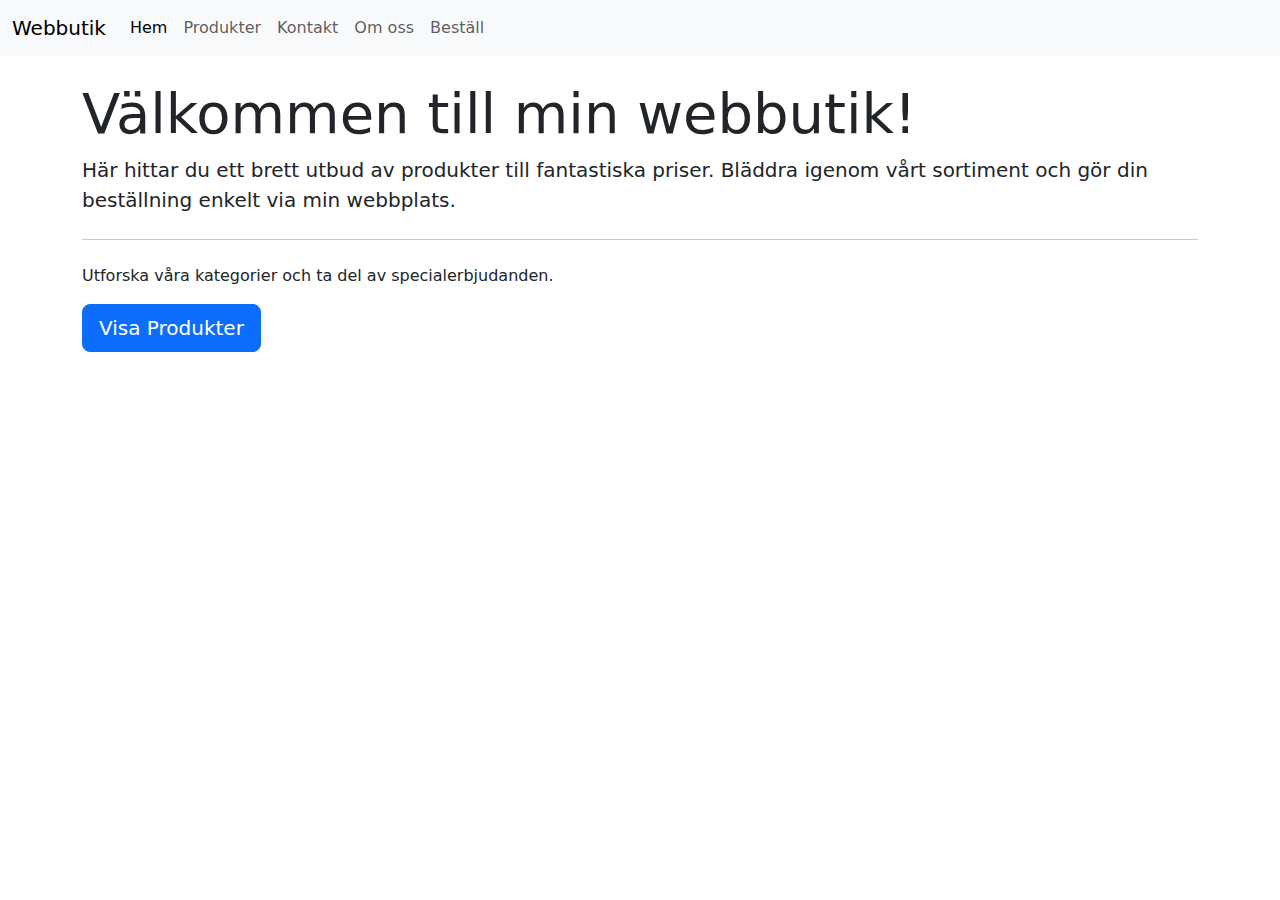
<file: index.html>
<!DOCTYPE html>
<html lang="sv">
<head>
    <meta charset="UTF-8">
    <meta name="viewport" content="width=device-width, initial-scale=1.0">
    <title>Hem - Webbutik</title>
    <link href="https://cdn.jsdelivr.net/npm/bootstrap@5.1.3/dist/css/bootstrap.min.css" rel="stylesheet">
</head>
<body>
<nav class="navbar navbar-expand-lg navbar-light bg-light">
    <div class="container-fluid">
        <a class="navbar-brand" href="/">Webbutik</a>
        <button class="navbar-toggler" type="button" data-bs-toggle="collapse" data-bs-target="#navbarNav" aria-controls="navbarNav" aria-expanded="false" aria-label="Toggle navigation">
            <span class="navbar-toggler-icon"></span>
        </button>
        <div class="collapse navbar-collapse" id="navbarNav">
            <ul class="navbar-nav">
                <li class="nav-item">
                    <a class="nav-link active" href="/">Hem</a>
                </li>
                <li class="nav-item">
                    <a class="nav-link" href="/products">Produkter</a>
                </li>
                <li class="nav-item">
                    <a class="nav-link" href="/contact">Kontakt</a>
                </li>
                <li class="nav-item">
                    <a class="nav-link" href="/about">Om oss</a>
                </li>
                <li class="nav-item">
                    <a class="nav-link" href="/order">Beställ</a>
                </li>
            </ul>
        </div>
    </div>
</nav>

<div class="container">
    <div class="jumbotron my-4">
        <h1 class="display-4">Välkommen till min webbutik!</h1>
        <p class="lead">Här hittar du ett brett utbud av produkter till fantastiska priser. Bläddra igenom vårt sortiment och gör din beställning enkelt via min webbplats.</p>
        <hr class="my-4">
        <p>Utforska våra kategorier och ta del av specialerbjudanden.</p>
        <a class="btn btn-primary btn-lg" href="/products" role="button">Visa Produkter</a>
    </div>




    </div>
</div>
</file>
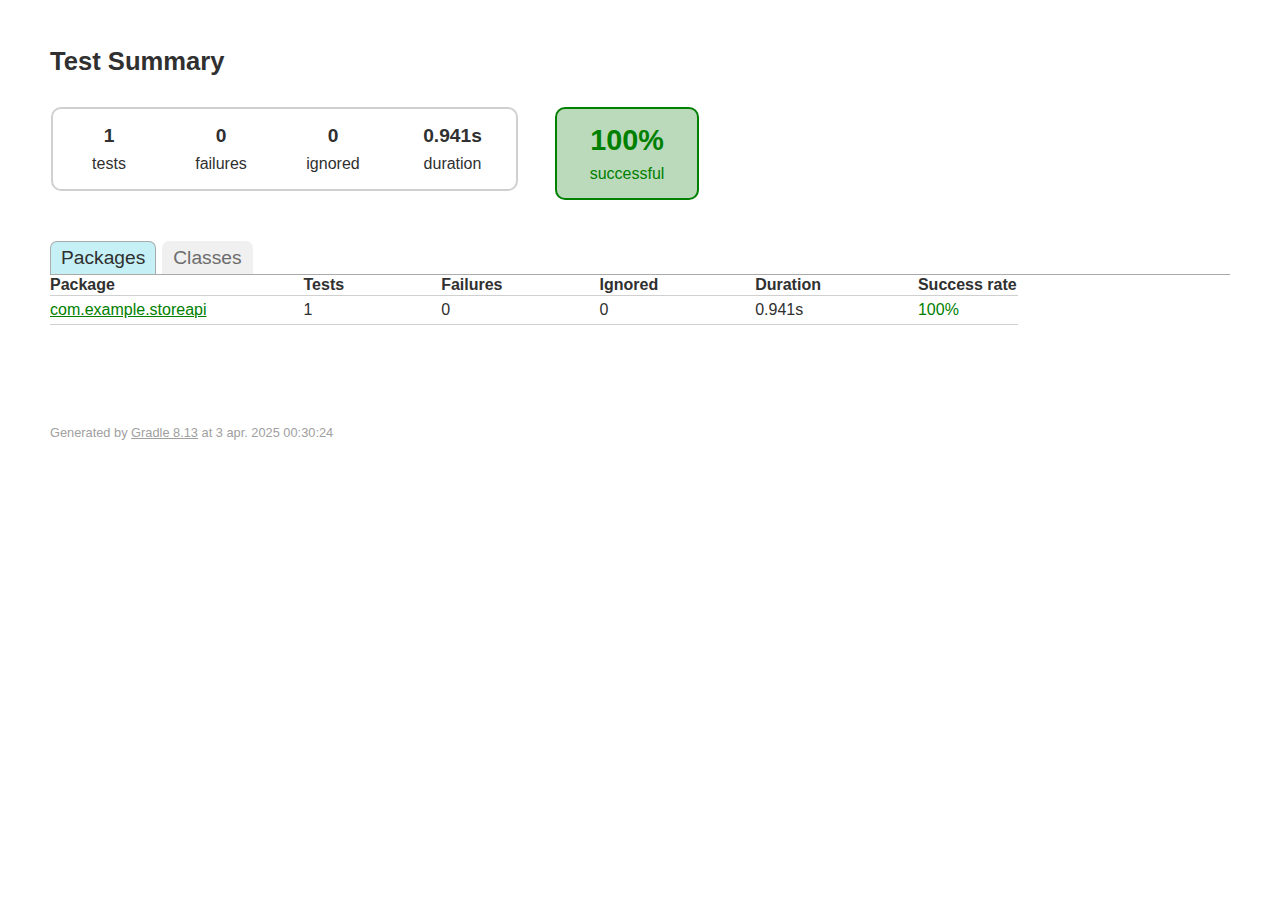
<file: reports/tests/test/index.html>
<!DOCTYPE html>
<html>
<head>
<meta http-equiv="Content-Type" content="text/html; charset=utf-8"/>
<meta http-equiv="x-ua-compatible" content="IE=edge"/>
<title>Test results - Test Summary</title>
<link href="css/base-style.css" rel="stylesheet" type="text/css"/>
<link href="css/style.css" rel="stylesheet" type="text/css"/>
<script src="js/report.js" type="text/javascript"></script>
</head>
<body>
<div id="content">
<h1>Test Summary</h1>
<div id="summary">
<table>
<tr>
<td>
<div class="summaryGroup">
<table>
<tr>
<td>
<div class="infoBox" id="tests">
<div class="counter">1</div>
<p>tests</p>
</div>
</td>
<td>
<div class="infoBox" id="failures">
<div class="counter">0</div>
<p>failures</p>
</div>
</td>
<td>
<div class="infoBox" id="ignored">
<div class="counter">0</div>
<p>ignored</p>
</div>
</td>
<td>
<div class="infoBox" id="duration">
<div class="counter">0.941s</div>
<p>duration</p>
</div>
</td>
</tr>
</table>
</div>
</td>
<td>
<div class="infoBox success" id="successRate">
<div class="percent">100%</div>
<p>successful</p>
</div>
</td>
</tr>
</table>
</div>
<div class="tab-container">
<ul class="tabLinks">
<li>
<a href="#">Packages</a>
</li>
<li>
<a href="#">Classes</a>
</li>
</ul>
<div class="tab">
<h2>Packages</h2>
<table>
<thead>
<tr>
<th>Package</th>
<th>Tests</th>
<th>Failures</th>
<th>Ignored</th>
<th>Duration</th>
<th>Success rate</th>
</tr>
</thead>
<tbody>
<tr>
<td class="success">
<a href="packages/com.example.storeapi.html">com.example.storeapi</a>
</td>
<td>1</td>
<td>0</td>
<td>0</td>
<td>0.941s</td>
<td class="success">100%</td>
</tr>
</tbody>
</table>
</div>
<div class="tab">
<h2>Classes</h2>
<table>
<thead>
<tr>
<th>Class</th>
<th>Tests</th>
<th>Failures</th>
<th>Ignored</th>
<th>Duration</th>
<th>Success rate</th>
</tr>
</thead>
<tbody>
<tr>
<td class="success">
<a href="classes/com.example.storeapi.StoreApiApplicationTests.html">com.example.storeapi.StoreApiApplicationTests</a>
</td>
<td>1</td>
<td>0</td>
<td>0</td>
<td>0.941s</td>
<td class="success">100%</td>
</tr>
</tbody>
</table>
</div>
</div>
<div id="footer">
<p>
<div>
<label class="hidden" id="label-for-line-wrapping-toggle" for="line-wrapping-toggle">Wrap lines
<input id="line-wrapping-toggle" type="checkbox" autocomplete="off"/>
</label>
</div>Generated by 
<a href="https://www.gradle.org">Gradle 8.13</a> at 3 apr. 2025 00:30:24</p>
</div>
</div>
</body>
</html>
</file>
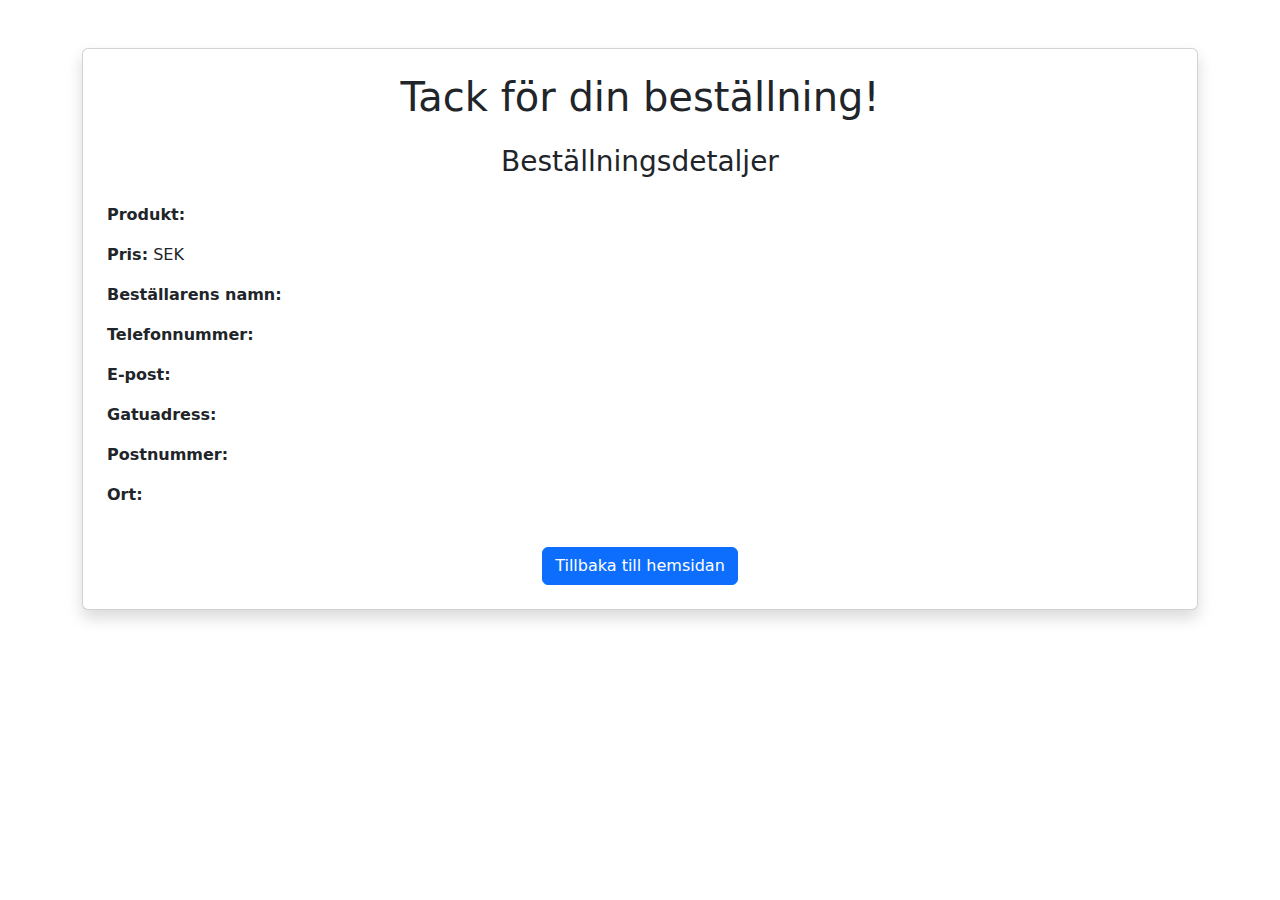
<file: confirmation.html>
<!DOCTYPE html>
<html lang="sv">
<head>
    <meta charset="UTF-8">
    <meta name="viewport" content="width=device-width, initial-scale=1.0">
    <title>Beställningsbekräftelse</title>
    <link href="https://cdn.jsdelivr.net/npm/bootstrap@5.1.3/dist/css/bootstrap.min.css" rel="stylesheet">
</head>
<body>
<div class="container mt-5">
    <div class="card shadow p-4">
        <h1 class="text-center mb-4">Tack för din beställning!</h1>
        <h3 class="text-center mb-4">Beställningsdetaljer</h3>

        <p><strong>Produkt:</strong> <span th:text="${product}"></span></p>
        <p><strong>Pris:</strong> <span th:text="${price}"></span> SEK</p>
        <p><strong>Beställarens namn:</strong> <span th:text="${name}"></span></p>
        <p><strong>Telefonnummer:</strong> <span th:text="${phone}"></span></p>
        <p><strong>E-post:</strong> <span th:text="${email}"></span></p>
        <p><strong>Gatuadress:</strong> <span th:text="${address}"></span></p>
        <p><strong>Postnummer:</strong> <span th:text="${postalCode}"></span></p>
        <p><strong>Ort:</strong> <span th:text="${city}"></span></p>

        <div class="text-center mt-4">
            <a href="/FakeStoreAPI/src/main/resources/static" class="btn btn-primary">Tillbaka till hemsidan</a>
        </div>
    </div>
</div>

<script src="https://cdn.jsdelivr.net/npm/bootstrap@5.1.3/dist/js/bootstrap.bundle.min.js"></script>
</body>
</html>
</file>
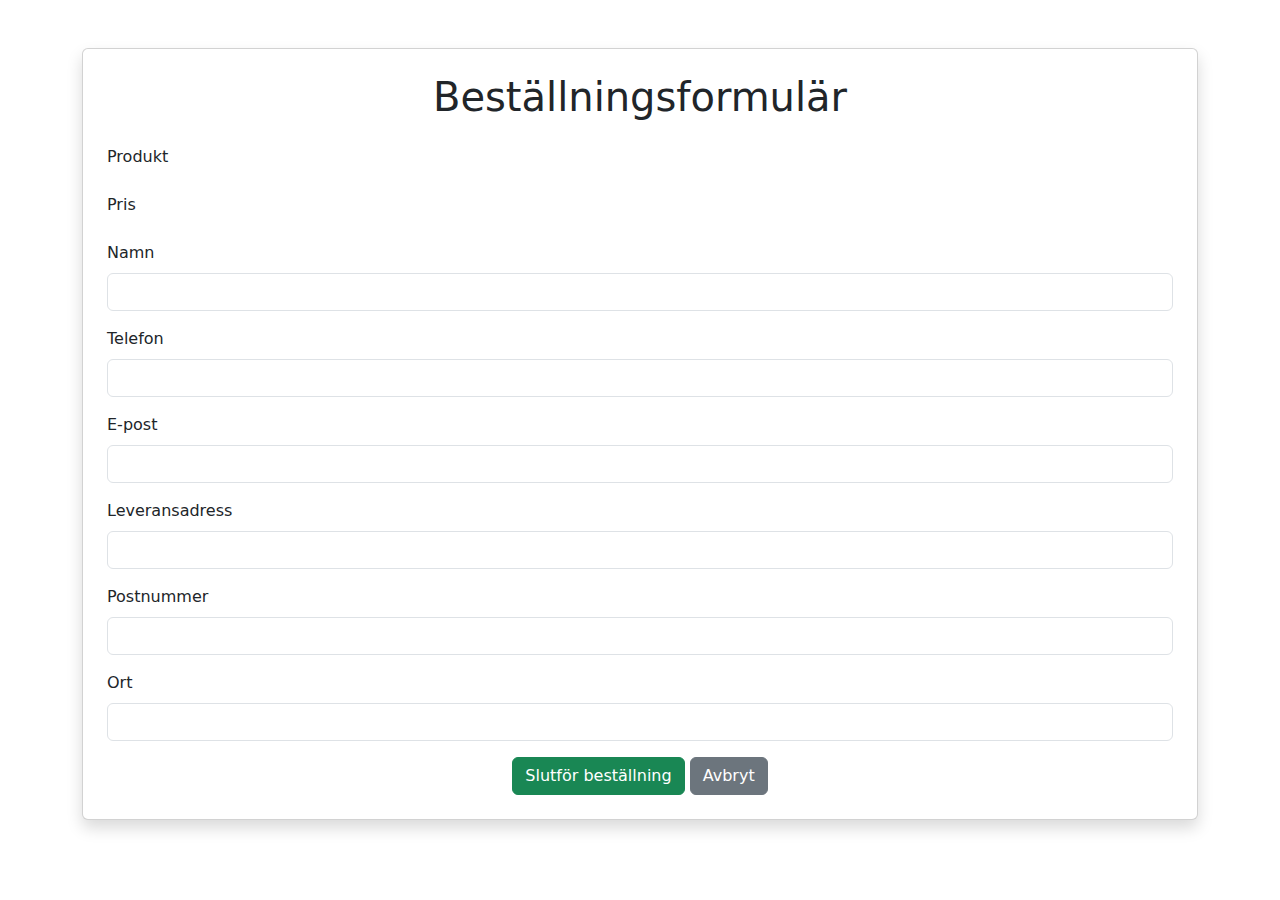
<file: order.html>
<!DOCTYPE html>
<html lang="sv">
<head>
    <meta charset="UTF-8">
    <meta name="viewport" content="width=device-width, initial-scale=1.0">
    <title>Beställning</title>
    <link href="https://cdn.jsdelivr.net/npm/bootstrap@5.1.3/dist/css/bootstrap.min.css" rel="stylesheet">
</head>
<body>
<div class="container mt-5">
    <div class="card shadow p-4">
        <h1 class="text-center mb-4">Beställningsformulär</h1>

        <form id="orderForm" action="/orders/place-order" method="post" onsubmit="return validateForm()">
            <!-- Dolda fält för produktinformation -->
            <input type="hidden" name="product" id="hidden-product" value="">
            <input type="hidden" name="price" id="hidden-price" value="">

            <!-- Visa produktinformation -->
            <div class="mb-3">
                <label for ="product-name" class="form-label">Produkt</label>
                <p id="product-name"></p>  <!-- Här kommer produktnamnet att visas -->
            </div>

            <div class="mb-3">
                <label for= "product-price" class="form-label">Pris</label>
                <p id="product-price"></p>  <!-- Här kommer produktens pris att visas -->
            </div>

            <!-- Formulärfält -->
            <div class="mb-3">
                <label for="name" class="form-label">Namn</label>
                <input type="text" class="form-control" id="name" name="name" required>
                <span id="nameError" class="text-danger"></span>
            </div>

            <div class="mb-3">
                <label for="phone" class="form-label">Telefon</label>
                <input type="text" class="form-control" id="phone" name="phone" required>
                <span id="phoneError" class="text-danger"></span>
            </div>

            <div class="mb-3">
                <label for="email" class="form-label">E-post</label>
                <input type="email" class="form-control" id="email" name="email" required>
                <span id="emailError" class="text-danger"></span>
            </div>

            <div class="mb-3">
                <label for="address" class="form-label">Leveransadress</label>
                <input type="text" class="form-control" id="address" name="address" required>
                <span id="addressError" class="text-danger"></span>
            </div>

            <div class="mb-3">
                <label for="postalCode" class="form-label">Postnummer</label>
                <input type="text" class="form-control" id="postalCode" name="postalCode" required>
                <span id="postalCodeError" class="text-danger"></span>
            </div>

            <div class="mb-3">
                <label for="city" class="form-label">Ort</label>
                <input type="text" class="form-control" id="city" name="city" required>
                <span id="cityError" class="text-danger"></span>
            </div>

            <div class="text-center">
                <button type="submit" class="btn btn-success">Slutför beställning</button>
                <a href="/FakeStoreAPI/src/main/resources/static" class="btn btn-secondary">Avbryt</a>
            </div>
        </form>
    </div>
</div>

<script>
    // Funktion för att hämta URL-parametrar
    function getQueryParam(param) {
        const urlParams = new URLSearchParams(window.location.search);
        return urlParams.get(param);
    }

    // Validering av formuläret
    function validateForm() {
        let valid = true;

        // Namnvalidering
        const name = document.getElementById('name').value;
        const nameError = document.getElementById('nameError');
        if (name.length < 2 || name.length > 50) {
            nameError.textContent = "Namnet måste vara mellan 2 och 50 tecken.";
            valid = false;
        } else {
            nameError.textContent = "";
        }

        // Telefonvalidering
        const phone = document.getElementById('phone').value;
        const phoneError = document.getElementById('phoneError');
        const phoneRegex = /^[\d\-\(\)\s]{2,50}$/;
        if (!phoneRegex.test(phone)) {
            phoneError.textContent = "Telefonnummer får innehålla siffror, bindestreck och parenteser. Max 50 tecken.";
            valid = false;
        } else {
            phoneError.textContent = "";
        }

        // E-postvalidering
        const email = document.getElementById('email').value;
        const emailError = document.getElementById('emailError');
        const emailRegex = /^[^\s@]+@[^\s@]+\.[^\s@]+$/;
        if (email.length > 50 || !emailRegex.test(email)) {
            emailError.textContent = "E-postadressen måste innehålla '@' och vara max 50 tecken.";
            valid = false;
        } else {
            emailError.textContent = "";
        }

        // Adressvalidering
        const address = document.getElementById('address').value;
        const addressError = document.getElementById('addressError');
        if (address.length < 2 || address.length > 50) {
            addressError.textContent = "Leveransadressen måste vara mellan 2 och 50 tecken.";
            valid = false;
        } else {
            addressError.textContent = "";
        }

        // Postnummervalidering
        const postalCode = document.getElementById('postalCode').value;
        const postalCodeError = document.getElementById('postalCodeError');
        if (!/^\d{5}$/.test(postalCode)) {
            postalCodeError.textContent = "Postnummer måste vara exakt 5 siffror.";
            valid = false;
        } else {
            postalCodeError.textContent = "";
        }

        // Ortvalidering
        const city = document.getElementById('city').value;
        const cityError = document.getElementById('cityError');
        if (city.length < 2 || city.length > 50) {
            cityError.textContent = "Ort måste vara mellan 2 och 50 tecken.";
            valid = false;
        } else {
            cityError.textContent = "";
        }

        return valid;
    }

    window.onload = function() {
        // Hämta parametrarna från URL:n
        const product = getQueryParam('product');
        const price = getQueryParam('price');

        // Visa produktnamn och pris i formuläret eller på sidan
        if (product && price) {
            document.getElementById('product-name').innerText = product;
            document.getElementById('product-price').innerText = price + ' SEK';

            // Fyll också i dolda fält för att skicka data vidare vid form-submit
            document.getElementById('hidden-product').value = product;
            document.getElementById('hidden-price').value = price;
        }
        // Funktion för att hämta produktinformation från API och sätta produktens pris
        function loadProductDetails() {
            const urlParams = new URLSearchParams(window.location.search);
            const productId = urlParams.get('productId');  // Exempel på hur du kan hämta en parameter från URL

            fetch(`https://fakestoreapi.com/products/${productId}`)
                .then(response => response.json())
                .then(product => {
                    // Sätt produktens pris och namn i rätt element på sidan
                    document.getElementById('product-price').innerText = `${product.price} SEK`;
                })
                .catch(error => console.error('Error fetching product details:', error));
    }
        {

        }
    }
</script>

<script src="https://cdn.jsdelivr.net/npm/bootstrap@5.1.3/dist/js/bootstrap.bundle.min.js"></script>
</body>
</html>
</file>
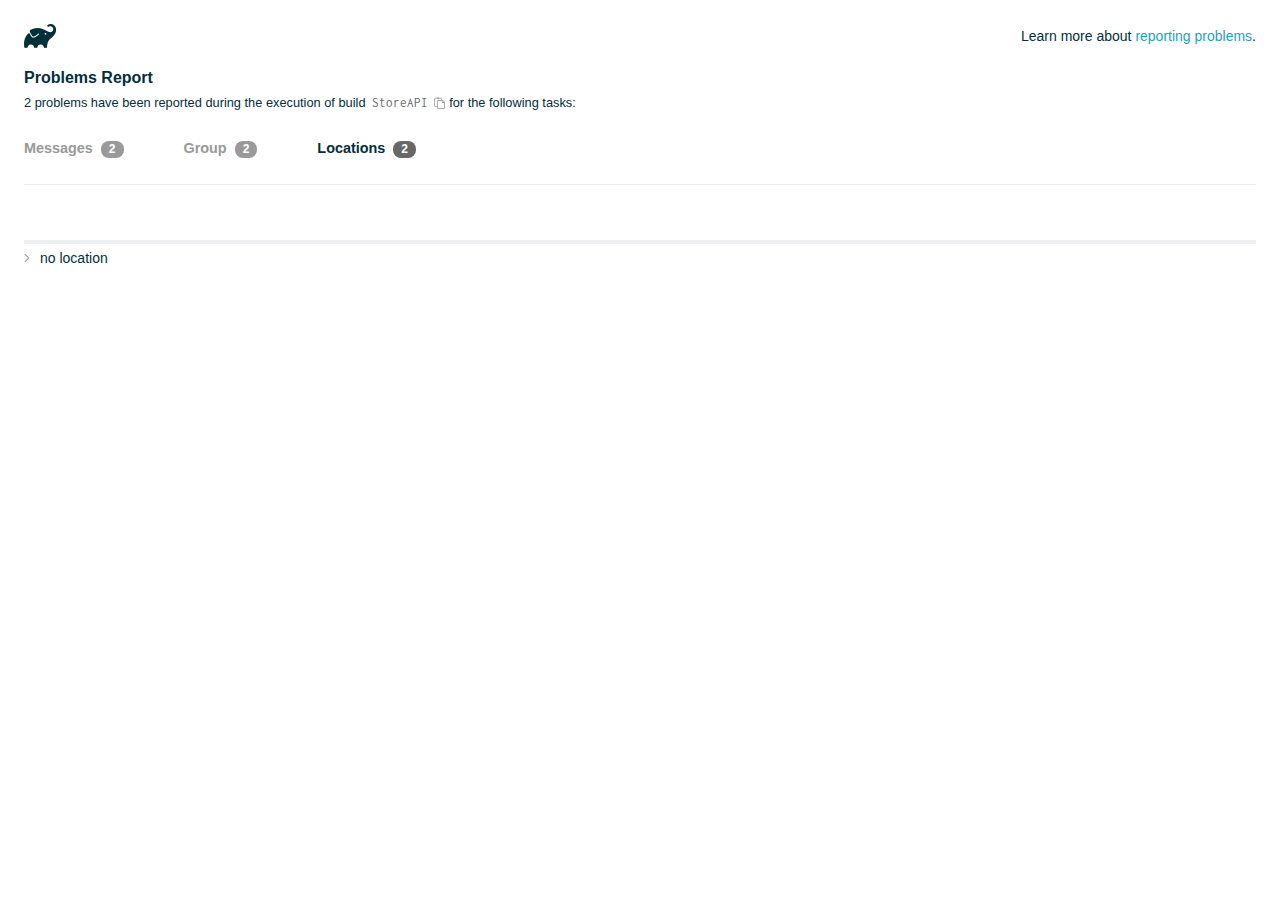
<file: reports/problems/problems-report.html>
<!DOCTYPE html>

<html lang="en">
<head>
    <!-- Required meta tags -->
    <meta charset="utf-8">
    <meta name="viewport" content="width=device-width, initial-scale=1, shrink-to-fit=no">

                    <style type="text/css">
                /*! normalize.css v7.0.0 | MIT License | github.com/necolas/normalize.css */
html {
    line-height: 1.15;
    -ms-text-size-adjust: 100%;
    -webkit-text-size-adjust: 100%
}

body {
    margin: 0
}

article, aside, footer, header, nav, section {
    display: block
}

h1 {
    font-size: 2em;
    margin: .67em 0
}

figcaption, figure, main {
    display: block
}

figure {
    margin: 1em 40px
}

hr {
    box-sizing: content-box;
    height: 0;
    overflow: visible
}

pre {
    font-family: monospace, monospace;
    font-size: 1em
}

a {
    background-color: transparent;
    -webkit-text-decoration-skip: objects
}

abbr[title] {
    border-bottom: none;
    text-decoration: underline;
    text-decoration: underline dotted
}

b, strong {
    font-weight: inherit
}

b, strong {
    font-weight: bolder
}

code, kbd, samp {
    font-family: monospace, monospace;
    font-size: 1em
}

dfn {
    font-style: italic
}

mark {
    background-color: #ff0;
    color: #000
}

small {
    font-size: 80%
}

sub, sup {
    font-size: 75%;
    line-height: 0;
    position: relative;
    vertical-align: baseline
}

sub {
    bottom: -.25em
}

sup {
    top: -.5em
}

audio, video {
    display: inline-block
}

audio:not([controls]) {
    display: none;
    height: 0
}

img {
    border-style: none
}

svg:not(:root) {
    overflow: hidden
}

button, input, optgroup, select, textarea {
    font-family: sans-serif;
    font-size: 100%;
    line-height: 1.15;
    margin: 0
}

button, input {
    overflow: visible
}

button, select {
    text-transform: none
}

[type=reset], [type=submit], button, html [type=button] {
    -webkit-appearance: button
}

[type=button]::-moz-focus-inner, [type=reset]::-moz-focus-inner, [type=submit]::-moz-focus-inner, button::-moz-focus-inner {
    border-style: none;
    padding: 0
}

[type=button]:-moz-focusring, [type=reset]:-moz-focusring, [type=submit]:-moz-focusring, button:-moz-focusring {
    outline: 1px dotted ButtonText
}

fieldset {
    padding: .35em .75em .625em
}

legend {
    box-sizing: border-box;
    color: inherit;
    display: table;
    max-width: 100%;
    padding: 0;
    white-space: normal
}

progress {
    display: inline-block;
    vertical-align: baseline
}

textarea {
    overflow: auto
}

[type=checkbox], [type=radio] {
    box-sizing: border-box;
    padding: 0
}

[type=number]::-webkit-inner-spin-button, [type=number]::-webkit-outer-spin-button {
    height: auto
}

[type=search] {
    -webkit-appearance: textfield;
    outline-offset: -2px
}

[type=search]::-webkit-search-cancel-button, [type=search]::-webkit-search-decoration {
    -webkit-appearance: none
}

::-webkit-file-upload-button {
    -webkit-appearance: button;
    font: inherit
}

details, menu {
    display: block
}

summary {
    display: list-item
}

canvas {
    display: inline-block
}

template {
    display: none
}

[hidden] {
    display: none
}

/* configuration cache styles */

.report-wrapper {
    margin: 0;
    padding: 0 24px;
}

.gradle-logo {
    width: 32px;
    height: 24px;
    background-image: url("[data-uri]");
    background-size: contain;
}

.header {
    display: flex;
    flex-wrap: wrap;
    position: fixed;
    top: 0;
    left: 0;
    width: 100%;
    padding: 24px 24px 0 24px;
    background-color: white;
    z-index: 1;
}

.learn-more {
    margin-left: auto;
    align-self: center;
    font-size: 0.875rem;
    font-weight: normal;
}

.title {
    display: flex;
    align-items: center;
    padding: 18px 0 24px 0;
    flex: 1 0 100%;
}

.content {
    font-size: 0.875rem;
    padding: 240px 0 48px;
    overflow-x: auto;
    white-space: nowrap;
}

.content ol:first-of-type {
    margin: 0;
}

.tree-btn {
    cursor: pointer;
    display: inline-block;
    width: 16px;
    height: 16px;
    background-size: contain;
    background-repeat: no-repeat;
    vertical-align: middle;
    margin-top: -0.2em;
}

.tree-btn.collapsed {
    background-image: url('data:image/svg+xml;utf8,<svg xmlns="http://www.w3.org/2000/svg" viewBox="0 0 192 512"><path d="M166.9 264.5l-117.8 116c-4.7 4.7-12.3 4.7-17 0l-7.1-7.1c-4.7-4.7-4.7-12.3 0-17L127.3 256 25.1 155.6c-4.7-4.7-4.7-12.3 0-17l7.1-7.1c4.7-4.7 12.3-4.7 17 0l117.8 116c4.6 4.7 4.6 12.3-.1 17z" fill="%23999999" stroke="%23999999"/></svg>');
}

.tree-btn.expanded {
    background-image: url('data:image/svg+xml;utf8,<svg xmlns="http://www.w3.org/2000/svg" viewBox="0 0 256 512"><path d="M119.5 326.9L3.5 209.1c-4.7-4.7-4.7-12.3 0-17l7.1-7.1c4.7-4.7 12.3-4.7 17 0L128 287.3l100.4-102.2c4.7-4.7 12.3-4.7 17 0l7.1 7.1c4.7 4.7 4.7 12.3 0 17L136.5 327c-4.7 4.6-12.3 4.6-17-.1z" fill="%23999999" stroke="%23999999"/></svg>');
}

ul .tree-btn {
    margin-right: 3px;
}

.leaf-icon {
    display: inline-block;
    width: 16px;
    height: 16px;
    background-image: url('data:image/svg+xml;utf8,<svg xmlns="http://www.w3.org/2000/svg" viewBox="0 0 256 512"><path d="M32 256 H224" stroke="%23999999" stroke-width="48" stroke-linecap="round"/></svg>');
    background-size: contain;
    background-repeat: no-repeat;
    vertical-align: middle;
    margin-top: -0.2em;
}

.invisible-text {
    user-select: all; /* Allow the text to be selectable */
    color: transparent; /* Hide the text */
    text-indent: -9999px; /* Move the text out of view */
    position: relative;
    white-space: pre; /* Preserve meaningful whitespace in the invisible text for copying */
}

.text-for-copy {
    display: inline-block;
}

.enum-icon {
    display: inline-block;
    width: 16px;
    height: 16px;
    background-image: url('data:image/svg+xml;utf8,<svg xmlns="http://www.w3.org/2000/svg" viewBox="0 0 1024 1024"><circle cx="512" cy="512" r="200" /></svg>');
    background-size: contain;
    background-repeat: no-repeat;
    vertical-align: middle;
    margin-inline-start: 0.5ex;
    margin-inline-end: 0.5ex;
    margin-top: -0.2em;
}

.error-icon {
    display: inline-block;
    width: 16px;
    height: 16px;
    background-image: url('data:image/svg+xml;utf8,<svg xmlns="http://www.w3.org/2000/svg" viewBox="0 0 320 512"><path d="M193.94 256L296.5 153.44l21.15-21.15c3.12-3.12 3.12-8.19 0-11.31l-22.63-22.63c-3.12-3.12-8.19-3.12-11.31 0L160 222.06 36.29 98.34c-3.12-3.12-8.19-3.12-11.31 0L2.34 120.97c-3.12 3.12-3.12 8.19 0 11.31L126.06 256 2.34 379.71c-3.12 3.12-3.12 8.19 0 11.31l22.63 22.63c3.12 3.12 8.19 3.12 11.31 0L160 289.94 262.56 392.5l21.15 21.15c3.12 3.12 8.19 3.12 11.31 0l22.63-22.63c3.12-3.12 3.12-8.19 0-11.31L193.94 256z" fill="%23FC461E" stroke="%23FC461E"/></svg>');
    background-size: contain;
    background-repeat: no-repeat;
    vertical-align: middle;
    margin-inline-start: 0.5ex;
    margin-inline-end: 0.5ex;
    margin-top: -0.2em;
}

.advice-icon {
    display: inline-block;
    width: 16px;
    height: 16px;
    background-image: url('data:image/svg+xml;utf8,<svg width="800px" height="800px" viewBox="-4.93 0 122.88 122.88" version="1.1" id="Layer_1" xmlns="http://www.w3.org/2000/svg" xmlns:xlink="http://www.w3.org/1999/xlink"  style="enable-background:new 0 0 113.01 122.88" xml:space="preserve"><g><path d="M44.13,102.06c-1.14,0.03-2.14-0.81-2.3-1.96c-0.17-1.2,0.64-2.31,1.82-2.54c-1.3-7.37-4.85-11.43-8.6-15.72 c-2.92-3.34-5.95-6.81-8.34-11.92c-2.35-5.03-3.64-10.23-3.6-15.63c0.05-5.4,1.42-10.96,4.4-16.71c0.02-0.04,0.04-0.07,0.06-0.11 l0,0c3.91-6.62,9.38-11.04,15.47-13.52c5.11-2.09,10.66-2.8,16.1-2.3c5.42,0.5,10.73,2.2,15.37,4.94 c5.9,3.49,10.75,8.67,13.42,15.21c1.44,3.54,2.42,7.49,2.54,11.82c0.12,4.31-0.62,8.96-2.61,13.88 c-2.66,6.59-6.18,10.68-9.47,14.51c-3.03,3.53-5.85,6.81-7.42,11.84c0.89,0.21,1.59,0.94,1.73,1.9c0.17,1.24-0.7,2.39-1.94,2.56 l-0.77,0.11c-0.14,1.09-0.23,2.26-0.27,3.51l0.25-0.04c1.24-0.17,2.39,0.7,2.56,1.94c0.17,1.24-0.7,2.39-1.94,2.56l-0.78,0.11 c0.01,0.15,0.02,0.3,0.03,0.45l0,0c0.07,0.88,0.08,1.73,0.03,2.54l0.13-0.02c1.25-0.15,2.38,0.74,2.54,1.98 c0.15,1.25-0.74,2.38-1.98,2.54l-1.68,0.21c-1.2,3.11-3.34,5.48-5.87,6.94c-1.74,1.01-3.67,1.59-5.61,1.71 c-1.97,0.12-3.96-0.25-5.78-1.13c-2.08-1.02-3.94-2.71-5.29-5.14c-0.65-0.33-1.13-0.97-1.23-1.75c-0.04-0.31-0.01-0.61,0.07-0.89 c-0.39-1.16-0.68-2.43-0.87-3.83l-0.07,0.01c-1.24,0.17-2.39-0.7-2.56-1.94c-0.17-1.24,0.7-2.39,1.94-2.56l0.54-0.08 C44.19,104.32,44.18,103.16,44.13,102.06L44.13,102.06z M2.18,58.86C1.01,58.89,0.04,57.98,0,56.81c-0.04-1.17,0.88-2.14,2.05-2.18 l8.7-0.3c1.17-0.04,2.14,0.88,2.18,2.05c0.04,1.17-0.88,2.14-2.05,2.18L2.18,58.86L2.18,58.86z M110.68,50.25 c1.16-0.12,2.2,0.73,2.32,1.89c0.12,1.16-0.73,2.2-1.89,2.32l-8.66,0.91c-1.16,0.12-2.2-0.73-2.32-1.89 c-0.12-1.16,0.73-2.2,1.89-2.32L110.68,50.25L110.68,50.25z M94.91,14.78c0.65-0.97,1.96-1.23,2.93-0.58 c0.97,0.65,1.23,1.96,0.58,2.93l-4.84,7.24c-0.65,0.97-1.96,1.23-2.93,0.58c-0.97-0.65-1.23-1.96-0.58-2.93L94.91,14.78 L94.91,14.78z M57.63,2.06c0.03-1.17,1-2.09,2.16-2.06c1.17,0.03,2.09,1,2.06,2.16l-0.22,8.7c-0.03,1.17-1,2.09-2.16,2.06 c-1.17-0.03-2.09-1-2.06-2.16L57.63,2.06L57.63,2.06z M13.88,15.53c-0.86-0.8-0.9-2.14-0.11-2.99c0.8-0.86,2.14-0.9,2.99-0.11 l6.37,5.94c0.86,0.8,0.9,2.14,0.11,2.99c-0.8,0.86-2.14,0.9-2.99,0.11L13.88,15.53L13.88,15.53z M47.88,96.95l18.49-2.63 c1.59-6.7,5.05-10.73,8.8-15.08c3.08-3.58,6.36-7.4,8.76-13.34c1.76-4.35,2.41-8.43,2.31-12.19c-0.1-3.75-0.96-7.21-2.24-10.34 c-2.3-5.63-6.51-10.11-11.65-13.15c-4.11-2.43-8.8-3.94-13.59-4.37c-4.77-0.44-9.64,0.19-14.13,2.02 c-5.26,2.15-9.99,5.97-13.39,11.72c-2.64,5.12-3.86,10.02-3.9,14.73c-0.04,4.74,1.11,9.33,3.2,13.8c2.13,4.56,4.97,7.8,7.69,10.92 C42.47,83.9,46.48,88.49,47.88,96.95L47.88,96.95z M65.62,99.02l-17.27,2.45c0.05,1.1,0.07,2.25,0.05,3.47l17.05-2.42 C65.47,101.29,65.52,100.12,65.62,99.02L65.62,99.02z M48.49,109.52c0.12,0.92,0.3,1.76,0.53,2.54l16.55-2.04 c0.11-0.86,0.13-1.77,0.05-2.74l0,0l0-0.02l-0.01-0.17L48.49,109.52L48.49,109.52z M51.37,116.36c0.64,0.67,1.35,1.19,2.1,1.55 c1.15,0.56,2.42,0.79,3.67,0.72c1.29-0.08,2.57-0.47,3.74-1.15c1.1-0.64,2.09-1.53,2.88-2.65L51.37,116.36L51.37,116.36z"/></g></svg>');
    background-size: contain;
    background-repeat: no-repeat;
    vertical-align: middle;
    margin-inline-start: 0.5ex;
    margin-inline-end: 0.5ex;
    margin-top: -0.2em;
}

.warning-icon {
    display: inline-block;
    width: 13px;
    height: 13px;
    background-image: url('data:image/svg+xml;utf8,<svg xmlns="http://www.w3.org/2000/svg" viewBox="0 0 576 512"><path d="M270.2 160h35.5c3.4 0 6.1 2.8 6 6.2l-7.5 196c-.1 3.2-2.8 5.8-6 5.8h-20.5c-3.2 0-5.9-2.5-6-5.8l-7.5-196c-.1-3.4 2.6-6.2 6-6.2zM288 388c-15.5 0-28 12.5-28 28s12.5 28 28 28 28-12.5 28-28-12.5-28-28-28zm281.5 52L329.6 24c-18.4-32-64.7-32-83.2 0L6.5 440c-18.4 31.9 4.6 72 41.6 72H528c36.8 0 60-40 41.5-72zM528 480H48c-12.3 0-20-13.3-13.9-24l240-416c6.1-10.6 21.6-10.7 27.7 0l240 416c6.2 10.6-1.5 24-13.8 24z" fill="%23DEAD22" stroke="%23DEAD22"/></svg>');
    background-size: contain;
    background-repeat: no-repeat;
    vertical-align: middle;
    margin-inline-start: 0.3ex;
    margin-inline-end: 1.1ex;
    margin-top: -0.1em;
}

.documentation-button {
    cursor: pointer;
    display: inline-block;
    width: 13px;
    height: 13px;
    background-image: url('data:image/svg+xml;utf8,<svg xmlns="http://www.w3.org/2000/svg" viewBox="0 0 512 512"><path d="M256 340c-15.464 0-28 12.536-28 28s12.536 28 28 28 28-12.536 28-28-12.536-28-28-28zm7.67-24h-16c-6.627 0-12-5.373-12-12v-.381c0-70.343 77.44-63.619 77.44-107.408 0-20.016-17.761-40.211-57.44-40.211-29.144 0-44.265 9.649-59.211 28.692-3.908 4.98-11.054 5.995-16.248 2.376l-13.134-9.15c-5.625-3.919-6.86-11.771-2.645-17.177C185.658 133.514 210.842 116 255.67 116c52.32 0 97.44 29.751 97.44 80.211 0 67.414-77.44 63.849-77.44 107.408V304c0 6.627-5.373 12-12 12zM256 40c118.621 0 216 96.075 216 216 0 119.291-96.61 216-216 216-119.244 0-216-96.562-216-216 0-119.203 96.602-216 216-216m0-32C119.043 8 8 119.083 8 256c0 136.997 111.043 248 248 248s248-111.003 248-248C504 119.083 392.957 8 256 8z" fill="%23999999" stroke="%23999999"/></svg>');
    background-size: contain;
    background-repeat: no-repeat;
    vertical-align: middle;
    margin-inline-start: 0.5ex;
    margin-inline-end: 0.5ex;
    margin-top: -0.2em;
}

.documentation-button::selection {
    color: transparent;
}

.documentation-button:hover {
    color: transparent;
}

.copy-button {
    cursor: pointer;
    display: inline-block;
    width: 12px;
    height: 12px;
    background-image: url('data:image/svg+xml;utf8,<svg xmlns="http://www.w3.org/2000/svg" viewBox="0 0 448 512"><path d="M433.941 193.941l-51.882-51.882A48 48 0 0 0 348.118 128H320V80c0-26.51-21.49-48-48-48h-66.752C198.643 13.377 180.858 0 160 0s-38.643 13.377-45.248 32H48C21.49 32 0 53.49 0 80v288c0 26.51 21.49 48 48 48h80v48c0 26.51 21.49 48 48 48h224c26.51 0 48-21.49 48-48V227.882a48 48 0 0 0-14.059-33.941zm-22.627 22.627a15.888 15.888 0 0 1 4.195 7.432H352v-63.509a15.88 15.88 0 0 1 7.431 4.195l51.883 51.882zM160 30c9.941 0 18 8.059 18 18s-8.059 18-18 18-18-8.059-18-18 8.059-18 18-18zM48 384c-8.822 0-16-7.178-16-16V80c0-8.822 7.178-16 16-16h66.752c6.605 18.623 24.389 32 45.248 32s38.643-13.377 45.248-32H272c8.822 0 16 7.178 16 16v48H176c-26.51 0-48 21.49-48 48v208H48zm352 96H176c-8.822 0-16-7.178-16-16V176c0-8.822 7.178-16 16-16h144v72c0 13.2 10.8 24 24 24h72v208c0 8.822-7.178 16-16 16z" fill="%23999999" stroke="%23999999"/></svg>');
    background-size: contain;
    background-repeat: no-repeat;
    vertical-align: middle;
    margin-inline-start: 0.5ex;
    margin-top: -0.2em;
}

.groups{
    display: flex;
    border-bottom: 1px solid #EDEEEF;
    flex: 1 0 100%;
}

.uncategorized {
    display: flex;
    border-top: 4px solid #EDEEEF;
    flex: 1 0 100%;
}

.group-selector {
    padding: 0 52px 24px 0;
    font-size: 0.9rem;
    font-weight: bold;
    color: #999999;
    cursor: pointer;
}

.group-selector__count {
    margin: 0 8px;
    border-radius: 8px;
    background-color: #999;
    color: #fff;
    padding: 1px 8px 2px;
    font-size: 0.75rem;
}

.group-selector--active {
    color: #02303A;
    cursor: auto;
}

.group-selector--active .group-selector__count {
    background-color: #686868;
}

.group-selector--disabled {
    cursor: not-allowed;
}

.accordion-header {
    cursor: pointer;
}

.container {
    padding-left: 0.5em;
    padding-right: 0.5em;
}

.stacktrace {
    border-radius: 4px;
    overflow-x: auto;
    padding: 0.5rem;
    margin-bottom: 0;
    min-width: 1000px;
}

/* Lato (bold, regular) */
@font-face {
    font-display: swap;
    font-family: Lato;
    font-weight: 500;
    font-style: normal;
    src: url("https://assets.gradle.com/lato/fonts/lato-semibold/lato-semibold.woff2") format("woff2"),
    url("https://assets.gradle.com/lato/fonts/lato-semibold/lato-semibold.woff") format("woff");
}

@font-face {
    font-display: swap;
    font-family: Lato;
    font-weight: bold;
    font-style: normal;
    src: url("https://assets.gradle.com/lato/fonts/lato-bold/lato-bold.woff2") format("woff2"),
    url("https://assets.gradle.com/lato/fonts/lato-bold/lato-bold.woff") format("woff");
}

* {
    -webkit-box-sizing: border-box;
    -moz-box-sizing: border-box;
    box-sizing: border-box;
}

html,
body {
    margin: 0;
    padding: 0;
}

html {
    font-family: "Lato", "Helvetica Neue", Arial, sans-serif;
    font-size: 16px;
    font-weight: 400;
    line-height: 1.5;
}

body {
    color: #02303A;
    background-color: #ffffff;
    -webkit-text-size-adjust: 100%;
    -ms-text-size-adjust: 100%;
    -webkit-font-smoothing: antialiased;
}


/* typography */
h1, h2, h3, h4, h5, h6 {
    color: #02303A;
    text-rendering: optimizeLegibility;
    margin: 0;
}

h1 {
    font-size: 1rem;
}

h2 {
    font-size: 0.9rem;
}

h3 {
    font-size: 1.125rem;
}

h4, h5, h6 {
    font-size: 0.875rem;
}

h1 code {
    font-weight: bold;
}

ul, ol, dl {
    list-style-position: outside;
    line-height: 1.6;
    padding: 0;
    margin: 0 0 0 20px;
    list-style-type: none;
}

li {
    line-height: 2;
}

a {
    color: #1DA2BD;
    text-decoration: none;
    transition: all 0.3s ease, visibility 0s;
}

a:hover {
    color: #35c1e4;
}

/* code */
code, pre {
    font-family: Inconsolata, Monaco, "Courier New", monospace;
    font-style: normal;
    font-variant-ligatures: normal;
    font-variant-caps: normal;
    font-variant-numeric: normal;
    font-variant-east-asian: normal;
    font-weight: normal;
    font-stretch: normal;
    color: #686868;
}

*:not(pre) > code {
    letter-spacing: 0;
    padding: 0.1em 0.5ex;
    text-rendering: optimizeSpeed;
    word-spacing: -0.15em;
    word-wrap: break-word;
}

pre {
    font-size: 0.75rem;
    line-height: 1.8;
    margin-top: 0;
    margin-bottom: 1.5em;
    padding: 1rem;
}

pre code {
    background-color: transparent;
    color: inherit;
    line-height: 1.8;
    font-size: 100%;
    padding: 0;
}

a code {
    color: #1BA8CB;
}

pre.code, pre.programlisting, pre.screen, pre.tt {
    background-color: #f7f7f8;
    border-radius: 4px;
    font-size: 1em;
    line-height: 1.45;
    margin-bottom: 1.25em;
    overflow-x: auto;
    padding: 1rem;
}

li em, p em {
    padding: 0 1px;
}

code em, tt em {
    text-decoration: none;
}

code + .copy-button {
    margin-inline-start: 0.2ex;
}

.java-exception {
    font-size: 0.75rem;
    padding-left: 24px;
}

.java-exception ul {
    margin: 0;
    line-height: inherit;
}

.java-exception code {
    white-space: pre;
}

.java-exception-part-toggle {
    user-select: none;
    cursor: pointer;
    border-radius: 2px;
    padding: 0.1em 0.2em;
    background: azure;
    color: #686868;
}

                </style>
    <!-- Inconsolata is used as a default monospace font in the report. -->
    <link rel="stylesheet" href="https://fonts.googleapis.com/css?family=Inconsolata:400,700" />

    <title>Gradle Configuration Cache</title>
</head>
<body>

<div id="playground"></div>

<div class="report" id="report">
    Loading...
</div>

<script type="text/javascript">
function configurationCacheProblems() { return (
// begin-report-data
{"diagnostics":[{"problem":[{"text":"The CopyProcessingSpec.getFileMode() method has been deprecated."}],"severity":"WARNING","problemDetails":[{"text":"This is scheduled to be removed in Gradle 9.0."}],"contextualLabel":"The CopyProcessingSpec.getFileMode() method has been deprecated.","documentationLink":"https://docs.gradle.org/8.13/userguide/upgrading_version_8.html#unix_file_permissions_deprecated","problemId":[{"name":"deprecation","displayName":"Deprecation"},{"name":"the-copyprocessingspec-getfilemode-method-has-been-deprecated","displayName":"The CopyProcessingSpec.getFileMode() method has been deprecated."}],"solutions":[[{"text":"Please use the getFilePermissions() method instead."}]]},{"problem":[{"text":"The CopyProcessingSpec.getDirMode() method has been deprecated."}],"severity":"WARNING","problemDetails":[{"text":"This is scheduled to be removed in Gradle 9.0."}],"contextualLabel":"The CopyProcessingSpec.getDirMode() method has been deprecated.","documentationLink":"https://docs.gradle.org/8.13/userguide/upgrading_version_8.html#unix_file_permissions_deprecated","problemId":[{"name":"deprecation","displayName":"Deprecation"},{"name":"the-copyprocessingspec-getdirmode-method-has-been-deprecated","displayName":"The CopyProcessingSpec.getDirMode() method has been deprecated."}],"solutions":[[{"text":"Please use the getDirPermissions() method instead."}]]}],"problemsReport":{"totalProblemCount":2,"buildName":"StoreAPI","requestedTasks":"","documentationLink":"https://docs.gradle.org/8.13/userguide/reporting_problems.html","documentationLinkCaption":"Problem report","summaries":[]}}
// end-report-data
);}
</script>
                <script type="text/javascript">
                !function(n,t){"object"==typeof exports&&"object"==typeof module?module.exports=t():"function"==typeof define&&define.amd?define([],t):"object"==typeof exports?exports["configuration-cache-report"]=t():n["configuration-cache-report"]=t()}(this,(()=>(({70:function(){void 0===ArrayBuffer.isView&&(ArrayBuffer.isView=function(n){return null!=n&&null!=n.__proto__&&n.__proto__.__proto__===Int8Array.prototype.__proto__}),void 0===Math.imul&&(Math.imul=function(n,t){return(4294901760&n)*(65535&t)+(65535&n)*(0|t)|0}),this["configuration-cache-report"]=function(n){"use strict";var t,r,i,e,u,o,f,s,c,a,h,l,_,v,d,g,w,b,p,m,k,y,q,B,C,x,j,P,I,S,z,E,T,L,N,A,M,F,D,O,R,H,$,G,U,V,Q,Z,Y,W,K,X,J,nn,tn,rn,en,un,on,fn,sn,cn,an,hn,ln,_n,vn,dn,gn,wn,bn,pn,mn,kn,yn,qn,Bn,Cn,xn,jn,Pn,In,Sn,zn=Math.imul,En=ArrayBuffer.isView;function Tn(n,t){if(!(t>=0))throw fu(ie("Requested element count "+t+" is less than zero."));return function(n,t){if(!(t>=0))throw fu(ie("Requested element count "+t+" is less than zero."));if(0===t)return pt();if(t>=n.length)return function(n){switch(n.length){case 0:return pt();case 1:return gr(n[0]);default:return function(n){return Ar(function(n){return new qt(n,!1)}(n))}(n)}}(n);if(1===t)return gr(n[0]);var r=0,i=Nr(),e=0,u=n.length;n:for(;e<u;){var o=n[e];if(e=e+1|0,i.d(o),(r=r+1|0)===t)break n}return i}(n,Wn(n.length-t|0,0))}function Ln(n,t,r,i,e,u,o){return t=t===A?", ":t,r=r===A?"":r,i=i===A?"":i,e=e===A?-1:e,u=u===A?"...":u,o=o===A?null:o,function(n,t,r,i,e,u,o,f){r=r===A?", ":r,i=i===A?"":i,e=e===A?"":e,u=u===A?-1:u,o=o===A?"...":o,f=f===A?null:f,t.e(i);var s=0,c=0,a=n.length;n:for(;c<a;){var h=n[c];if(c=c+1|0,(s=s+1|0)>1&&t.e(r),!(u<0||s<=u))break n;Qt(t,h,f)}return u>=0&&s>u&&t.e(o),t.e(e),t}(n,bi(),t,r,i,e,u,o).toString()}function Nn(n){return n.length-1|0}function An(n,t){if(null==t){var r=0,i=n.length-1|0;if(r<=i)do{var e=r;if(r=r+1|0,null==n[e])return e}while(r<=i)}else{var u=0,o=n.length-1|0;if(u<=o)do{var f=u;if(u=u+1|0,oe(t,n[f]))return f}while(u<=o)}return-1}function Mn(n,t,r,i,e,u,o){return t=t===A?", ":t,r=r===A?"":r,i=i===A?"":i,e=e===A?-1:e,u=u===A?"...":u,o=o===A?null:o,Fn(n,bi(),t,r,i,e,u,o).toString()}function Fn(n,t,r,i,e,u,o,f){r=r===A?", ":r,i=i===A?"":i,e=e===A?"":e,u=u===A?-1:u,o=o===A?"...":o,f=f===A?null:f,t.e(i);var s=0,c=n.f();n:for(;c.g();){var a=c.h();if((s=s+1|0)>1&&t.e(r),!(u<0||s<=u))break n;Qt(t,a,f)}return u>=0&&s>u&&t.e(o),t.e(e),t}function Dn(n){if(n.i())throw mu("List is empty.");return n.j(0)}function On(n){return new Yn(n)}function Rn(n){if(Ue(n,Ti)){var t;switch(n.k()){case 0:t=pt();break;case 1:t=gr(Ue(n,Ei)?n.j(0):n.f().h());break;default:t=Hn(n)}return t}return mt(Vn(n))}function Hn(n){return Ar(n)}function $n(n){if(Ue(n,Ti)&&n.k()<=1)return Rn(n);var t=Vn(n);return function(n){var t=(n.k()/2|0)-1|0;if(t<0)return lr();var r=kt(n),i=0;if(i<=t)do{var e=i;i=i+1|0;var u=n.j(e);n.f4(e,n.j(r)),n.f4(r,u),r=r-1|0}while(e!==t)}(t),t}function Gn(n,t){if(!(t>=0))throw fu(ie("Requested element count "+t+" is less than zero."));return function(n,t){if(!(t>=0))throw fu(ie("Requested element count "+t+" is less than zero."));if(0===t)return pt();if(Ue(n,Ti)){if(t>=n.k())return Rn(n);if(1===t)return gr(function(n){if(Ue(n,Ei))return Dn(n);var t=n.f();if(!t.g())throw mu("Collection is empty.");return t.h()}(n))}var r=0,i=Nr(),e=n.f();n:for(;e.g();){var u=e.h();if(i.d(u),(r=r+1|0)===t)break n}return mt(i)}(n,Wn(n.k()-t|0,0))}function Un(n,t){if(!(t>=0))throw fu(ie("Requested element count "+t+" is less than zero."));if(0===t)return pt();var r=n.k();if(t>=r)return Rn(n);if(1===t)return gr(Qn(n));var i=Nr();if(Ue(n,li)){var e=r-t|0;if(e<r)do{var u=e;e=e+1|0,i.d(n.j(u))}while(e<r)}else for(var o=n.l(r-t|0);o.g();){var f=o.h();i.d(f)}return i}function Vn(n){return Ue(n,Ti)?Hn(n):Zn(n,Lr())}function Qn(n){if(n.i())throw mu("List is empty.");return n.j(kt(n))}function Zn(n,t){for(var r=n.f();r.g();){var i=r.h();t.d(i)}return t}function Yn(n){this.n_1=n}function Wn(n,t){return n<t?t:n}function Kn(n,t){return n>t?t:n}function Xn(n,t){return Ut().q(n,t,-1)}function Jn(n,t){return new Et(n,t)}function nt(n){var t=n.f();if(!t.g())return pt();var r=t.h();if(!t.g())return gr(r);var i=Lr();for(i.d(r);t.g();)i.d(t.h());return i}function tt(n){this.r_1=n}function rt(n,t){this.s_1=n,this.t_1=t}function it(){}function et(n){this.x_1=n,this.w_1=0}function ut(n,t){this.a1_1=n,et.call(this,n),ft().b1(t,this.a1_1.k()),this.w_1=t}function ot(){t=this}function ft(){return null==t&&new ot,t}function st(){ft(),it.call(this)}function ct(n){this.h1_1=n}function at(n,t){return t===n?"(this Map)":Oi(t)}function ht(n,t){var r;n:{for(var i=n.o().f();i.g();){var e=i.h();if(oe(e.j1(),t)){r=e;break n}}r=null}return r}function lt(){r=this}function _t(){return null==r&&new lt,r}function vt(n){this.q1_1=n,it.call(this)}function dt(){_t(),this.n1_1=null,this.o1_1=null}function gt(){i=this}function wt(){return null==i&&new gt,i}function bt(n){return n.length>0?nu(n):pt()}function pt(){return null==e&&new yt,e}function mt(n){switch(n.k()){case 0:return pt();case 1:return gr(n.j(0));default:return n}}function kt(n){return n.k()-1|0}function yt(){e=this,this.z1_1=new de(-1478467534,-1720727600)}function qt(n,t){this.b2_1=n,this.c2_1=t}function Bt(){u=this}function Ct(){return null==u&&new Bt,u}function xt(n,t){return Ue(n,Ti)?n.k():t}function jt(n,t){if(Ue(t,Ti))return n.m(t);for(var r=!1,i=t.f();i.g();){var e=i.h();n.d(e)&&(r=!0)}return r}function Pt(){}function It(n,t){this.h2_1=n,this.g2_1=n.i2_1.l(function(n,t){if(!(0<=t&&t<=n.k()))throw cu("Position index "+t+" must be in range ["+Oe(0,n.k())+"].");return n.k()-t|0}(n,t))}function St(n){st.call(this),this.i2_1=n}function zt(n){this.k2_1=n,this.j2_1=n.l2_1.f()}function Et(n,t){this.l2_1=n,this.m2_1=t}function Tt(n){for(;n.n2_1.g();){var t=n.n2_1.h();if(n.q2_1.t2_1(t)===n.q2_1.s2_1)return n.p2_1=t,n.o2_1=1,lr()}n.o2_1=0}function Lt(n){this.q2_1=n,this.n2_1=n.r2_1.f(),this.o2_1=-1,this.p2_1=null}function Nt(n,t,r){t=t===A||t,this.r2_1=n,this.s2_1=t,this.t2_1=r}function At(){return null==o&&new Mt,o}function Mt(){o=this,this.u2_1=new de(1993859828,793161749)}function Ft(n,t,r){return Dt(Dt(n,r)-Dt(t,r)|0,r)}function Dt(n,t){var r=n%t|0;return r>=0?r:r+t|0}function Ot(){f=this,this.p_1=new Ht(1,0)}function Rt(){return null==f&&new Ot,f}function Ht(n,t){Rt(),Vt.call(this,n,t,1)}function $t(n,t,r){Pt.call(this),this.d3_1=r,this.e3_1=t,this.f3_1=this.d3_1>0?n<=t:n>=t,this.g3_1=this.f3_1?n:this.e3_1}function Gt(){s=this}function Ut(){return null==s&&new Gt,s}function Vt(n,t,r){if(Ut(),0===r)throw fu("Step must be non-zero.");if(r===vr().MIN_VALUE)throw fu("Step must be greater than Int.MIN_VALUE to avoid overflow on negation.");this.z2_1=n,this.a3_1=function(n,t,r){var i;if(r>0)i=n>=t?t:t-Ft(t,n,r)|0;else{if(!(r<0))throw fu("Step is zero.");i=n<=t?t:t+Ft(n,t,0|-r)|0}return i}(n,t,r),this.b3_1=r}function Qt(n,t,r){null!=r?n.e(r(t)):null==t||Ze(t)?n.e(t):t instanceof zi?n.i3(t.h3_1):n.e(Oi(t))}function Zt(n,t,r){if(n===t)return!0;if(!(r=r!==A&&r))return!1;var i=mi(n),e=mi(t);return i===e||oe(new zi(Zi(Pi(i).toLowerCase(),0)),new zi(Zi(Pi(e).toLowerCase(),0)))}function Yt(n){return Wi(n)-1|0}function Wt(n,t,r,i){return r=r===A?0:r,(i=i!==A&&i)||"string"!=typeof n?Kt(n,t,r,Wi(n),i):n.indexOf(t,r)}function Kt(n,t,r,i,e,u){var o=(u=u!==A&&u)?Xn(Kn(r,Yt(n)),Wn(i,0)):Oe(Wn(r,0),Kn(i,Wi(n)));if("string"==typeof n&&"string"==typeof t){var f=o.z2_1,s=o.a3_1,c=o.b3_1;if(c>0&&f<=s||c<0&&s<=f)do{var a=f;if(f=f+c|0,xi(t,0,n,a,Wi(t),e))return a}while(a!==s)}else{var h=o.z2_1,l=o.a3_1,_=o.b3_1;if(_>0&&h<=l||_<0&&l<=h)do{var v=h;if(h=h+_|0,tr(t,0,n,v,Wi(t),e))return v}while(v!==l)}return-1}function Xt(n){var t=0,r=Wi(n)-1|0,i=!1;n:for(;t<=r;){var e=ki(Zi(n,i?r:t));if(i){if(!e)break n;r=r-1|0}else e?t=t+1|0:i=!0}return Ki(n,t,r+1|0)}function Jt(n,t){return ie(Ki(n,t.y2(),t.c3()+1|0))}function nr(n,t,r,i,e){r=r===A?0:r,i=i!==A&&i,rr(e=e===A?0:e);var u,o,f=nu(t);return new ur(n,r,e,(u=f,o=i,function(n,t){var r=function(n,t,r,i){if(!i&&1===t.k()){var e=function(n){if(Ue(n,Ei))return function(n){var t;switch(n.k()){case 0:throw mu("List is empty.");case 1:t=n.j(0);break;default:throw fu("List has more than one element.")}return t}(n);var t=n.f();if(!t.g())throw mu("Collection is empty.");var r=t.h();if(t.g())throw fu("Collection has more than one element.");return r}(t),u=Wt(n,e,r);return u<0?null:fr(u,e)}var o=Oe(Wn(r,0),Wi(n));if("string"==typeof n){var f=o.z2_1,s=o.a3_1,c=o.b3_1;if(c>0&&f<=s||c<0&&s<=f)do{var a,h=f;f=f+c|0;n:{for(var l=t.f();l.g();){var _=l.h();if(xi(_,0,n,h,_.length,i)){a=_;break n}}a=null}if(null!=a)return fr(h,a)}while(h!==s)}else{var v=o.z2_1,d=o.a3_1,g=o.b3_1;if(g>0&&v<=d||g<0&&d<=v)do{var w,b=v;v=v+g|0;n:{for(var p=t.f();p.g();){var m=p.h();if(tr(m,0,n,b,m.length,i)){w=m;break n}}w=null}if(null!=w)return fr(b,w)}while(b!==d)}return null}(n,u,t,o);return null==r?null:fr(r.t3_1,r.u3_1.length)}))}function tr(n,t,r,i,e,u){if(i<0||t<0||t>(Wi(n)-e|0)||i>(Wi(r)-e|0))return!1;var o=0;if(o<e)do{var f=o;if(o=o+1|0,!Zt(Zi(n,t+f|0),Zi(r,i+f|0),u))return!1}while(o<e);return!0}function rr(n){if(!(n>=0))throw fu(ie("Limit must be non-negative, but was "+n))}function ir(n){if(n.l3_1<0)n.j3_1=0,n.m3_1=null;else{var t;if(n.o3_1.r3_1>0?(n.n3_1=n.n3_1+1|0,t=n.n3_1>=n.o3_1.r3_1):t=!1,t||n.l3_1>Wi(n.o3_1.p3_1))n.m3_1=Oe(n.k3_1,Yt(n.o3_1.p3_1)),n.l3_1=-1;else{var r=n.o3_1.s3_1(n.o3_1.p3_1,n.l3_1);if(null==r)n.m3_1=Oe(n.k3_1,Yt(n.o3_1.p3_1)),n.l3_1=-1;else{var i=r.v3(),e=r.w3();n.m3_1=function(n,t){return t<=vr().MIN_VALUE?Rt().p_1:Oe(n,t-1|0)}(n.k3_1,i),n.k3_1=i+e|0,n.l3_1=n.k3_1+(0===e?1:0)|0}}n.j3_1=1}}function er(n){this.o3_1=n,this.j3_1=-1,this.k3_1=function(n,t,r){if(0>r)throw fu("Cannot coerce value to an empty range: maximum "+r+" is less than minimum 0.");return n<0?0:n>r?r:n}(n.q3_1,0,Wi(n.p3_1)),this.l3_1=this.k3_1,this.m3_1=null,this.n3_1=0}function ur(n,t,r,i){this.p3_1=n,this.q3_1=t,this.r3_1=r,this.s3_1=i}function or(n,t){this.t3_1=n,this.u3_1=t}function fr(n,t){return new or(n,t)}function sr(){}function cr(){}function ar(){}function hr(){c=this}function lr(){return null==c&&new hr,c}function _r(){a=this,this.MIN_VALUE=-2147483648,this.MAX_VALUE=2147483647,this.SIZE_BYTES=4,this.SIZE_BITS=32}function vr(){return null==a&&new _r,a}function dr(n){for(var t=[],r=n.f();r.g();)t.push(r.h());return t}function gr(n){return 0===(t=[n]).length?Lr():Ar(new qt(t,!0));var t}function wr(n){return n<0&&function(){throw yu("Index overflow has happened.")}(),n}function br(n){return void 0!==n.toArray?n.toArray():dr(n)}function pr(n){return function(n,t){for(var r=0,i=n.length;r<i;){var e=n[r];r=r+1|0,t.d(e)}return t}(t=[n],(r=t.length,i=ce(se(Zr)),function(n,t,r){zr.call(r),Zr.call(r),r.y5_1=function(n){return Ur(n,0,ce(se(Vr)))}(n)}(r,0,i),i));var t,r,i}function mr(){it.call(this)}function kr(n){this.j4_1=n,this.h4_1=0,this.i4_1=-1}function yr(n,t){this.n4_1=n,kr.call(this,n),ft().b1(t,this.n4_1.k()),this.h4_1=t}function qr(){mr.call(this),this.o4_1=0}function Br(n){this.r4_1=n}function Cr(n){this.s4_1=n}function xr(n,t){this.t4_1=n,this.u4_1=t}function jr(){zr.call(this)}function Pr(n){this.x4_1=n,zr.call(this)}function Ir(n){this.e5_1=n,mr.call(this)}function Sr(){dt.call(this),this.c5_1=null,this.d5_1=null}function zr(){mr.call(this)}function Er(){h=this;var n=Nr();n.c_1=!0,this.i5_1=n}function Tr(){return null==h&&new Er,h}function Lr(){return n=ce(se(Fr)),t=[],Fr.call(n,t),n;var n,t}function Nr(n){return t=ce(se(Fr)),r=[],Fr.call(t,r),t;var t,r}function Ar(n){return function(n,t){var r;return r=br(n),Fr.call(t,r),t}(n,ce(se(Fr)))}function Mr(n,t){return ft().e1(t,n.k()),t}function Fr(n){Tr(),qr.call(this),this.b_1=n,this.c_1=!1}function Dr(n,t,r,i,e){if(r===i)return n;var u=(r+i|0)/2|0,o=Dr(n,t,r,u,e),f=Dr(n,t,u+1|0,i,e),s=o===t?n:t,c=r,a=u+1|0,h=r;if(h<=i)do{var l=h;if(h=h+1|0,c<=u&&a<=i){var _=o[c],v=f[a];e.compare(_,v)<=0?(s[l]=_,c=c+1|0):(s[l]=v,a=a+1|0)}else c<=u?(s[l]=o[c],c=c+1|0):(s[l]=f[a],a=a+1|0)}while(l!==i);return s}function Or(n,t){return(3&n)-(3&t)|0}function Rr(){_=this}function Hr(n){this.n5_1=n,jr.call(this)}function $r(n){return function(n,t){Sr.call(t),Vr.call(t),t.t5_1=n,t.u5_1=n.w5()}(new Jr((null==_&&new Rr,_)),n),n}function Gr(){return $r(ce(se(Vr)))}function Ur(n,t,r){if($r(r),!(n>=0))throw fu(ie("Negative initial capacity: "+n));if(!(t>=0))throw fu(ie("Non-positive load factor: "+t));return r}function Vr(){this.v5_1=null}function Qr(n,t){return zr.call(t),Zr.call(t),t.y5_1=n,t}function Zr(){}function Yr(n,t){var r=Kr(n,n.h6_1.m5(t));if(null==r)return null;var i=r;if(null!=i&&Ve(i))return Wr(i,n,t);var e=i;return n.h6_1.l5(e.j1(),t)?e:null}function Wr(n,t,r){var i;n:{for(var e=0,u=n.length;e<u;){var o=n[e];if(e=e+1|0,t.h6_1.l5(o.j1(),r)){i=o;break n}}i=null}return i}function Kr(n,t){var r=n.i6_1[t];return void 0===r?null:r}function Xr(n){this.g6_1=n,this.z5_1=-1,this.a6_1=Object.keys(n.i6_1),this.b6_1=-1,this.c6_1=null,this.d6_1=!1,this.e6_1=-1,this.f6_1=null}function Jr(n){this.h6_1=n,this.i6_1=this.k6(),this.j6_1=0}function ni(){}function ti(n){this.n6_1=n,this.l6_1=null,this.m6_1=null,this.m6_1=this.n6_1.y6_1.v6_1}function ri(){v=this;var n,t=(fi(0,0,n=ce(se(si))),n);t.x6_1=!0,this.e7_1=t}function ii(){return null==v&&new ri,v}function ei(n,t,r){this.d7_1=n,xr.call(this,t,r),this.b7_1=null,this.c7_1=null}function ui(n){this.y6_1=n,jr.call(this)}function oi(){return $r(n=ce(se(si))),si.call(n),n.w6_1=Gr(),n;var n}function fi(n,t,r){return Ur(n,t,r),si.call(r),r.w6_1=Gr(),r}function si(){ii(),this.v6_1=null,this.x6_1=!1}function ci(){d=this;var n=ai(0),t=n.y5_1;(t instanceof si?t:_e()).j5(),this.f7_1=n}function ai(n){return function(n,t){return function(n,t,r){Qr(function(n,t){return fi(n,t,ce(se(si)))}(n,t),r),hi.call(r)}(n,0,t),t}(n,ce(se(hi)))}function hi(){null==d&&new ci}function li(){}function _i(){}function vi(n){_i.call(this),this.k7_1=n}function di(){gi.call(this)}function gi(){_i.call(this),this.m7_1=""}function wi(){if(!w){w=!0;var n="undefined"!=typeof process&&process.versions&&!!process.versions.node;g=n?new vi(process.stdout):new di}}function bi(){return n=ce(se(pi)),pi.call(n,""),n;var n}function pi(n){this.o7_1=void 0!==n?n:""}function mi(n){var t=Pi(n).toUpperCase();return t.length>1?n:Zi(t,0)}function ki(n){return function(n){return 9<=n&&n<=13||28<=n&&n<=32||160===n||n>4096&&(5760===n||8192<=n&&n<=8202||8232===n||8233===n||8239===n||8287===n||12288===n)}(n)}function yi(){b=this,this.q7_1=new RegExp("[\\\\^$*+?.()|[\\]{}]","g"),this.r7_1=new RegExp("[\\\\$]","g"),this.s7_1=new RegExp("\\$","g")}function qi(){return null==b&&new yi,b}function Bi(n,t){qi(),this.v7_1=n,this.w7_1=function(n){if(Ue(n,Ti)){var t;switch(n.k()){case 0:t=At();break;case 1:t=pr(Ue(n,Ei)?n.j(0):n.f().h());break;default:t=Zn(n,ai(n.k()))}return t}return function(n){switch(n.k()){case 0:return At();case 1:return pr(n.f().h());default:return n}}(Zn(n,(r=ce(se(hi)),Qr(oi(),r),hi.call(r),r)));var r}(t),this.x7_1=new RegExp(n,Mn(t,"","gu",A,A,A,Ci)),this.y7_1=null,this.z7_1=null}function Ci(n){return n.d8_1}function xi(n,t,r,i,e,u){return tr(n,t,r,i,e,u=u!==A&&u)}function ji(n,t){return n-t|0}function Pi(n){return String.fromCharCode(n)}function Ii(){p=this,this.e8_1=0,this.f8_1=65535,this.g8_1=55296,this.h8_1=56319,this.i8_1=56320,this.j8_1=57343,this.k8_1=55296,this.l8_1=57343,this.m8_1=2,this.n8_1=16}function Si(){return null==p&&new Ii,p}function zi(n){Si(),this.h3_1=n}function Ei(){}function Ti(){}function Li(){}function Ni(){}function Ai(){}function Mi(){}function Fi(){m=this}function Di(n,t){null==m&&new Fi,this.p8_1=n,this.q8_1=t}function Oi(n){var t=null==n?null:ie(n);return null==t?"null":t}function Ri(n){return new Hi(n)}function Hi(n){this.t8_1=n,this.s8_1=0}function $i(){return Qi(),k}function Gi(){return Qi(),y}function Ui(){return Qi(),q}function Vi(){return Qi(),B}function Qi(){x||(x=!0,k=new ArrayBuffer(8),y=new Float64Array($i()),new Float32Array($i()),q=new Int32Array($i()),Gi()[0]=-1,B=0!==Ui()[0]?1:0,C=1-Vi()|0)}function Zi(n,t){var r;if(Yi(n)){var i,e=n.charCodeAt(t);if(Si(),e<0?i=!0:(Si(),i=e>65535),i)throw fu("Invalid Char code: "+e);r=De(e)}else r=n.y3(t);return r}function Yi(n){return"string"==typeof n}function Wi(n){return Yi(n)?n.length:n.x3()}function Ki(n,t,r){return Yi(n)?n.substring(t,r):n.z3(t,r)}function Xi(n){return ie(n)}function Ji(n,t){var r;switch(typeof n){case"number":r="number"==typeof t?ne(n,t):t instanceof de?ne(n,t.w8()):te(n,t);break;case"string":case"boolean":r=te(n,t);break;default:r=function(n,t){return n.a4(t)}(n,t)}return r}function ne(n,t){var r;if(n<t)r=-1;else if(n>t)r=1;else if(n===t){var i;if(0!==n)i=0;else{var e=1/n;i=e===1/t?0:e<0?-1:1}r=i}else r=n!=n?t!=t?0:1:-1;return r}function te(n,t){return n<t?-1:n>t?1:0}function re(n){if(!("kotlinHashCodeValue$"in n)){var t=4294967296*Math.random()|0,r=new Object;r.value=t,r.enumerable=!1,Object.defineProperty(n,"kotlinHashCodeValue$",r)}return n.kotlinHashCodeValue$}function ie(n){return null==n?"null":function(n){return!!$e(n)||En(n)}(n)?"[...]":n.toString()}function ee(n){if(null==n)return 0;var t;switch(typeof n){case"object":t="function"==typeof n.hashCode?n.hashCode():re(n);break;case"function":t=re(n);break;case"number":t=function(n){return Qi(),(0|n)===n?Fe(n):(Gi()[0]=n,zn(Ui()[(Qi(),C)],31)+Ui()[Vi()]|0)}(n);break;case"boolean":t=n?1:0;break;default:t=ue(String(n))}return t}function ue(n){var t=0,r=0,i=n.length-1|0;if(r<=i)do{var e=r;r=r+1|0;var u=n.charCodeAt(e);t=zn(t,31)+u|0}while(e!==i);return t}function oe(n,t){return null==n?null==t:null!=t&&("object"==typeof n&&"function"==typeof n.equals?n.equals(t):n!=n?t!=t:"number"==typeof n&&"number"==typeof t?n===t&&(0!==n||1/n==1/t):n===t)}function fe(n,t){null!=Error.captureStackTrace?Error.captureStackTrace(n,t):n.stack=(new Error).stack}function se(n){return n.prototype}function ce(n){return Object.create(n)}function ae(n,t,r){Error.call(n),function(n,t,r){var i=Xe(Object.getPrototypeOf(n));if(!(1&i)){var e;if(null==t){var u;if(null!==t){var o=null==r?null:r.toString();u=null==o?A:o}else u=A;e=u}else e=t;n.message=e}2&i||(n.cause=r),n.name=Object.getPrototypeOf(n).constructor.name}(n,t,r)}function he(n){var t;return null==n?function(){throw ju()}():t=n,t}function le(){throw Iu()}function _e(){throw zu()}function ve(){j=this,this.x8_1=new de(0,-2147483648),this.y8_1=new de(-1,2147483647),this.z8_1=8,this.a9_1=64}function de(n,t){null==j&&new ve,ar.call(this),this.u8_1=n,this.v8_1=t}function ge(){return Me(),P}function we(){return Me(),I}function be(){return Me(),S}function pe(){return Me(),E}function me(){return Me(),T}function ke(n,t){if(Me(),xe(n,t))return 0;var r=Ie(n),i=Ie(t);return r&&!i?-1:!r&&i?1:Ie(qe(n,t))?-1:1}function ye(n,t){Me();var r=n.v8_1>>>16|0,i=65535&n.v8_1,e=n.u8_1>>>16|0,u=65535&n.u8_1,o=t.v8_1>>>16|0,f=65535&t.v8_1,s=t.u8_1>>>16|0,c=0,a=0,h=0,l=0;return c=(c=c+((a=(a=a+((h=(h=h+((l=l+(u+(65535&t.u8_1)|0)|0)>>>16|0)|0)+(e+s|0)|0)>>>16|0)|0)+(i+f|0)|0)>>>16|0)|0)+(r+o|0)|0,new de((h&=65535)<<16|(l&=65535),(c&=65535)<<16|(a&=65535))}function qe(n,t){return Me(),ye(n,t.e9())}function Be(n,t){if(Me(),Se(n))return ge();if(Se(t))return ge();if(xe(n,pe()))return ze(t)?pe():ge();if(xe(t,pe()))return ze(n)?pe():ge();if(Ie(n))return Ie(t)?Be(Ee(n),Ee(t)):Ee(Be(Ee(n),t));if(Ie(t))return Ee(Be(n,Ee(t)));if(Te(n,me())&&Te(t,me()))return Le(Ce(n)*Ce(t));var r=n.v8_1>>>16|0,i=65535&n.v8_1,e=n.u8_1>>>16|0,u=65535&n.u8_1,o=t.v8_1>>>16|0,f=65535&t.v8_1,s=t.u8_1>>>16|0,c=65535&t.u8_1,a=0,h=0,l=0,_=0;return l=l+((_=_+zn(u,c)|0)>>>16|0)|0,_&=65535,h=(h=h+((l=l+zn(e,c)|0)>>>16|0)|0)+((l=(l&=65535)+zn(u,s)|0)>>>16|0)|0,l&=65535,a=(a=(a=a+((h=h+zn(i,c)|0)>>>16|0)|0)+((h=(h&=65535)+zn(e,s)|0)>>>16|0)|0)+((h=(h&=65535)+zn(u,f)|0)>>>16|0)|0,h&=65535,a=a+(((zn(r,c)+zn(i,s)|0)+zn(e,f)|0)+zn(u,o)|0)|0,new de(l<<16|_,(a&=65535)<<16|h)}function Ce(n){return Me(),4294967296*n.v8_1+function(n){return Me(),n.u8_1>=0?n.u8_1:4294967296+n.u8_1}(n)}function xe(n,t){return Me(),n.v8_1===t.v8_1&&n.u8_1===t.u8_1}function je(n,t){if(Me(),t<2||36<t)throw vu("radix out of range: "+t);if(Se(n))return"0";if(Ie(n)){if(xe(n,pe())){var r=Pe(t),i=n.d9(r),e=qe(Be(i,r),n).g9();return je(i,t)+e.toString(t)}return"-"+je(Ee(n),t)}for(var u=2===t?31:t<=10?9:t<=21?7:t<=35?6:5,o=Le(Math.pow(t,u)),f=n,s="";;){var c=f.d9(o),a=qe(f,Be(c,o)).g9().toString(t);if(Se(f=c))return a+s;for(;a.length<u;)a="0"+a;s=a+s}}function Pe(n){return Me(),new de(n,n<0?-1:0)}function Ie(n){return Me(),n.v8_1<0}function Se(n){return Me(),0===n.v8_1&&0===n.u8_1}function ze(n){return Me(),!(1&~n.u8_1)}function Ee(n){return Me(),n.e9()}function Te(n,t){return Me(),ke(n,t)<0}function Le(n){if(Me(),(t=n)!=t)return ge();if(n<=-0x8000000000000000)return pe();if(n+1>=0x8000000000000000)return Me(),z;if(n<0)return Ee(Le(-n));var t,r=4294967296;return new de(n%r|0,n/r|0)}function Ne(n,t){return Me(),ke(n,t)>0}function Ae(n,t){return Me(),ke(n,t)>=0}function Me(){L||(L=!0,P=Pe(0),I=Pe(1),S=Pe(-1),z=new de(-1,2147483647),E=new de(0,-2147483648),T=Pe(16777216))}function Fe(n){return n instanceof de?n.g9():function(n){return n>2147483647?2147483647:n<-2147483648?-2147483648:0|n}(n)}function De(n){var t;return t=function(n){return n<<16>>16}(Fe(n)),function(n){return 65535&n}(t)}function Oe(n,t){return new Ht(n,t)}function Re(n,t,r,i){return He("class",n,t,r,i,null)}function He(n,t,r,i,e,u){return{kind:n,simpleName:t,associatedObjectKey:r,associatedObjects:i,suspendArity:e,$kClass$:A,iid:u}}function $e(n){return Array.isArray(n)}function Ge(n,t,r,i,e,u,o,f){null!=i&&(n.prototype=Object.create(i.prototype),n.prototype.constructor=n);var s=r(t,u,o,null==f?[]:f);n.$metadata$=s,null!=e&&((null!=s.iid?n:n.prototype).$imask$=function(n){for(var t=1,r=[],i=0,e=n.length;i<e;){var u=n[i];i=i+1|0;var o=t,f=u.prototype.$imask$,s=null==f?u.$imask$:f;null!=s&&(r.push(s),o=s.length);var c=u.$metadata$.iid,a=null==c?null:(l=void 0,v=1<<(31&(h=c)),(l=new Int32Array(1+(h>>5)|0))[_=h>>5]=l[_]|v,l);null!=a&&(r.push(a),o=Math.max(o,a.length)),o>t&&(t=o)}var h,l,_,v;return function(n,t){for(var r=0,i=new Int32Array(n);r<n;){for(var e=r,u=0,o=0,f=t.length;o<f;){var s=t[o];o=o+1|0,e<s.length&&(u|=s[e])}i[e]=u,r=r+1|0}return i}(t,r)}(e))}function Ue(n,t){return function(n,t){var r=n.$imask$;return null!=r&&function(n,t){var r=t>>5;if(r>n.length)return!1;var i=1<<(31&t);return!!(n[r]&i)}(r,t)}(n,t.$metadata$.iid)}function Ve(n){return!!$e(n)&&!n.$type$}function Qe(n){var t;switch(typeof n){case"string":case"number":case"boolean":case"function":t=!0;break;default:t=n instanceof Object}return t}function Ze(n){return"string"==typeof n||Ue(n,sr)}function Ye(n,t,r,i){return He("interface",n,t,r,i,(null==N&&(N=0),N=We()+1|0,We()))}function We(){if(null!=N)return N;!function(){throw Tu("lateinit property iid has not been initialized")}()}function Ke(n,t,r,i){return He("object",n,t,r,i,null)}function Xe(n){var t=n.constructor,r=null==t?null:t.$metadata$,i=null==r?null:r.errorInfo;if(null!=i)return i;var e,u=0;if(Je(n,"message")&&(u|=1),Je(n,"cause")&&(u|=2),3!==u){var o=(e=n,Object.getPrototypeOf(e));o!=Error.prototype&&(u|=Xe(o))}return null!=r&&(r.errorInfo=u),u}function Je(n,t){return n.hasOwnProperty(t)}function nu(n){return new Fr(n)}function tu(n,t,r){for(var i=new Int32Array(r),e=0,u=0,o=0,f=0,s=n.length;f<s;){var c=Zi(n,f);f=f+1|0;var a=t[c];if(u|=(31&a)<<o,a<32){var h=e;e=h+1|0,i[h]=u,u=0,o=0}else o=o+5|0}return i}function ru(n,t){for(var r=0,i=n.length-1|0,e=-1,u=0;r<=i;)if(t>(u=n[e=(r+i|0)/2|0]))r=e+1|0;else{if(t===u)return e;i=e-1|0}return e-(t<u?1:0)|0}function iu(){M=this;var n="ABCDEFGHIJKLMNOPQRSTUVWXYZabcdefghijklmnopqrstuvwxyz0123456789+/",t=new Int32Array(128),r=0,i=Wi(n)-1|0;if(r<=i)do{var e=r;r=r+1|0,t[Zi(n,e)]=e}while(r<=i);var u=tu("[base64]/DxENVNU+B9zCwBwBPPCkDPNnBPqDYY1R8B7FkFgTgwGgwUwmBgKwBuBScmEP/BPPPPPPrBP8B7F1B/ErBqC6B7BiBmBfQsBUwCw/KwqIwLwETPcPjQgJxFgBlBsD",t,222),o=new Int32Array(u.length),f=0,s=u.length-1|0;if(f<=s)do{var c=f;f=f+1|0,o[c]=0===c?u[c]:o[c-1|0]+u[c]|0}while(f<=s);this.h9_1=o,this.i9_1=tu("[base64]/BPPPPPPBPf4FrBjEhBpC3B5BKaWPrBOwCk/KsCuLqDHPbPxPsFtEaaqDL",t,222),this.j9_1=tu("[base64]//v+85BkwvoIsgoyI4yguI0whiwEowri4CoghsJowgqYowgm4DkwgsY/nwnzPowhmYkg6wI8yggZswikwHgxgmIoxgqYkwgk4DkxgmIkgoioBsgssoBgzgyI8g9gL8g9kI0wgwJoxgkoC0wgioFkw/[base64]//3q16B///q1qBH/qlqq9Bholqq9B1i00a1q10qD1op1HkwmigEigiy6Cptogq1Bixo1kDq7/j00B2qgoBWGFm1lz50B6s5q1+BGWhggzhwBFFhgk4//Bo2jigE8wguI8wguI8wgugUog1qoB4qjmIwwi2KgkYHHH4lBgiFWkgIWoghssMmz5smrBZ3q1y50B5sm7gzBtz1smzB5smz50BqzqtmzB5sgzqzBF2/9//5BowgoIwmnkzPkwgk4C8ys65BkgoqI0wgy6FghquZo2giY0ghiIsgh24B4ghsQ8QF/v1q1OFs0O8iCHHF1qggz/B8wg6Iznv+//B08QgohsjK0QGFk7hsQ4gB",t,222)}function eu(){return null==M&&new iu,M}function uu(){F=this,this.k9_1=new Int32Array([170,186,688,704,736,837,890,7468,7544,7579,8305,8319,8336,8560,9424,11388,42652,42864,43e3,43868]),this.l9_1=new Int32Array([1,1,9,2,5,1,1,63,1,37,1,1,13,16,26,2,2,1,2,4])}function ou(){return null==F&&new uu,F}function fu(n){var t=function(n,t){return wu(n,t),su.call(t),t}(n,ce(se(su)));return fe(t,fu),t}function su(){fe(this,su)}function cu(n){var t=function(n,t){return wu(n,t),au.call(t),t}(n,ce(se(au)));return fe(t,cu),t}function au(){fe(this,au)}function hu(n){var t=function(n,t){return wu(n,t),lu.call(t),t}(n,ce(se(lu)));return fe(t,hu),t}function lu(){fe(this,lu)}function _u(n,t){return ae(t,n),du.call(t),t}function vu(n){var t=_u(n,ce(se(du)));return fe(t,vu),t}function du(){fe(this,du)}function gu(n){return function(n){ae(n),du.call(n)}(n),bu.call(n),n}function wu(n,t){return _u(n,t),bu.call(t),t}function bu(){fe(this,bu)}function pu(){var n,t=(gu(n=ce(se(ku))),ku.call(n),n);return fe(t,pu),t}function mu(n){var t=function(n,t){return wu(n,t),ku.call(t),t}(n,ce(se(ku)));return fe(t,mu),t}function ku(){fe(this,ku)}function yu(n){var t=function(n,t){return wu(n,t),qu.call(t),t}(n,ce(se(qu)));return fe(t,yu),t}function qu(){fe(this,qu)}function Bu(){var n,t=(gu(n=ce(se(xu))),xu.call(n),n);return fe(t,Bu),t}function Cu(n){var t=function(n,t){return wu(n,t),xu.call(t),t}(n,ce(se(xu)));return fe(t,Cu),t}function xu(){fe(this,xu)}function ju(){var n,t=(gu(n=ce(se(Pu))),Pu.call(n),n);return fe(t,ju),t}function Pu(){fe(this,Pu)}function Iu(){var n,t=(gu(n=ce(se(Su))),Su.call(n),n);return fe(t,Iu),t}function Su(){fe(this,Su)}function zu(){var n,t=(gu(n=ce(se(Eu))),Eu.call(n),n);return fe(t,zu),t}function Eu(){fe(this,Eu)}function Tu(n){var t=function(n,t){return wu(n,t),Lu.call(t),t}(n,ce(se(Lu)));return fe(t,Tu),t}function Lu(){fe(this,Lu)}function Nu(n,t){var r,i=n.className;return(r="(^|.*\\s+)"+t+"($|\\s+.*)",function(n,t){return Bi.call(t,n,At()),t}(r,ce(se(Bi)))).a8(i)}function Au(n,t){this.o9_1=n,this.p9_1=t}function Mu(n){this.q9_1=n}function Fu(n,t,r){var i,e=Ff(),u=Wu(),o=Mf().ga(t),f=Wu();if(0===Wi(r))i=Lf();else{var s=n.ia_1,c=null==s?null:new Mu(s).v9(r,"Copy reference to the clipboard");i=null==c?Lf():c}return e.ja([u,o,f,i])}function Du(n){n=n===A?null:n,this.ia_1=n}function Ou(n,t,r){Yu.call(this),this.ma_1=n,this.na_1=t,this.oa_1=r}function Ru(n,t){this.ra_1=n,this.sa_1=t}function Hu(n,t){Yu.call(this),this.va_1=n,this.wa_1=t}function $u(n,t){Yu.call(this),this.xa_1=n,this.ya_1=t}function Gu(n){Yu.call(this),this.za_1=n}function Uu(n){Yu.call(this),this.ab_1=n}function Vu(n){Yu.call(this),this.bb_1=n}function Qu(n,t){Yu.call(this),this.cb_1=n,this.db_1=t}function Zu(n){Yu.call(this),this.eb_1=n}function Yu(){}function Wu(){return ro(),D}function Ku(){return ro(),O}function Xu(){return ro(),R}function Ju(){return ro(),H}function no(n){return ro(),Ff().fb(Jf(to),n)}function to(n){return ro(),n.gb(["invisible-text","text-for-copy"]),lr()}function ro(){$||($=!0,D=no("`"),O=no(" "),R=no("("),H=no(")"))}function io(n,t){Yu.call(this),this.hb_1=n,this.ib_1=t}function eo(n){Yu.call(this),this.jb_1=n}function uo(n,t){Yu.call(this),this.kb_1=n,this.lb_1=t}function oo(n){Yu.call(this),this.mb_1=n}function fo(n){Yu.call(this),this.nb_1=n}function so(n){Yu.call(this),this.ob_1=n}function co(n,t,r){Yu.call(this),this.pb_1=n,this.qb_1=t,this.rb_1=r}function ao(n){Yu.call(this),this.sb_1=n}function ho(n){Yu.call(this),this.tb_1=n}function lo(n){return n.xb_1.vb_1.k()}function _o(){if(Z)return lr();Z=!0,G=new ko("Inputs",0,"Build configuration inputs"),U=new ko("ByMessage",1,"Problems grouped by message"),V=new ko("ByLocation",2,"Problems grouped by location"),Q=new ko("IncompatibleTasks",3,"Incompatible tasks")}function vo(n){yc.call(this),this.yb_1=n}function go(n){yc.call(this),this.ac_1=n}function wo(n){yc.call(this),this.bc_1=n}function bo(n){yc.call(this),this.cc_1=n}function po(n){yo.call(this),this.dc_1=n}function mo(n,t,r,i,e,u,o,f){this.ec_1=n,this.fc_1=t,this.gc_1=r,this.hc_1=i,this.ic_1=e,this.jc_1=u,this.kc_1=o,this.lc_1=f}function ko(n,t,r){Di.call(this,n,t),this.qc_1=r}function yo(){Bc.call(this)}function qo(n,t){var r=Af(),i=Jf(Lo),e=Af().y9(Jf(No),[]),u=function(n,t){var r,i=Af(),e=Jf(Oo),u=Ff().ga("Learn more about the "),o=$f();return i.y9(e,[u,o.fb(Jf((r=t,function(n){return n.bd(r.tc_1),lr()})),t.sc_1),Ff().ga(".")])}(0,t.gc_1),o=Af().y9(Jf(Ao),[Co(0,t)]),f=Af();return r.y9(i,[e,u,o,f.y9(Jf(Mo),[Io(0,Ro(),t.lc_1,lo(t.jc_1)),Io(0,Ho(),t.lc_1,lo(t.hc_1)),Io(0,$o(),t.lc_1,lo(t.ic_1)),Io(0,Go(),t.lc_1,lo(t.kc_1))])])}function Bo(n,t){var r,i,e=Af(),u=Jf(Fo);switch(t.lc_1.q8_1){case 0:r=zo(0,t.jc_1,((i=function(n){return new wo(n)}).callableName="<init>",i));break;case 3:r=zo(0,t.kc_1,function(){var n=function(n){return new bo(n)};return n.callableName="<init>",n}());break;case 1:r=zo(0,t.hc_1,function(){var n=function(n){return new go(n)};return n.callableName="<init>",n}());break;case 2:r=zo(0,t.ic_1,function(){var n=function(n){return new vo(n)};return n.callableName="<init>",n}());break;default:le()}return e.y9(u,[r])}function Co(n,t){return Af().ja([Po(0,t),xo(0,t)])}function xo(n,t){for(var r=Af(),i=t.fc_1,e=Lr(),u=0,o=i.f();o.g();){var f=o.h(),s=u;u=s+1|0,jt(e,0===wr(s)?gr(jo(Vo(),f)):bt([Gf().ja([]),jo(Vo(),f)]))}return r.ha(e)}function jo(n,t){return Df().ja([Ic(t)])}function Po(n,t){return Nf().ja([jc().ka(t.ec_1)])}function Io(n,t,r,i){var e,u,o;return Af().y9(Jf((e=i,u=t,o=r,function(n){return n.t9("group-selector"),0===e?(n.t9("group-selector--disabled"),lr()):u.equals(o)?(n.t9("group-selector--active"),lr()):(n.u9(function(n){return function(t){return new po(n)}}(u)),lr()),lr()})),[Ff().rc(t.qc_1,[So(0,i)])])}function So(n,t){return Ff().y9(Jf(Do),[Ku(),Xu(),Ff().ga(""+t),Ju()])}function zo(n,t,r){return function(n,t,r){var i,e=Af(),u=Of();return e.ja([u.ha(ys(t,(i=r,function(n){var t,r=n.cd().ub_1;return r instanceof Hu?Nc(i,(Vo(),(t=function(n){return Eo(0,n)}).callableName="viewNode",t),n,r.va_1,r.wa_1,Cc()):r instanceof $u?Nc(i,function(){var n=function(n){return Eo(0,n)};return n.callableName="viewNode",n}(Vo()),n,r.xa_1,r.ya_1,xc()):r instanceof io?Nc(i,function(){var n=function(n){return Eo(0,n)};return n.callableName="viewNode",n}(Vo()),n,r.hb_1,r.ib_1,A,So(Vo(),n.cd().vb_1.k())):r instanceof Ou?Lc(i,n,r):Nc(i,function(){var n=function(n){return Eo(0,n)};return n.callableName="viewNode",n}(Vo()),n,r)})))])}(0,t.xb_1.uc().vc(),r)}function Eo(n,t){var r;return t instanceof eo?Sc((r=t,function(n){return n.ed("project "),n.fd(r.jb_1),lr()})):t instanceof co?Sc(function(n){return function(t){return t.ed(n.pb_1+" "),t.fd(n.qb_1),t.ed(" of "),t.fd(n.rb_1),lr()}}(t)):t instanceof so?Sc(function(n){return function(t){return t.ed("system property "),t.fd(n.ob_1),lr()}}(t)):t instanceof uo?Sc(function(n){return function(t){return t.ed("task "),t.fd(n.kb_1),t.ed(" of type "),t.fd(n.lb_1),lr()}}(t)):t instanceof fo?Sc(function(n){return function(t){return t.ed("bean of type "),t.fd(n.nb_1),lr()}}(t)):t instanceof ao?Sc(function(n){return function(t){return t.ed(n.sb_1),lr()}}(t)):t instanceof ho?Sc(function(n){return function(t){return t.ed("class "),t.fd(n.tb_1),lr()}}(t)):t instanceof Zu?Sc(function(n){return function(t){return t.ed(n.eb_1),lr()}}(t)):t instanceof Gu?Ic(t.za_1):t instanceof Qu?Qo(t):Ff().ga(ie(t))}function To(n){return n.t9("report-wrapper"),lr()}function Lo(n){return n.t9("header"),lr()}function No(n){return n.t9("gradle-logo"),lr()}function Ao(n){return n.t9("title"),lr()}function Mo(n){return n.t9("groups"),lr()}function Fo(n){return n.t9("content"),lr()}function Do(n){return n.t9("group-selector__count"),lr()}function Oo(n){return n.t9("learn-more"),lr()}function Ro(){return _o(),G}function Ho(){return _o(),U}function $o(){return _o(),V}function Go(){return _o(),Q}function Uo(){Y=this}function Vo(){return null==Y&&new Uo,Y}function Qo(n){var t;return $f().fb(Jf((t=n,function(n){return n.t9("documentation-button"),n.bd(t.cb_1),lr()})),n.db_1)}function Zo(n,t,r){this.kd_1=n,this.ld_1=t,this.md_1=r}function Yo(n,t,r){this.nd_1=n,this.od_1=t,this.pd_1=r}function Wo(n,t){for(var r=vf(n),i=t.trace,e=Nr(i.length),u=0,o=i.length;u<o;){var f,s=i[u];u=u+1|0,f=Jo(s),e.d(f)}return new Zo(t,r,e)}function Ko(n,t){var r,i=null==(r=t.kd_1.error)?null:nf(r);null==i||n.d(i)}function Xo(n){return function(n,t,r){var i=null==n.error?null:new Hu(t,r);return null==i?new $u(t,r):i}(n.kd_1,new Gu(n.ld_1),ef(n.kd_1))}function Jo(n){var t;switch(n.kind){case"Project":t=new eo(n.path);break;case"Task":t=new uo(n.path,n.type);break;case"TaskPath":t=new oo(n.path);break;case"Bean":t=new fo(n.type);break;case"Field":t=new co("field",n.name,n.declaringType);break;case"InputProperty":t=new co("input property",n.name,n.task);break;case"OutputProperty":t=new co("output property",n.name,n.task);break;case"SystemProperty":t=new so(n.name);break;case"PropertyUsage":t=new co("property",n.name,n.from);break;case"BuildLogic":t=new ao(n.location);break;case"BuildLogicClass":t=new ho(n.type);break;default:t=new Zu("Gradle runtime")}return t}function nf(n){var t=n.parts;if(null==t){var r=n.summary;return null==r?null:new Gu(vf(r))}for(var i=n.summary,e=null==i?null:vf(i),u=Lr(),o=Ri(t);o.g();){var f=rf(o.h());null==f||u.d(f)}for(var s=Mn(u,"\n"),c=Lr(),a=Ri(t);a.g();){var h=tf(a.h());null==h||c.d(h)}return new Ou(e,s,c)}function tf(n){var t=rf(n);if(null==t)return null;var r,i,e=nt(new Nt(function(n,t,r,i){var e;return Jn(nr(n,["\r\n","\n","\r"],A,r=r!==A&&r,i=i===A?0:i),(e=n,function(n){return Jt(e,n)}))}(t),!0,lf));return new Ru(e,(r=!(null==n.internalText),i=e.k(),r&&i>1?ps():null))}function rf(n){var t=n.text;return null==t?n.internalText:t}function ef(n){var t=n.documentationLink;return null==t?null:new Qu(t,"")}function uf(n,t){return new cs(of(n,jf().sd(t),ps()))}function of(n,t,r){return new ks(n,function(n,t){var r,i=Jn(On(n.o()),If);return nt(Jn(new rt(i,new ff(_f)),(r=t,function(n){return of(n.v3(),n.w3().wd_1,r)})))}(t,1===Pf(t)?ms():ps()),0===Pf(t)?ps():r)}function ff(n){this.td_1=n}function sf(n){var t=Lr(),r=n.ld_1,i=Dn(r.ca_1).fa_1,e=ie(Xt(Ze(i)?i:_e())),u=r.vd(function(n,t){var r;if(!(t>=0))throw fu(ie("Requested element count "+t+" is less than zero."));if(0===t)return Rn(n);if(Ue(n,Ti)){var i=n.k()-t|0;if(i<=0)return pt();if(1===i)return gr(function(n){if(Ue(n,Ei))return Qn(n);var t=n.f();if(!t.g())throw mu("Collection is empty.");for(var r=t.h();t.g();)r=t.h();return r}(n));if(r=Nr(),Ue(n,Ei)){if(Ue(n,li)){var e=t,u=n.k();if(e<u)do{var o=e;e=e+1|0,r.d(n.j(o))}while(e<u)}else for(var f=n.l(t);f.g();){var s=f.h();r.d(s)}return r}}else r=Lr();for(var c=0,a=n.f();a.g();){var h=a.h();c>=t?r.d(h):c=c+1|0}return mt(r)}(r.ca_1,1));return t.d(new io(new Zu(e),ef(n.kd_1))),t.d(new Gu(u)),t.m(n.md_1),t.j5()}function cf(n){var t=Lr(),r=n.ld_1,i=r.vd(r.ca_1);return t.d(new $u(new Gu(i),ef(n.kd_1))),t.j5()}function af(n){var t=Lr();return t.d(Xo(n)),t.m(n.md_1),Ko(t,n),t.j5()}function hf(n){var t=Lr();return t.m(new St(n.md_1)),t.d(Xo(n)),Ko(t,n),t.j5()}function lf(n){return Wi(n)>0}function _f(n,t){return function(n,t){return n===t?0:null==n?-1:null==t?1:Ji(null!=n&&("string"==(i=typeof(r=n))||"boolean"===i||function(n){return"number"==typeof n||n instanceof de}(r)||Ue(r,cr))?n:_e(),t);var r,i}(Oi(n.v3()),Oi(t.v3()))}function vf(n){var t;return Bf().qd((t=n,function(n){for(var r=t,i=0,e=r.length;i<e;){var u=r[i];i=i+1|0;var o=u.text;null==o||n.ed(o);var f=u.name;null==f||(n.fd(f),lr())}return lr()}))}function df(n,t){return(0!==(r=n)?r.toString():"No")+" "+gf(t,n)+" "+wf(n)+" found";var r}function gf(n,t){return t<2?n:n+"s"}function wf(n){return n<=1?"was":"were"}function bf(n,t){this.sc_1=n,this.tc_1=t}function pf(n){kf.call(this),this.fa_1=n}function mf(n,t){kf.call(this),this.da_1=n,this.ea_1=t}function kf(){}function yf(){this.dd_1=Lr()}function qf(){W=this}function Bf(){return null==W&&new qf,W}function Cf(n){Bf(),this.ca_1=n}function xf(){K=this}function jf(){return null==K&&new xf,K}function Pf(n){return n.k()}function If(n){var t=n.j1(),r=n.i1();return fr(t,new Sf(Ue(r,Ni)?r:_e()))}function Sf(n){jf(),this.wd_1=n}function zf(n,t,r){var i;Tf(t,n,r),i="Component mounted at #"+n.id+".",wi(),(wi(),g).j7(i)}function Ef(n){var t=document.getElementById(n);if(null==t)throw hu("'"+n+"' element missing");return t}function Tf(n,t,r){var i,e,u;i=n.z9(r),e=t,u=function(n,t,r){return function(i){return Tf(n,r,n.ba(i,t)),lr()}}(n,r,t),fs(),e.innerHTML="",us(e,i,u)}function Lf(){return fs(),X}function Nf(){return fs(),J}function Af(){return fs(),nn}function Mf(){return fs(),tn}function Ff(){return fs(),rn}function Df(){return fs(),en}function Of(){return fs(),un}function Rf(){return fs(),on}function Hf(){return fs(),fn}function $f(){return fs(),sn}function Gf(){return fs(),cn}function Uf(n){this.x9_1=n}function Vf(){an=this}function Qf(){return null==an&&new Vf,an}function Zf(){hn=this,Xf.call(this)}function Yf(){return null==hn&&new Zf,hn}function Wf(n,t,r,i){t=t===A?pt():t,r=r===A?null:r,i=i===A?pt():i,Xf.call(this),this.be_1=n,this.ce_1=t,this.de_1=r,this.ee_1=i}function Kf(){}function Xf(){Qf()}function Jf(n){fs();var t,r=Lr();return n(new ns((t=r,function(n){return t.d(n),lr()}))),r}function ns(n){this.r9_1=n}function ts(n,t){es.call(this),this.fe_1=n,this.ge_1=t}function rs(n){es.call(this),this.he_1=n}function is(n,t){es.call(this),this.ie_1=n,this.je_1=t}function es(){}function us(n,t,r){if(fs(),t instanceof Wf)!function(n,t,r){var i=function(n,t,r){var i=n.createElement(t);return r(i),i}(he(n.ownerDocument),t,r);n.appendChild(i)}(n,t.be_1,(e=t,u=r,function(n){for(var t=e.ce_1.f();t.g();)os(n,t.h(),u);var r=e.de_1;null==r||function(n,t){n.appendChild(he(n.ownerDocument).createTextNode(t))}(n,r);for(var i=e.ee_1.f();i.g();)us(n,i.h(),u);return lr()}));else if(t instanceof Kf){var i=t instanceof Kf?t:_e();us(n,i.ke_1,function(n,t){return function(r){return n(t.le_1(r)),lr()}}(r,i))}else if(oe(t,Yf()))return lr();var e,u}function os(n,t,r){var i,e;fs(),t instanceof is?n.setAttribute(t.ie_1,t.je_1):t instanceof rs?function(n,t){for(var r=Lr(),i=0,e=t.length;i<e;){var u=t[i];i=i+1|0,Nu(n,u)||r.d(u)}var o=r;if(!o.i()){var f=n.className,s=ie(Xt(Ze(f)?f:_e())),c=bi();c.p7(s),0!==Wi(s)&&c.p7(" "),Fn(o,c," "),n.className=c.toString()}}(n,[t.he_1]):t instanceof ts&&n.addEventListener(t.fe_1,(i=r,e=t,function(n){return n.stopPropagation(),i(e.ge_1(n)),lr()}))}function fs(){ln||(ln=!0,X=Yf(),new Uf("hr"),J=new Uf("h1"),new Uf("h2"),nn=new Uf("div"),new Uf("pre"),tn=new Uf("code"),rn=new Uf("span"),en=new Uf("small"),un=new Uf("ol"),on=new Uf("ul"),fn=new Uf("li"),sn=new Uf("a"),cn=new Uf("br"),new Uf("p"))}function ss(n){as.call(this),this.ne_1=n}function cs(n){this.xb_1=n}function as(){}function hs(n){return n.me(A,A,n.wb_1.ad())}function ls(){_n=this}function _s(){return null==_n&&new ls,_n}function vs(){if(gn)return lr();gn=!0,vn=new ws("Collapsed",0),dn=new ws("Expanded",1)}function ds(n){bs.call(this),this.ve_1=n}function gs(n,t,r){bs.call(this),this.se_1=n,this.te_1=t,this.ue_1=r}function ws(n,t){Di.call(this,n,t)}function bs(){}function ps(){return vs(),vn}function ms(){return vs(),dn}function ks(n,t,r){t=t===A?pt():t,r=r===A?ps():r,this.ub_1=n,this.vb_1=t,this.wb_1=r}function ys(n,t){return nt(Jn(n,(r=t,function(n){return function(n,t){var r,i=n.cd(),e=Hf(),u=t(n),o=i.vb_1;r=null==(i.wb_1.equals(ms())&&!o.i()?o:null)?null:function(n,t){return Rf().ha(function(n,t){return ys(n.vc(),t)}(n,t))}(n,t);var f=r;return e.ja([u,null==f?Lf():f])}(n,r)})));var r}function qs(){if(kn)return lr();kn=!0,bn=new Bs("ByMessage",0,"Messages"),pn=new Bs("ByGroup",1,"Group"),mn=new Bs("ByFileLocation",2,"Locations")}function Bs(n,t,r){Di.call(this,n,t),this.cf_1=r}function Cs(n,t){this.df_1=n,this.ef_1=t}function xs(n,t){this.ff_1=n,this.gf_1=t}function js(n){return new ks(new Gu(Bf().rd(n+" more problem"+(n>1?"s have":" has")+" been skipped")))}function Ps(n,t,r,i){var e,u,o=n.v1(t);if(null==o){var f=Lr(),s=fr(new ks(new Vs(Bf().qd((u=t,function(n){return n.fd(u),lr()}))),f,ms()),f);n.h5(t,s),e=s}else e=o;e.u3_1.d(Es(r,i))}function Is(n,t,r,i){var e;if(t=t===A?Lr():t,r=r===A?oi():r,i===A){var u=wn;wn=u+1|0,e=u}else e=i;i=e,this.hf_1=n,this.if_1=t,this.jf_1=r,this.kf_1=i}function Ss(n,t){if(t.i())return null;for(var r,i=n,e=null,u=t.f();u.g();){var o=u.h();r=e;var f,s=i,c=o.ef_1+" ("+o.df_1+")",a=s.v1(c);if(null==a){var h=Lr(),l=new Is(new ks(new Vs(Bf().qd(Fs(o))),h,ms()),h);s.h5(c,l),f=l}else f=a;e=f,null==r||he(r).if_1.u(he(e).hf_1)||he(r).if_1.d(he(e).hf_1),i=he(e).jf_1}return e}function zs(n,t){if(n.k()===t.length){var r;n:{var i=function(n,t){var r=t.length,i=xt(n,10),e=Nr(Math.min(i,r)),u=0,o=n.f();t:for(;o.g();){var f,s=o.h();if(u>=r)break t;var c=u;u=c+1|0,f=fr(s,t[c]),e.d(f)}return e}(n,t);if(Ue(i,Ti)&&i.i())r=!0;else{for(var e=i.f();e.g();){var u=e.h();if(u.t3_1.df_1!==u.u3_1.name||u.t3_1.ef_1!==u.u3_1.displayName){r=!1;break n}}r=!0}}return r}return!1}function Es(n,t,r){var i=function(n,t,r){t=t===A?null:t;var i=Ns(function(n,t){return n&&null!=t.contextualLabel?he(t.contextualLabel):Ts(t)}(r=r!==A&&r,n),t).j5();return Ls(n,new Gu(i))}(n,t=t===A?null:t,r=r!==A&&r),e=function(n,t,r){r=r!==A&&r;var i,e=n.problemDetails;if(null==e)i=null;else{var u,o=e[0].text,f=null==o?null:function(n,t,r,i){if(r=r!==A&&r,i=i===A?0:i,1===t.length){var e=t[0];if(0!==Wi(e))return function(n,t,r,i){rr(i);var e=0,u=Wt(n,t,e,r);if(-1===u||1===i)return gr(ie(n));var o,f=i>0,s=Nr(f&&Kn(i,10));n:do{var c;if(c=ie(Ki(n,e,u)),s.d(c),e=u+t.length|0,f&&s.k()===(i-1|0))break n;u=Wt(n,t,e,r)}while(-1!==u);return o=ie(Ki(n,e,Wi(n))),s.d(o),s}(n,e,r,i)}for(var u=function(n){return new tt(n)}(nr(n,t,A,r,i)),o=Nr(xt(u,10)),f=u.f();f.g();){var s;s=Jt(n,f.h()),o.d(s)}return o}(o,["\n"]);if(null==f)u=null;else{for(var s=Nr(xt(f,10)),c=f.f();c.g();){var a,h=c.h();a=Ms(n)?Bf().qd(Os(h)):Bf().rd(h),s.d(a)}u=s}var l,_=u;if(null==_)l=null;else{for(var v=Nr(xt(_,10)),d=_.f();d.g();){var g;g=new ks(new Gu(d.h())),v.d(g)}l=v}var w=null==l?null:Hn(l);i=null==w?Lr():w}var b=i,p=null==b?Lr():b;r||null==n.contextualLabel||p.d(new ks(new Gu(Bf().rd(he(n.contextualLabel)))));var m=function(n){var t=n.solutions;if(null==t||0===t.length)return null;for(var r=new Vu(Bf().rd("Solutions")),i=he(n.solutions),e=Nr(i.length),u=0,o=i.length;u<o;){var f,s=i[u];u=u+1|0,f=new ks(new Uu(vf(s))),e.d(f)}return new ks(r,e)}(n);null==m||p.d(m);var k,y=n.error,q=null==y?null:nf(y);if(null==q||p.d(new ks(q)),t){var B=n.locations;k=!(null==B||0===B.length)}else k=!1;return k&&p.d(function(n){var t,r=n.locations;if(null==r)t=null;else{for(var i=Nr(r.length),e=Ri(r);e.g();){var u,o=e.h();u=new ks(new Gu(Bf().qd(Rs(o)))),i.d(u)}t=i}var f=t;return new ks(new Zu("Locations"),null==f?pt():f)}(n)),p}(n,null==t,r);return new ks(i,e)}function Ts(n){return function(n){if(0===n.length)throw mu("Array is empty.");return n[Nn(n)]}(n.problemId).displayName}function Ls(n,t){var r;switch(n.severity){case"WARNING":var i=n.documentationLink;r=new $u(t,null==i?null:new Qu(i,""));break;case"ERROR":var e=n.documentationLink;r=new Hu(t,null==e?null:new Qu(e,""));break;case"ADVICE":var u=n.documentationLink;r=new Qs(t,null==u?null:new Qu(u,""));break;default:console.error("no severity "+n.severity),r=t}return r}function Ns(n,t){t=t===A?null:t;var r,i=new yf;if(i.ed(n),null==t);else{if(null!=t.line){var e=As(t);i.xd(e+(null==(r=t).line||null==r.length?"":"-"+r.length),""+t.path+e)}var u=t.taskPath;null==u||i.fd(u);var o=t.pluginId;null!=o&&i.fd(o)}return i}function As(n){var t;if(null==n.line)t=null;else{var r,i=":"+n.line,e=n.column;t=i+(null==(r=null==e?null:":"+e)?"":r)}return null==t?"":t}function Ms(n){var t,r,i=n.problemId;n:{for(var e=0,u=i.length;e<u;){var o=i[e];if(e=e+1|0,"compilation"===o.name){r=o;break n}}r=null}if(null!=r){var f,s=n.problemId;n:{for(var c=0,a=s.length;c<a;){var h=s[c];if(c=c+1|0,"java"===h.name){f=h;break n}}f=null}t=!(null==f)}else t=!1;return t}function Fs(n){return function(t){return t.ed(n.ef_1),t.fd(n.df_1),lr()}}function Ds(n){return n.name}function Os(n){return function(t){return t.xd(function(n,t,r,i){i=i!==A&&i;var e=new RegExp(qi().t7(" "),i?"gui":"gu"),u=qi().u7(" ");return n.replace(e,u)}(n),""),lr()}}function Rs(n){return function(t){return t.ed("- "),t.fd(""+n.path+As(n)),lr()}}function Hs(){return qs(),bn}function $s(){return qs(),pn}function Gs(){return qs(),mn}function Us(n){Zs.call(this),this.lf_1=n}function Vs(n,t){t=t!==A&&t,Zs.call(this),this.mf_1=n,this.nf_1=t}function Qs(n,t){t=t===A?null:t,Yu.call(this),this.of_1=n,this.pf_1=t}function Zs(){Yu.call(this)}function Ys(n){yc.call(this),this.qf_1=n}function Ws(n){yc.call(this),this.rf_1=n}function Ks(n){yc.call(this),this.sf_1=n}function Xs(n){nc.call(this),this.tf_1=n}function Js(n,t,r,i,e,u,o,f){this.uf_1=n,this.vf_1=t,this.wf_1=r,this.xf_1=i,this.yf_1=e,this.zf_1=u,this.ag_1=o,this.bg_1=f}function nc(){Bc.call(this)}function tc(n,t){var r=Lr();lo(t.xf_1)>0&&r.d(fc(0,Hs(),t.bg_1,t.ag_1)),lo(t.yf_1)>0&&r.d(fc(0,$s(),t.bg_1,t.ag_1)),lo(t.zf_1)>0&&r.d(fc(0,Gs(),t.bg_1,t.ag_1));var i=Af(),e=Jf(hc),u=Af().y9(Jf(lc),[]),o=function(n,t){var r,i=Af(),e=Jf(wc),u=Ff().ga("Learn more about "),o=$f();return i.y9(e,[u,o.fb(Jf((r=t,function(n){return n.bd(r.tc_1),lr()})),t.sc_1),Ff().ga(".")])}(0,t.wf_1),f=Af().y9(Jf(_c),[ic(0,t)]),s=Af();return i.y9(e,[u,o,f,s.zd(Jf(vc),r)])}function rc(n,t){var r,i,e=Af(),u=Jf(dc);switch(t.bg_1.q8_1){case 0:r=sc(0,t.xf_1,((i=function(n){return new Ys(n)}).callableName="<init>",i));break;case 1:r=sc(0,t.yf_1,function(){var n=function(n){return new Ws(n)};return n.callableName="<init>",n}());break;case 2:r=sc(0,t.zf_1,function(){var n=function(n){return new Ks(n)};return n.callableName="<init>",n}());break;default:le()}return e.y9(u,[r])}function ic(n,t){return Af().ja([oc(0,t),ec(0,t)])}function ec(n,t){for(var r=Af(),i=t.vf_1,e=Lr(),u=0,o=i.f();o.g();){var f=o.h(),s=u;u=s+1|0,jt(e,0===wr(s)?gr(uc(pc(),f)):bt([Gf().ja([]),uc(pc(),f)]))}return r.ha(e)}function uc(n,t){return Df().ja([Ic(t)])}function oc(n,t){return Nf().ja([jc().ka(t.uf_1)])}function fc(n,t,r,i){var e,u,o,f;return Af().y9(Jf((e=i,u=t,o=r,function(n){return n.t9("group-selector"),0===e?(n.t9("group-selector--disabled"),lr()):u.equals(o)?(n.t9("group-selector--active"),lr()):(n.u9(function(n){return function(t){return new Xs(n)}}(u)),lr()),lr()})),[Ff().rc(t.cf_1,[(f=i,Ff().y9(Jf(gc),[Ku(),Xu(),Ff().ga(""+f),Ju()]))])])}function sc(n,t,r){return function(n,t,r){var i,e=Af(),u=Of();return e.ja([u.ha(ys(t,(i=r,function(n){return function(n,t,r,i){var e,u;return t instanceof Us?Ic(Bf().rd(t.lf_1)):t instanceof Vs?Af().y9(Jf((u=t,function(n){return u.nf_1&&(n.t9("uncategorized"),lr()),lr()})),[Af().ja([zc(r,i),Ic(t.mf_1)])]):t instanceof Ou?Lc(i,r,t):t instanceof Gu?Ic(t.za_1):t instanceof Uu?Af().ja([(Vc(),xn),Ic(t.ab_1)]):t instanceof Vu?Af().ja([zc(r,i),Ic(t.bb_1)]):t instanceof Hu?Nc(i,((e=function(n){return cc(0,n)}).callableName="viewIt",e),r,t.va_1,t.wa_1,Cc()):t instanceof Qs?Nc(i,function(){var n=function(n){return cc(0,n)};return n.callableName="viewIt",n}(),r,t.of_1,t.pf_1,(Vc(),Bn)):t instanceof $u?Nc(i,function(){var n=function(n){return cc(0,n)};return n.callableName="viewIt",n}(),r,t.xa_1,t.ya_1,xc()):t instanceof Zu?Af().ja([zc(r,i),Ic(Bf().rd(t.eb_1))]):Ff().ga("Unknown node type viewNode: "+t)}(pc(),n.cd().ub_1,n,i)})))])}(0,t.xb_1.uc().vc(),r)}function cc(n,t){var r;if(t instanceof Qu)r=Qo(t);else if(t instanceof Zu)r=Ic(Bf().rd(t.eb_1));else if(t instanceof Gu)r=Ic(t.za_1);else{var i="Unknown node type viewIt: "+t;console.error(i),r=Ff().ga(i)}return r}function ac(n){return n.t9("report-wrapper"),lr()}function hc(n){return n.t9("header"),lr()}function lc(n){return n.t9("gradle-logo"),lr()}function _c(n){return n.t9("title"),lr()}function vc(n){return n.t9("groups"),lr()}function dc(n){return n.t9("content"),lr()}function gc(n){return n.t9("group-selector__count"),lr()}function wc(n){return n.t9("learn-more"),lr()}function bc(){yn=this,document.title="Gradle - Problems Report"}function pc(){return null==yn&&new bc,yn}function mc(n,t,r){return n.pe(t.zb().oe(),r)}function kc(n){Bc.call(this),this.hd_1=n}function yc(){Bc.call(this)}function qc(n,t){Bc.call(this),this.wc_1=n,this.xc_1=t}function Bc(){}function Cc(){return Vc(),qn}function xc(){return Vc(),Cn}function jc(){return Vc(),jn}function Pc(){return Vc(),Pn}function Ic(n){return Vc(),Pc().ka(n)}function Sc(n){return Vc(),Pc().ka(Bf().qd(n))}function zc(n,t){return Vc(),n.cd().ye()?Ac(n,t):function(n){return Vc(),Ff().fb(Jf(Gc),Mc(n))}(n)}function Ec(n,t,r,i){var e,u,o;return Vc(),Ff().fb(Jf((e=r,u=t,o=i,function(n){return n.t9("java-exception-part-toggle"),n.u9(function(n,t){return function(r){return new qc(n,t())}}(u,o)),n.s9("Click to "+function(n){var t;switch(Vc(),n.q8_1){case 0:t="show";break;case 1:t="hide";break;default:le()}return t}(e)),lr()})),"("+n+" internal "+gf("line",n)+" "+function(n){var t;switch(Vc(),n.q8_1){case 0:t="hidden";break;case 1:t="shown";break;default:le()}return t}(r)+")")}function Tc(n,t){t=t===A?Lf():t,Vc();for(var r=Rf(),i=Nr(xt(n,10)),e=0,u=n.f();u.g();){var o,f=e;e=f+1|0,s=u.h(),c=(c=0===wr(f)?t:Lf())===A?Lf():c,Vc(),o=Hf().ja([Mf().ga(s),c]),i.d(o)}var s,c;return r.ha(i)}function Lc(n,t,r){Vc();var i,e,u,o=Af(),f=Ac(t,n),s=Ff().ga("Exception"),c=Ff().ja([(Vc(),In).v9(r.na_1,"Copy exception to the clipboard")]),a=null==r.ma_1?null:Ff().ga(" "),h=null==a?Lf():a,l=r.ma_1,_=null==l?null:Ic(l),v=null==_?Lf():_;switch(t.cd().wb_1.q8_1){case 0:i=Lf();break;case 1:i=function(n,t){Vc();for(var r=Af(),i=Jf(Uc),e=n.oa_1,u=Nr(xt(e,10)),o=0,f=e.f();f.g();){var s,c=f.h(),a=o;o=a+1|0;var h,l=wr(a);if(null!=c.sa_1){var _,v=Ec(c.ra_1.k(),l,c.sa_1,t),d=c.sa_1;switch(null==d?-1:d.q8_1){case 0:_=Tc(Un(c.ra_1,1),v);break;case 1:_=Tc(c.ra_1,v);break;default:le()}h=_}else h=Tc(c.ra_1);s=h,u.d(s)}return r.zd(i,u)}(r,(e=n,u=t,function(){return e(new ss(u))}));break;default:le()}return o.ja([f,s,c,h,v,i])}function Nc(n,t,r,i,e,u,o){e=e===A?null:e,u=u===A?Lf():u,o=o===A?Lf():o,Vc();var f=Af(),s=zc(r,n),c=t(i),a=null==e?null:t(e);return f.ja([s,u,c,null==a?Lf():a,o])}function Ac(n,t){var r,i;return Vc(),Ff().fb(Jf((r=n,i=t,function(n){return n.gb(["invisible-text","tree-btn"]),r.cd().wb_1===ps()&&(n.t9("collapsed"),lr()),r.cd().wb_1===ms()&&(n.t9("expanded"),lr()),n.s9("Click to "+function(n){var t;switch(Vc(),n.q8_1){case 0:t="expand";break;case 1:t="collapse";break;default:le()}return t}(r.cd().wb_1)),n.u9(function(n,t){return function(r){return n(new ss(t))}}(i,r)),lr()})),Mc(n))}function Mc(n){return Vc(),function(n,t){var r;if(!(t>=0))throw fu(ie("Count 'n' must be non-negative, but was "+t+"."));switch(t){case 0:r="";break;case 1:r=ie(n);break;default:var i="";if(0!==Wi(n))for(var e=ie(n),u=t;1&~u||(i+=e),0!=(u=u>>>1|0);)e+=e;return i}return r}("    ",n.we()-1|0)+"- "}function Fc(n){return Vc(),n.gb(["invisible-text","error-icon"]),lr()}function Dc(n){return Vc(),n.gb(["invisible-text","advice-icon"]),lr()}function Oc(n){return Vc(),n.gb(["invisible-text","warning-icon"]),lr()}function Rc(n){return Vc(),n.gb(["invisible-text","enum-icon"]),lr()}function Hc(n){return Vc(),new kc(n)}function $c(n){return Vc(),new kc(n)}function Gc(n){return Vc(),n.gb(["invisible-text","leaf-icon"]),lr()}function Uc(n){return Vc(),n.t9("java-exception"),lr()}function Vc(){if(!Sn){Sn=!0;var n=Ff();qn=n.fb(Jf(Fc),"[error] ");var t=Ff();Bn=t.fb(Jf(Dc),"[advice] ");var r=Ff();Cn=r.fb(Jf(Oc),"[warn]  ");var i=Ff();xn=i.fb(Jf(Rc),"[enum]  "),jn=new Du,Pn=new Du(Hc),In=new Mu($c)}}return Ge(Yn,A,Re),Ge(tt,A,Re),Ge(rt,A,Re),Ge(Ti,"Collection",Ye),Ge(it,"AbstractCollection",Re,A,[Ti]),Ge(et,"IteratorImpl",Re),Ge(ut,"ListIteratorImpl",Re,et),Ge(ot,"Companion",Ke),Ge(Ei,"List",Ye,A,[Ti]),Ge(st,"AbstractList",Re,it,[it,Ei]),Ge(ct,A,Re),Ge(lt,"Companion",Ke),Ge(vt,A,Re,it),Ge(Ni,"Map",Ye),Ge(dt,"AbstractMap",Re,A,[Ni]),Ge(gt,"Companion",Ke),Ge(li,"RandomAccess",Ye),Ge(yt,"EmptyList",Ke,A,[Ei,li]),Ge(qt,"ArrayAsCollection",Re,A,[Ti]),Ge(Bt,"EmptyIterator",Ke),Ge(Pt,"IntIterator",Re),Ge(It,A,Re),Ge(St,"ReversedListReadOnly",Re,st),Ge(zt,A,Re),Ge(Et,"TransformingSequence",Re),Ge(Lt,A,Re),Ge(Nt,"FilteringSequence",Re),Ge(Mi,"Set",Ye,A,[Ti]),Ge(Mt,"EmptySet",Ke,A,[Mi]),Ge(Ot,"Companion",Ke),Ge(Vt,"IntProgression",Re),Ge(Ht,"IntRange",Re,Vt),Ge($t,"IntProgressionIterator",Re,Pt),Ge(Gt,"Companion",Ke),Ge(er,A,Re),Ge(ur,"DelimitedRangesSequence",Re),Ge(or,"Pair",Re),Ge(sr,"CharSequence",Ye),Ge(cr,"Comparable",Ye),Ge(ar,"Number",Re),Ge(hr,"Unit",Ke),Ge(_r,"IntCompanionObject",Ke),Ge(mr,"AbstractMutableCollection",Re,it,[it,Ti]),Ge(kr,"IteratorImpl",Re),Ge(yr,"ListIteratorImpl",Re,kr),Ge(qr,"AbstractMutableList",Re,mr,[mr,Ti,Ei]),Ge(Br,A,Re),Ge(Cr,A,Re),Ge(Li,"Entry",Ye),Ge(Ai,"MutableEntry",Ye,A,[Li]),Ge(xr,"SimpleEntry",Re,A,[Ai]),Ge(zr,"AbstractMutableSet",Re,mr,[mr,Mi,Ti]),Ge(jr,"AbstractEntrySet",Re,zr),Ge(Pr,A,Re,zr),Ge(Ir,A,Re,mr),Ge(Sr,"AbstractMutableMap",Re,dt,[dt,Ni]),Ge(Er,"Companion",Ke),Ge(Fr,"ArrayList",Re,qr,[qr,Ti,Ei,li]),Ge(Rr,"HashCode",Ke),Ge(Hr,"EntrySet",Re,jr),Ge(Vr,"HashMap",Re,Sr,[Sr,Ni]),Ge(Zr,"HashSet",Re,zr,[zr,Mi,Ti]),Ge(Xr,A,Re),Ge(ni,"InternalMap",Ye),Ge(Jr,"InternalHashCodeMap",Re,A,[ni]),Ge(ti,"EntryIterator",Re),Ge(ri,"Companion",Ke),Ge(ei,"ChainEntry",Re,xr),Ge(ui,"EntrySet",Re,jr),Ge(si,"LinkedHashMap",Re,Vr,[Vr,Ni]),Ge(ci,"Companion",Ke),Ge(hi,"LinkedHashSet",Re,Zr,[Zr,Mi,Ti]),Ge(_i,"BaseOutput",Re),Ge(vi,"NodeJsOutput",Re,_i),Ge(gi,"BufferedOutput",Re,_i),Ge(di,"BufferedOutputToConsoleLog",Re,gi),Ge(pi,"StringBuilder",Re,A,[sr]),Ge(yi,"Companion",Ke),Ge(Bi,"Regex",Re),Ge(Ii,"Companion",Ke),Ge(zi,"Char",Re,A,[cr]),Ge(Fi,"Companion",Ke),Ge(Di,"Enum",Re,A,[cr]),Ge(Hi,A,Re),Ge(ve,"Companion",Ke),Ge(de,"Long",Re,ar,[ar,cr]),Ge(iu,"Letter",Ke),Ge(uu,"OtherLowercase",Ke),Ge(du,"Exception",Re,Error),Ge(bu,"RuntimeException",Re,du),Ge(su,"IllegalArgumentException",Re,bu),Ge(au,"IndexOutOfBoundsException",Re,bu),Ge(lu,"IllegalStateException",Re,bu),Ge(ku,"NoSuchElementException",Re,bu),Ge(qu,"ArithmeticException",Re,bu),Ge(xu,"UnsupportedOperationException",Re,bu),Ge(Pu,"NullPointerException",Re,bu),Ge(Su,"NoWhenBranchMatchedException",Re,bu),Ge(Eu,"ClassCastException",Re,bu),Ge(Lu,"UninitializedPropertyAccessException",Re,bu),Ge(Au,"Model",Re),Ge(Mu,"CopyButtonComponent",Re),Ge(Du,"PrettyTextComponent",Re),Ge(Yu,"ProblemNode",Re),Ge(Ou,"Exception",Re,Yu),Ge(Ru,"StackTracePart",Re),Ge(Hu,"Error",Re,Yu),Ge($u,"Warning",Re,Yu),Ge(Gu,"Message",Re,Yu),Ge(Uu,"ListElement",Re,Yu),Ge(Vu,"TreeNode",Re,Yu),Ge(Qu,"Link",Re,Yu),Ge(Zu,"Label",Re,Yu),Ge(io,"Info",Re,Yu),Ge(eo,"Project",Re,Yu),Ge(uo,"Task",Re,Yu),Ge(oo,"TaskPath",Re,Yu),Ge(fo,"Bean",Re,Yu),Ge(so,"SystemProperty",Re,Yu),Ge(co,"Property",Re,Yu),Ge(ao,"BuildLogic",Re,Yu),Ge(ho,"BuildLogicClass",Re,Yu),Ge(Bc,"BaseIntent",Re),Ge(yc,"TreeIntent",Re,Bc),Ge(vo,"TaskTreeIntent",Re,yc),Ge(go,"MessageTreeIntent",Re,yc),Ge(wo,"InputTreeIntent",Re,yc),Ge(bo,"IncompatibleTaskTreeIntent",Re,yc),Ge(yo,"Intent",Re,Bc),Ge(po,"SetTab",Re,yo),Ge(mo,"Model",Re),Ge(ko,"Tab",Re,Di),Ge(Uo,"ConfigurationCacheReportPage",Ke),Ge(Zo,"ImportedProblem",Re),Ge(Yo,"ImportedDiagnostics",Re),Ge(ff,"sam$kotlin_Comparator$0",Re),Ge(bf,"LearnMore",Re),Ge(kf,"Fragment",Re),Ge(pf,"Text",Re,kf),Ge(mf,"Reference",Re,kf),Ge(yf,"Builder",Re),Ge(qf,"Companion",Ke),Ge(Cf,"PrettyText",Re),Ge(xf,"Companion",Ke),Ge(Sf,"Trie",Re),Ge(Uf,"ViewFactory",Re),Ge(Vf,"Companion",Ke),Ge(Xf,"View",Re),Ge(Zf,"Empty",Ke,Xf),Ge(Wf,"Element",Re,Xf),Ge(Kf,"MappedView",Re,Xf),Ge(ns,"Attributes",Re),Ge(es,"Attribute",Re),Ge(ts,"OnEvent",Re,es),Ge(rs,"ClassName",Re,es),Ge(is,"Named",Re,es),Ge(as,"Intent",Re),Ge(ss,"Toggle",Re,as),Ge(cs,"Model",Re),Ge(ls,"TreeView",Ke),Ge(bs,"Focus",Re),Ge(ds,"Original",Re,bs),Ge(gs,"Child",Re,bs),Ge(ws,"ViewState",Re,Di),Ge(ks,"Tree",Re),Ge(Bs,"Tab",Re,Di),Ge(Cs,"ProblemIdElement",Re),Ge(xs,"ProblemSummary",Re),Ge(Is,"ProblemNodeGroup",Re),Ge(Zs,"ProblemApiNode",Re,Yu),Ge(Us,"Text",Re,Zs),Ge(Vs,"ProblemIdNode",Re,Zs),Ge(Qs,"Advice",Re,Yu),Ge(Ys,"MessageTreeIntent",Re,yc),Ge(Ws,"ProblemIdTreeIntent",Re,yc),Ge(Ks,"FileLocationTreeIntent",Re,yc),Ge(nc,"Intent",Re,Bc),Ge(Xs,"SetTab",Re,nc),Ge(Js,"Model",Re),Ge(bc,"ProblemsReportPage",Ke),Ge(kc,"Copy",Re,Bc),Ge(qc,"ToggleStackTracePart",Re,Bc),se(Yn).f=function(){return this.n_1.f()},se(tt).f=function(){return this.r_1.f()},se(rt).f=function(){var n,t,r=function(n,t){for(var r=n.f();r.g();){var i=r.h();t.d(i)}return t}(this.s_1,Lr());return n=r,t=this.t_1,function(n,t){if(n.k()<=1)return lr();var r=br(n);!function(n,t){if(function(){if(null!=l)return l;l=!1;var n=[],t=0;if(t<600)do{var r=t;t=t+1|0,n.push(r)}while(t<600);var i=Or;n.sort(i);var e=1,u=n.length;if(e<u)do{var o=e;e=e+1|0;var f=n[o-1|0],s=n[o];if((3&f)==(3&s)&&f>=s)return!1}while(e<u);return l=!0,!0}()){var r=(i=t,function(n,t){return i.compare(n,t)});n.sort(r)}else!function(n,t,r,i){var e=n.length,u=function(n){var t=0,r=n.length-1|0;if(t<=r)do{var i=t;t=t+1|0,n[i]=null}while(i!==r);return n}(Array(e)),o=Dr(n,u,0,r,i);if(o!==n){var f=0;if(f<=r)do{var s=f;f=f+1|0,n[s]=o[s]}while(s!==r)}}(n,0,Nn(n),t);var i}(r,t);var i=0,e=r.length;if(i<e)do{var u=i;i=i+1|0,n.f4(u,r[u])}while(i<e)}(n,t),r.f()},se(it).u=function(n){var t;n:if(Ue(this,Ti)&&this.i())t=!1;else{for(var r=this.f();r.g();)if(oe(r.h(),n)){t=!0;break n}t=!1}return t},se(it).v=function(n){var t;n:if(Ue(n,Ti)&&n.i())t=!0;else{for(var r=n.f();r.g();){var i=r.h();if(!this.u(i)){t=!1;break n}}t=!0}return t},se(it).i=function(){return 0===this.k()},se(it).toString=function(){return Mn(this,", ","[","]",A,A,(n=this,function(t){return t===n?"(this Collection)":Oi(t)}));var n},se(it).toArray=function(){return dr(this)},se(et).g=function(){return this.w_1<this.x_1.k()},se(et).h=function(){if(!this.g())throw pu();var n=this.w_1;return this.w_1=n+1|0,this.x_1.j(n)},se(ut).c1=function(){return this.w_1>0},se(ut).d1=function(){if(!this.c1())throw pu();return this.w_1=this.w_1-1|0,this.a1_1.j(this.w_1)},se(ot).e1=function(n,t){if(n<0||n>=t)throw cu("index: "+n+", size: "+t)},se(ot).b1=function(n,t){if(n<0||n>t)throw cu("index: "+n+", size: "+t)},se(ot).f1=function(n){for(var t=1,r=n.f();r.g();){var i=r.h(),e=zn(31,t),u=null==i?null:ee(i);t=e+(null==u?0:u)|0}return t},se(ot).g1=function(n,t){if(n.k()!==t.k())return!1;for(var r=t.f(),i=n.f();i.g();)if(!oe(i.h(),r.h()))return!1;return!0},se(st).f=function(){return new et(this)},se(st).l=function(n){return new ut(this,n)},se(st).equals=function(n){return n===this||!(null==n||!Ue(n,Ei))&&ft().g1(this,n)},se(st).hashCode=function(){return ft().f1(this)},se(ct).g=function(){return this.h1_1.g()},se(ct).h=function(){return this.h1_1.h().i1()},se(lt).k1=function(n){var t=n.j1(),r=null==t?null:ee(t),i=null==r?0:r,e=n.i1(),u=null==e?null:ee(e);return i^(null==u?0:u)},se(lt).l1=function(n){return Oi(n.j1())+"="+Oi(n.i1())},se(lt).m1=function(n,t){return!(null==t||!Ue(t,Li))&&!!oe(n.j1(),t.j1())&&oe(n.i1(),t.i1())},se(vt).r1=function(n){return this.q1_1.s1(n)},se(vt).u=function(n){return!(null!=n&&!Qe(n))&&this.r1(null==n||Qe(n)?n:_e())},se(vt).f=function(){return new ct(this.q1_1.o().f())},se(vt).k=function(){return this.q1_1.k()},se(dt).t1=function(n){return!(null==ht(this,n))},se(dt).s1=function(n){var t;n:{var r=this.o();if(Ue(r,Ti)&&r.i())t=!1;else{for(var i=r.f();i.g();)if(oe(i.h().i1(),n)){t=!0;break n}t=!1}}return t},se(dt).u1=function(n){if(null==n||!Ue(n,Li))return!1;var t=n.j1(),r=n.i1(),i=(Ue(this,Ni)?this:_e()).v1(t);return!(!oe(r,i)||null==i&&!(Ue(this,Ni)?this:_e()).t1(t))},se(dt).equals=function(n){if(n===this)return!0;if(null==n||!Ue(n,Ni))return!1;if(this.k()!==n.k())return!1;var t;n:{var r=n.o();if(Ue(r,Ti)&&r.i())t=!0;else{for(var i=r.f();i.g();){var e=i.h();if(!this.u1(e)){t=!1;break n}}t=!0}}return t},se(dt).v1=function(n){var t=ht(this,n);return null==t?null:t.i1()},se(dt).hashCode=function(){return ee(this.o())},se(dt).i=function(){return 0===this.k()},se(dt).k=function(){return this.o().k()},se(dt).toString=function(){var n;return Mn(this.o(),", ","{","}",A,A,(n=this,function(t){return n.p1(t)}))},se(dt).p1=function(n){return at(this,n.j1())+"="+at(this,n.i1())},se(dt).w1=function(){return null==this.o1_1&&(this.o1_1=new vt(this)),he(this.o1_1)},se(gt).x1=function(n){for(var t=0,r=n.f();r.g();){var i=r.h(),e=t,u=null==i?null:ee(i);t=e+(null==u?0:u)|0}return t},se(gt).y1=function(n,t){return n.k()===t.k()&&n.v(t)},se(yt).equals=function(n){return!(null==n||!Ue(n,Ei))&&n.i()},se(yt).hashCode=function(){return 1},se(yt).toString=function(){return"[]"},se(yt).k=function(){return 0},se(yt).i=function(){return!0},se(yt).a2=function(n){return n.i()},se(yt).v=function(n){return this.a2(n)},se(yt).j=function(n){throw cu("Empty list doesn't contain element at index "+n+".")},se(yt).f=function(){return Ct()},se(yt).l=function(n){if(0!==n)throw cu("Index: "+n);return Ct()},se(qt).k=function(){return this.b2_1.length},se(qt).i=function(){return 0===this.b2_1.length},se(qt).d2=function(n){return function(n,t){return An(n,t)>=0}(this.b2_1,n)},se(qt).e2=function(n){var t;n:if(Ue(n,Ti)&&n.i())t=!0;else{for(var r=n.f();r.g();){var i=r.h();if(!this.d2(i)){t=!1;break n}}t=!0}return t},se(qt).v=function(n){return this.e2(n)},se(qt).f=function(){return Ri(this.b2_1)},se(Bt).g=function(){return!1},se(Bt).c1=function(){return!1},se(Bt).h=function(){throw pu()},se(Bt).d1=function(){throw pu()},se(Pt).h=function(){return this.f2()},se(It).g=function(){return this.g2_1.c1()},se(It).c1=function(){return this.g2_1.g()},se(It).h=function(){return this.g2_1.d1()},se(It).d1=function(){return this.g2_1.h()},se(St).k=function(){return this.i2_1.k()},se(St).j=function(n){return this.i2_1.j(function(n,t){if(!(0<=t&&t<=kt(n)))throw cu("Element index "+t+" must be in range ["+Oe(0,kt(n))+"].");return kt(n)-t|0}(this,n))},se(St).f=function(){return this.l(0)},se(St).l=function(n){return new It(this,n)},se(zt).h=function(){return this.k2_1.m2_1(this.j2_1.h())},se(zt).g=function(){return this.j2_1.g()},se(Et).f=function(){return new zt(this)},se(Lt).h=function(){if(-1===this.o2_1&&Tt(this),0===this.o2_1)throw pu();var n=this.p2_1;return this.p2_1=null,this.o2_1=-1,null==n||Qe(n)?n:_e()},se(Lt).g=function(){return-1===this.o2_1&&Tt(this),1===this.o2_1},se(Nt).f=function(){return new Lt(this)},se(Mt).equals=function(n){return!(null==n||!Ue(n,Mi))&&n.i()},se(Mt).hashCode=function(){return 0},se(Mt).toString=function(){return"[]"},se(Mt).k=function(){return 0},se(Mt).i=function(){return!0},se(Mt).a2=function(n){return n.i()},se(Mt).v=function(n){return this.a2(n)},se(Mt).f=function(){return Ct()},se(Ht).y2=function(){return this.z2_1},se(Ht).c3=function(){return this.a3_1},se(Ht).i=function(){return this.z2_1>this.a3_1},se(Ht).equals=function(n){return n instanceof Ht&&(!(!this.i()||!n.i())||this.z2_1===n.z2_1&&this.a3_1===n.a3_1)},se(Ht).hashCode=function(){return this.i()?-1:zn(31,this.z2_1)+this.a3_1|0},se(Ht).toString=function(){return this.z2_1+".."+this.a3_1},se($t).g=function(){return this.f3_1},se($t).f2=function(){var n=this.g3_1;if(n===this.e3_1){if(!this.f3_1)throw pu();this.f3_1=!1}else this.g3_1=this.g3_1+this.d3_1|0;return n},se(Gt).q=function(n,t,r){return new Vt(n,t,r)},se(Vt).f=function(){return new $t(this.z2_1,this.a3_1,this.b3_1)},se(Vt).i=function(){return this.b3_1>0?this.z2_1>this.a3_1:this.z2_1<this.a3_1},se(Vt).equals=function(n){return n instanceof Vt&&(!(!this.i()||!n.i())||this.z2_1===n.z2_1&&this.a3_1===n.a3_1&&this.b3_1===n.b3_1)},se(Vt).hashCode=function(){return this.i()?-1:zn(31,zn(31,this.z2_1)+this.a3_1|0)+this.b3_1|0},se(Vt).toString=function(){return this.b3_1>0?this.z2_1+".."+this.a3_1+" step "+this.b3_1:this.z2_1+" downTo "+this.a3_1+" step "+(0|-this.b3_1)},se(er).h=function(){if(-1===this.j3_1&&ir(this),0===this.j3_1)throw pu();var n=this.m3_1,t=n instanceof Ht?n:_e();return this.m3_1=null,this.j3_1=-1,t},se(er).g=function(){return-1===this.j3_1&&ir(this),1===this.j3_1},se(ur).f=function(){return new er(this)},se(or).toString=function(){return"("+this.t3_1+", "+this.u3_1+")"},se(or).v3=function(){return this.t3_1},se(or).w3=function(){return this.u3_1},se(or).hashCode=function(){var n=null==this.t3_1?0:ee(this.t3_1);return zn(n,31)+(null==this.u3_1?0:ee(this.u3_1))|0},se(or).equals=function(n){if(this===n)return!0;if(!(n instanceof or))return!1;var t=n instanceof or?n:_e();return!!oe(this.t3_1,t.t3_1)&&!!oe(this.u3_1,t.u3_1)},se(hr).toString=function(){return"kotlin.Unit"},se(_r).b4=function(){return this.MIN_VALUE},se(_r).c4=function(){return this.MAX_VALUE},se(_r).d4=function(){return this.SIZE_BYTES},se(_r).e4=function(){return this.SIZE_BITS},se(mr).m=function(n){this.g4();for(var t=!1,r=n.f();r.g();){var i=r.h();this.d(i)&&(t=!0)}return t},se(mr).toJSON=function(){return this.toArray()},se(mr).g4=function(){},se(kr).g=function(){return this.h4_1<this.j4_1.k()},se(kr).h=function(){if(!this.g())throw pu();var n=this.h4_1;return this.h4_1=n+1|0,this.i4_1=n,this.j4_1.j(this.i4_1)},se(yr).c1=function(){return this.h4_1>0},se(yr).d1=function(){if(!this.c1())throw pu();return this.h4_1=this.h4_1-1|0,this.i4_1=this.h4_1,this.n4_1.j(this.i4_1)},se(qr).d=function(n){return this.g4(),this.p4(this.k(),n),!0},se(qr).f=function(){return new kr(this)},se(qr).u=function(n){return this.q4(n)>=0},se(qr).q4=function(n){var t=0,r=kt(this);if(t<=r)do{var i=t;if(t=t+1|0,oe(this.j(i),n))return i}while(i!==r);return-1},se(qr).l=function(n){return new yr(this,n)},se(qr).equals=function(n){return n===this||!(null==n||!Ue(n,Ei))&&ft().g1(this,n)},se(qr).hashCode=function(){return ft().f1(this)},se(Br).g=function(){return this.r4_1.g()},se(Br).h=function(){return this.r4_1.h().j1()},se(Cr).g=function(){return this.s4_1.g()},se(Cr).h=function(){return this.s4_1.h().i1()},se(xr).j1=function(){return this.t4_1},se(xr).i1=function(){return this.u4_1},se(xr).v4=function(n){var t=this.u4_1;return this.u4_1=n,t},se(xr).hashCode=function(){return _t().k1(this)},se(xr).toString=function(){return _t().l1(this)},se(xr).equals=function(n){return _t().m1(this,n)},se(jr).u=function(n){return this.w4(n)},se(Pr).y4=function(n){throw Cu("Add is not supported on keys")},se(Pr).d=function(n){return this.y4(null==n||Qe(n)?n:_e())},se(Pr).z4=function(n){return this.x4_1.t1(n)},se(Pr).u=function(n){return!(null!=n&&!Qe(n))&&this.z4(null==n||Qe(n)?n:_e())},se(Pr).f=function(){return new Br(this.x4_1.o().f())},se(Pr).k=function(){return this.x4_1.k()},se(Pr).g4=function(){return this.x4_1.g4()},se(Ir).f5=function(n){throw Cu("Add is not supported on values")},se(Ir).d=function(n){return this.f5(null==n||Qe(n)?n:_e())},se(Ir).r1=function(n){return this.e5_1.s1(n)},se(Ir).u=function(n){return!(null!=n&&!Qe(n))&&this.r1(null==n||Qe(n)?n:_e())},se(Ir).f=function(){return new Cr(this.e5_1.o().f())},se(Ir).k=function(){return this.e5_1.k()},se(Ir).g4=function(){return this.e5_1.g4()},se(Sr).g5=function(){return null==this.c5_1&&(this.c5_1=new Pr(this)),he(this.c5_1)},se(Sr).w1=function(){return null==this.d5_1&&(this.d5_1=new Ir(this)),he(this.d5_1)},se(Sr).g4=function(){},se(zr).equals=function(n){return n===this||!(null==n||!Ue(n,Mi))&&wt().y1(this,n)},se(zr).hashCode=function(){return wt().x1(this)},se(Fr).j5=function(){return this.g4(),this.c_1=!0,this.k()>0?this:Tr().i5_1},se(Fr).k=function(){return this.b_1.length},se(Fr).j=function(n){var t=this.b_1[Mr(this,n)];return null==t||Qe(t)?t:_e()},se(Fr).f4=function(n,t){this.g4(),Mr(this,n);var r=this.b_1[n];this.b_1[n]=t;var i=r;return null==i||Qe(i)?i:_e()},se(Fr).d=function(n){return this.g4(),this.b_1.push(n),this.o4_1=this.o4_1+1|0,!0},se(Fr).p4=function(n,t){this.g4(),this.b_1.splice(function(n,t){return ft().b1(t,n.k()),t}(this,n),0,t),this.o4_1=this.o4_1+1|0},se(Fr).m=function(n){if(this.g4(),n.i())return!1;for(var t,r,i,e=(t=this,r=n.k(),i=t.k(),t.b_1.length=t.k()+r|0,i),u=0,o=n.f();o.g();){var f=o.h(),s=u;u=s+1|0;var c=wr(s);this.b_1[e+c|0]=f}return this.o4_1=this.o4_1+1|0,!0},se(Fr).q4=function(n){return An(this.b_1,n)},se(Fr).toString=function(){return Ln(this.b_1,", ","[","]",A,A,Xi)},se(Fr).k5=function(){return[].slice.call(this.b_1)},se(Fr).toArray=function(){return this.k5()},se(Fr).g4=function(){if(this.c_1)throw Bu()},se(Rr).l5=function(n,t){return oe(n,t)},se(Rr).m5=function(n){var t=null==n?null:ee(n);return null==t?0:t},se(Hr).o5=function(n){throw Cu("Add is not supported on entries")},se(Hr).d=function(n){return this.o5(null!=n&&Ue(n,Ai)?n:_e())},se(Hr).w4=function(n){return this.n5_1.u1(n)},se(Hr).f=function(){return this.n5_1.t5_1.f()},se(Hr).k=function(){return this.n5_1.k()},se(Vr).t1=function(n){return this.t5_1.z4(n)},se(Vr).s1=function(n){var t;n:{var r=this.t5_1;if(Ue(r,Ti)&&r.i())t=!1;else{for(var i=r.f();i.g();){var e=i.h();if(this.u5_1.l5(e.i1(),n)){t=!0;break n}}t=!1}}return t},se(Vr).o=function(){return null==this.v5_1&&(this.v5_1=this.x5()),he(this.v5_1)},se(Vr).x5=function(){return new Hr(this)},se(Vr).v1=function(n){return this.t5_1.v1(n)},se(Vr).h5=function(n,t){return this.t5_1.h5(n,t)},se(Vr).k=function(){return this.t5_1.k()},se(Zr).d=function(n){return null==this.y5_1.h5(n,this)},se(Zr).u=function(n){return this.y5_1.t1(n)},se(Zr).i=function(){return this.y5_1.i()},se(Zr).f=function(){return this.y5_1.g5().f()},se(Zr).k=function(){return this.y5_1.k()},se(Xr).g=function(){return-1===this.z5_1&&(this.z5_1=function(n){if(null!=n.c6_1&&n.d6_1){var t=n.c6_1.length;if(n.e6_1=n.e6_1+1|0,n.e6_1<t)return 0}if(n.b6_1=n.b6_1+1|0,n.b6_1<n.a6_1.length){n.c6_1=n.g6_1.i6_1[n.a6_1[n.b6_1]];var r=n,i=n.c6_1;return r.d6_1=null!=i&&Ve(i),n.e6_1=0,0}return n.c6_1=null,1}(this)),0===this.z5_1},se(Xr).h=function(){if(!this.g())throw pu();var n=this.d6_1?this.c6_1[this.e6_1]:this.c6_1;return this.f6_1=n,this.z5_1=-1,n},se(Jr).w5=function(){return this.h6_1},se(Jr).k=function(){return this.j6_1},se(Jr).h5=function(n,t){var r=this.h6_1.m5(n),i=Kr(this,r);if(null==i)this.i6_1[r]=new xr(n,t);else{if(null==i||!Ve(i)){var e,u=i;return this.h6_1.l5(u.j1(),n)?u.v4(t):(e=[u,new xr(n,t)],this.i6_1[r]=e,this.j6_1=this.j6_1+1|0,null)}var o=i,f=Wr(o,this,n);if(null!=f)return f.v4(t);o.push(new xr(n,t))}return this.j6_1=this.j6_1+1|0,null},se(Jr).z4=function(n){return!(null==Yr(this,n))},se(Jr).v1=function(n){var t=Yr(this,n);return null==t?null:t.i1()},se(Jr).f=function(){return new Xr(this)},se(ti).g=function(){return!(null===this.m6_1)},se(ti).h=function(){if(!this.g())throw pu();var n=he(this.m6_1);this.l6_1=n;var t,r=n.b7_1;return t=r!==this.n6_1.y6_1.v6_1?r:null,this.m6_1=t,n},se(ei).v4=function(n){return this.d7_1.g4(),se(xr).v4.call(this,n)},se(ui).o5=function(n){throw Cu("Add is not supported on entries")},se(ui).d=function(n){return this.o5(null!=n&&Ue(n,Ai)?n:_e())},se(ui).w4=function(n){return this.y6_1.u1(n)},se(ui).f=function(){return new ti(this)},se(ui).k=function(){return this.y6_1.k()},se(ui).g4=function(){return this.y6_1.g4()},se(si).j5=function(){var n;if(this.g4(),this.x6_1=!0,this.k()>0)n=this;else{var t=ii().e7_1;n=Ue(t,Ni)?t:_e()}return n},se(si).t1=function(n){return this.w6_1.t1(n)},se(si).s1=function(n){var t=this.v6_1;if(null==t)return!1;var r=t;do{if(oe(r.i1(),n))return!0;r=he(r.b7_1)}while(r!==this.v6_1);return!1},se(si).x5=function(){return new ui(this)},se(si).v1=function(n){var t=this.w6_1.v1(n);return null==t?null:t.i1()},se(si).h5=function(n,t){this.g4();var r=this.w6_1.v1(n);if(null==r){var i=new ei(this,n,t);return this.w6_1.h5(n,i),function(n,t){if(null!=n.b7_1||null!=n.c7_1)throw hu(ie("Check failed."));var r=t.v6_1;if(null==r)t.v6_1=n,n.b7_1=n,n.c7_1=n;else{var i=r.c7_1;if(null==i)throw hu(ie("Required value was null."));var e=i;n.c7_1=e,n.b7_1=r,r.c7_1=n,e.b7_1=n}}(i,this),null}return r.v4(t)},se(si).k=function(){return this.w6_1.k()},se(si).g4=function(){if(this.x6_1)throw Bu()},se(hi).g4=function(){return this.y5_1.g4()},se(_i).h7=function(){this.i7("\n")},se(_i).j7=function(n){this.i7(n),this.h7()},se(vi).i7=function(n){var t=String(n);this.k7_1.write(t)},se(di).i7=function(n){var t=String(n),r=t.lastIndexOf("\n",0);if(r>=0){var i=this.m7_1;this.m7_1=i+t.substring(0,r),this.n7();var e=r+1|0;t=t.substring(e)}this.m7_1=this.m7_1+t},se(di).n7=function(){console.log(this.m7_1),this.m7_1=""},se(gi).i7=function(n){var t=this.m7_1;this.m7_1=t+String(n)},se(pi).x3=function(){return this.o7_1.length},se(pi).y3=function(n){var t=this.o7_1;if(!(n>=0&&n<=Yt(t)))throw cu("index: "+n+", length: "+this.x3()+"}");return Zi(t,n)},se(pi).z3=function(n,t){return this.o7_1.substring(n,t)},se(pi).i3=function(n){return this.o7_1=this.o7_1+new zi(n),this},se(pi).e=function(n){return this.o7_1=this.o7_1+Oi(n),this},se(pi).p7=function(n){var t=this.o7_1;return this.o7_1=t+(null==n?"null":n),this},se(pi).toString=function(){return this.o7_1},se(yi).t7=function(n){var t=this.q7_1;return n.replace(t,"\\$&")},se(yi).u7=function(n){var t=this.s7_1;return n.replace(t,"$$$$")},se(Bi).a8=function(n){this.x7_1.lastIndex=0;var t=this.x7_1.exec(ie(n));return null!=t&&0===t.index&&this.x7_1.lastIndex===Wi(n)},se(Bi).toString=function(){return this.x7_1.toString()},se(zi).o8=function(n){return ji(this.h3_1,n)},se(zi).a4=function(n){return function(n,t){return ji(n.h3_1,t instanceof zi?t.h3_1:_e())}(this,n)},se(zi).equals=function(n){return function(n,t){return t instanceof zi&&n===t.h3_1}(this.h3_1,n)},se(zi).hashCode=function(){return this.h3_1},se(zi).toString=function(){return Pi(this.h3_1)},se(Di).r8=function(n){return Ji(this.q8_1,n.q8_1)},se(Di).a4=function(n){return this.r8(n instanceof Di?n:_e())},se(Di).equals=function(n){return this===n},se(Di).hashCode=function(){return re(this)},se(Di).toString=function(){return this.p8_1},se(Hi).g=function(){return!(this.s8_1===this.t8_1.length)},se(Hi).h=function(){if(this.s8_1===this.t8_1.length)throw mu(""+this.s8_1);var n=this.s8_1;return this.s8_1=n+1|0,this.t8_1[n]},se(de).b9=function(n){return ke(this,n)},se(de).a4=function(n){return this.b9(n instanceof de?n:_e())},se(de).c9=function(n){return ye(this,n)},se(de).d9=function(n){return function(n,t){if(Me(),Se(t))throw vu("division by zero");if(Se(n))return ge();if(xe(n,pe())){if(xe(t,we())||xe(t,be()))return pe();if(xe(t,pe()))return we();var r=function(n){Me();return new de(n.u8_1>>>1|n.v8_1<<31,n.v8_1>>1)}(n),i=function(n){Me();return new de(n.u8_1<<1,n.v8_1<<1|n.u8_1>>>31)}(r.d9(t));return xe(i,ge())?Ie(t)?we():be():ye(i,qe(n,Be(t,i)).d9(t))}if(xe(t,pe()))return ge();if(Ie(n))return Ie(t)?Ee(n).d9(Ee(t)):Ee(Ee(n).d9(t));if(Ie(t))return Ee(n.d9(Ee(t)));for(var e=ge(),u=n;Ae(u,t);){for(var o=Ce(u)/Ce(t),f=Math.max(1,Math.floor(o)),s=Math.ceil(Math.log(f)/Math.LN2),c=s<=48?1:Math.pow(2,s-48),a=Le(f),h=Be(a,t);Ie(h)||Ne(h,u);)h=Be(a=Le(f-=c),t);Se(a)&&(a=we()),e=ye(e,a),u=qe(u,h)}return e}(this,n)},se(de).e9=function(){return this.f9().c9(new de(1,0))},se(de).f9=function(){return new de(~this.u8_1,~this.v8_1)},se(de).g9=function(){return this.u8_1},se(de).w8=function(){return Ce(this)},se(de).valueOf=function(){return this.w8()},se(de).equals=function(n){return n instanceof de&&xe(this,n)},se(de).hashCode=function(){return Me(),this.u8_1^this.v8_1},se(de).toString=function(){return je(this,10)},se(Au).toString=function(){return"Model(text="+this.o9_1+", tooltip="+this.p9_1+")"},se(Au).hashCode=function(){var n=ue(this.o9_1);return zn(n,31)+ue(this.p9_1)|0},se(Au).equals=function(n){if(this===n)return!0;if(!(n instanceof Au))return!1;var t=n instanceof Au?n:_e();return this.o9_1===t.o9_1&&this.p9_1===t.p9_1},se(Mu).v9=function(n,t){return this.w9(new Au(n,t))},se(Mu).w9=function(n){var t,r;return Df().y9(Jf((t=n,r=this,function(n){return n.s9(t.p9_1),n.t9("copy-button"),n.u9(function(n,t){return function(r){return n.q9_1(t.o9_1)}}(r,t)),lr()})),[])},se(Mu).z9=function(n){return this.w9(n instanceof Au?n:_e())},se(Mu).aa=function(n,t){return t},se(Mu).ba=function(n,t){var r=null==n||Qe(n)?n:_e();return this.aa(r,t instanceof Au?t:_e())},se(Du).ka=function(n){return function(n,t){for(var r=Ff(),i=t.ca_1,e=Nr(xt(i,10)),u=i.f();u.g();){var o,f,s=u.h();s instanceof pf?f=Ff().ga(s.fa_1):s instanceof mf?f=Fu(n,s.da_1,s.ea_1):le(),o=f,e.d(o)}return r.ha(e)}(this,n)},se(Du).z9=function(n){return this.ka(n instanceof Cf?n:_e())},se(Du).la=function(n,t){return t},se(Du).ba=function(n,t){var r=null==n||Qe(n)?n:_e();return this.la(r,t instanceof Cf?t:_e())},se(Ou).pa=function(n,t,r){return new Ou(n,t,r)},se(Ou).qa=function(n,t,r,i){return n=n===A?this.ma_1:n,t=t===A?this.na_1:t,r=r===A?this.oa_1:r,i===A?this.pa(n,t,r):i.pa.call(this,n,t,r)},se(Ou).toString=function(){return"Exception(summary="+this.ma_1+", fullText="+this.na_1+", parts="+this.oa_1+")"},se(Ou).hashCode=function(){var n=null==this.ma_1?0:this.ma_1.hashCode();return n=zn(n,31)+ue(this.na_1)|0,zn(n,31)+ee(this.oa_1)|0},se(Ou).equals=function(n){if(this===n)return!0;if(!(n instanceof Ou))return!1;var t=n instanceof Ou?n:_e();return!!oe(this.ma_1,t.ma_1)&&this.na_1===t.na_1&&!!oe(this.oa_1,t.oa_1)},se(Ru).ta=function(n,t){return new Ru(n,t)},se(Ru).ua=function(n,t,r){return n=n===A?this.ra_1:n,t=t===A?this.sa_1:t,r===A?this.ta(n,t):r.ta.call(this,n,t)},se(Ru).toString=function(){return"StackTracePart(lines="+this.ra_1+", state="+this.sa_1+")"},se(Ru).hashCode=function(){var n=ee(this.ra_1);return zn(n,31)+(null==this.sa_1?0:this.sa_1.hashCode())|0},se(Ru).equals=function(n){if(this===n)return!0;if(!(n instanceof Ru))return!1;var t=n instanceof Ru?n:_e();return!!oe(this.ra_1,t.ra_1)&&!!oe(this.sa_1,t.sa_1)},se(Hu).toString=function(){return"Error(label="+this.va_1+", docLink="+this.wa_1+")"},se(Hu).hashCode=function(){var n=ee(this.va_1);return zn(n,31)+(null==this.wa_1?0:ee(this.wa_1))|0},se(Hu).equals=function(n){if(this===n)return!0;if(!(n instanceof Hu))return!1;var t=n instanceof Hu?n:_e();return!!oe(this.va_1,t.va_1)&&!!oe(this.wa_1,t.wa_1)},se($u).toString=function(){return"Warning(label="+this.xa_1+", docLink="+this.ya_1+")"},se($u).hashCode=function(){var n=ee(this.xa_1);return zn(n,31)+(null==this.ya_1?0:ee(this.ya_1))|0},se($u).equals=function(n){if(this===n)return!0;if(!(n instanceof $u))return!1;var t=n instanceof $u?n:_e();return!!oe(this.xa_1,t.xa_1)&&!!oe(this.ya_1,t.ya_1)},se(Gu).toString=function(){return"Message(prettyText="+this.za_1+")"},se(Gu).hashCode=function(){return this.za_1.hashCode()},se(Gu).equals=function(n){if(this===n)return!0;if(!(n instanceof Gu))return!1;var t=n instanceof Gu?n:_e();return!!this.za_1.equals(t.za_1)},se(Uu).toString=function(){return"ListElement(prettyText="+this.ab_1+")"},se(Uu).hashCode=function(){return this.ab_1.hashCode()},se(Uu).equals=function(n){if(this===n)return!0;if(!(n instanceof Uu))return!1;var t=n instanceof Uu?n:_e();return!!this.ab_1.equals(t.ab_1)},se(Vu).toString=function(){return"TreeNode(prettyText="+this.bb_1+")"},se(Vu).hashCode=function(){return this.bb_1.hashCode()},se(Vu).equals=function(n){if(this===n)return!0;if(!(n instanceof Vu))return!1;var t=n instanceof Vu?n:_e();return!!this.bb_1.equals(t.bb_1)},se(Qu).toString=function(){return"Link(href="+this.cb_1+", label="+this.db_1+")"},se(Qu).hashCode=function(){var n=ue(this.cb_1);return zn(n,31)+ue(this.db_1)|0},se(Qu).equals=function(n){if(this===n)return!0;if(!(n instanceof Qu))return!1;var t=n instanceof Qu?n:_e();return this.cb_1===t.cb_1&&this.db_1===t.db_1},se(Zu).toString=function(){return"Label(text="+this.eb_1+")"},se(Zu).hashCode=function(){return ue(this.eb_1)},se(Zu).equals=function(n){if(this===n)return!0;if(!(n instanceof Zu))return!1;var t=n instanceof Zu?n:_e();return this.eb_1===t.eb_1},se(io).toString=function(){return"Info(label="+this.hb_1+", docLink="+this.ib_1+")"},se(io).hashCode=function(){var n=ee(this.hb_1);return zn(n,31)+(null==this.ib_1?0:ee(this.ib_1))|0},se(io).equals=function(n){if(this===n)return!0;if(!(n instanceof io))return!1;var t=n instanceof io?n:_e();return!!oe(this.hb_1,t.hb_1)&&!!oe(this.ib_1,t.ib_1)},se(eo).toString=function(){return"Project(path="+this.jb_1+")"},se(eo).hashCode=function(){return ue(this.jb_1)},se(eo).equals=function(n){if(this===n)return!0;if(!(n instanceof eo))return!1;var t=n instanceof eo?n:_e();return this.jb_1===t.jb_1},se(uo).toString=function(){return"Task(path="+this.kb_1+", type="+this.lb_1+")"},se(uo).hashCode=function(){var n=ue(this.kb_1);return zn(n,31)+ue(this.lb_1)|0},se(uo).equals=function(n){if(this===n)return!0;if(!(n instanceof uo))return!1;var t=n instanceof uo?n:_e();return this.kb_1===t.kb_1&&this.lb_1===t.lb_1},se(oo).toString=function(){return"TaskPath(path="+this.mb_1+")"},se(oo).hashCode=function(){return ue(this.mb_1)},se(oo).equals=function(n){if(this===n)return!0;if(!(n instanceof oo))return!1;var t=n instanceof oo?n:_e();return this.mb_1===t.mb_1},se(fo).toString=function(){return"Bean(type="+this.nb_1+")"},se(fo).hashCode=function(){return ue(this.nb_1)},se(fo).equals=function(n){if(this===n)return!0;if(!(n instanceof fo))return!1;var t=n instanceof fo?n:_e();return this.nb_1===t.nb_1},se(so).toString=function(){return"SystemProperty(name="+this.ob_1+")"},se(so).hashCode=function(){return ue(this.ob_1)},se(so).equals=function(n){if(this===n)return!0;if(!(n instanceof so))return!1;var t=n instanceof so?n:_e();return this.ob_1===t.ob_1},se(co).toString=function(){return"Property(kind="+this.pb_1+", name="+this.qb_1+", owner="+this.rb_1+")"},se(co).hashCode=function(){var n=ue(this.pb_1);return n=zn(n,31)+ue(this.qb_1)|0,zn(n,31)+ue(this.rb_1)|0},se(co).equals=function(n){if(this===n)return!0;if(!(n instanceof co))return!1;var t=n instanceof co?n:_e();return this.pb_1===t.pb_1&&this.qb_1===t.qb_1&&this.rb_1===t.rb_1},se(ao).toString=function(){return"BuildLogic(location="+this.sb_1+")"},se(ao).hashCode=function(){return ue(this.sb_1)},se(ao).equals=function(n){if(this===n)return!0;if(!(n instanceof ao))return!1;var t=n instanceof ao?n:_e();return this.sb_1===t.sb_1},se(ho).toString=function(){return"BuildLogicClass(type="+this.tb_1+")"},se(ho).hashCode=function(){return ue(this.tb_1)},se(ho).equals=function(n){if(this===n)return!0;if(!(n instanceof ho))return!1;var t=n instanceof ho?n:_e();return this.tb_1===t.tb_1},se(vo).zb=function(){return this.yb_1},se(vo).toString=function(){return"TaskTreeIntent(delegate="+this.yb_1+")"},se(vo).hashCode=function(){return ee(this.yb_1)},se(vo).equals=function(n){if(this===n)return!0;if(!(n instanceof vo))return!1;var t=n instanceof vo?n:_e();return!!oe(this.yb_1,t.yb_1)},se(go).zb=function(){return this.ac_1},se(go).toString=function(){return"MessageTreeIntent(delegate="+this.ac_1+")"},se(go).hashCode=function(){return ee(this.ac_1)},se(go).equals=function(n){if(this===n)return!0;if(!(n instanceof go))return!1;var t=n instanceof go?n:_e();return!!oe(this.ac_1,t.ac_1)},se(wo).zb=function(){return this.bc_1},se(wo).toString=function(){return"InputTreeIntent(delegate="+this.bc_1+")"},se(wo).hashCode=function(){return ee(this.bc_1)},se(wo).equals=function(n){if(this===n)return!0;if(!(n instanceof wo))return!1;var t=n instanceof wo?n:_e();return!!oe(this.bc_1,t.bc_1)},se(bo).zb=function(){return this.cc_1},se(bo).toString=function(){return"IncompatibleTaskTreeIntent(delegate="+this.cc_1+")"},se(bo).hashCode=function(){return ee(this.cc_1)},se(bo).equals=function(n){if(this===n)return!0;if(!(n instanceof bo))return!1;var t=n instanceof bo?n:_e();return!!oe(this.cc_1,t.cc_1)},se(po).toString=function(){return"SetTab(tab="+this.dc_1+")"},se(po).hashCode=function(){return this.dc_1.hashCode()},se(po).equals=function(n){if(this===n)return!0;if(!(n instanceof po))return!1;var t=n instanceof po?n:_e();return!!this.dc_1.equals(t.dc_1)},se(mo).mc=function(n,t,r,i,e,u,o,f){return new mo(n,t,r,i,e,u,o,f)},se(mo).nc=function(n,t,r,i,e,u,o,f,s){return n=n===A?this.ec_1:n,t=t===A?this.fc_1:t,r=r===A?this.gc_1:r,i=i===A?this.hc_1:i,e=e===A?this.ic_1:e,u=u===A?this.jc_1:u,o=o===A?this.kc_1:o,f=f===A?this.lc_1:f,s===A?this.mc(n,t,r,i,e,u,o,f):s.mc.call(this,n,t,r,i,e,u,o,f)},se(mo).toString=function(){return"Model(heading="+this.ec_1+", summary="+this.fc_1+", learnMore="+this.gc_1+", messageTree="+this.hc_1+", locationTree="+this.ic_1+", inputTree="+this.jc_1+", incompatibleTaskTree="+this.kc_1+", tab="+this.lc_1+")"},se(mo).hashCode=function(){var n=this.ec_1.hashCode();return n=zn(n,31)+ee(this.fc_1)|0,n=zn(n,31)+this.gc_1.hashCode()|0,n=zn(n,31)+this.hc_1.hashCode()|0,n=zn(n,31)+this.ic_1.hashCode()|0,n=zn(n,31)+this.jc_1.hashCode()|0,n=zn(n,31)+this.kc_1.hashCode()|0,zn(n,31)+this.lc_1.hashCode()|0},se(mo).equals=function(n){if(this===n)return!0;if(!(n instanceof mo))return!1;var t=n instanceof mo?n:_e();return!!(this.ec_1.equals(t.ec_1)&&oe(this.fc_1,t.fc_1)&&this.gc_1.equals(t.gc_1)&&this.hc_1.equals(t.hc_1)&&this.ic_1.equals(t.ic_1)&&this.jc_1.equals(t.jc_1)&&this.kc_1.equals(t.kc_1)&&this.lc_1.equals(t.lc_1))},se(Uo).gd=function(n,t){var r,i;return n instanceof vo?r=t.nc(A,A,A,A,_s().id(n.yb_1,t.ic_1)):n instanceof go?r=t.nc(A,A,A,_s().id(n.ac_1,t.hc_1)):n instanceof wo?r=t.nc(A,A,A,A,A,_s().id(n.bc_1,t.jc_1)):n instanceof bo?r=t.nc(A,A,A,A,A,A,_s().id(n.cc_1,t.kc_1)):n instanceof qc?r=function(n,t,r,i){var e;return r instanceof go?e=n.nc(A,A,A,mc(n.hc_1,r,i)):r instanceof vo?e=n.nc(A,A,A,A,mc(n.ic_1,r,i)):r instanceof wo?e=n.nc(A,A,A,A,A,mc(n.jc_1,r,i)):r instanceof bo?e=n.nc(A,A,A,A,A,A,mc(n.kc_1,r,i)):(console.error("Unhandled tree intent: "+r),e=n),e}(t,0,n.xc_1,(i=n,function(n){var t;if(!(n instanceof Ou))throw fu(ie("Failed requirement."));for(var r=n.oa_1,e=i.wc_1,u=Nr(xt(r,10)),o=0,f=r.f();f.g();){var s,c,a=f.h(),h=o;if(o=h+1|0,e===wr(h)){var l=a.sa_1;c=a.ua(A,null==l?null:l.ad())}else c=a;s=c,u.d(s)}return t=u,n.qa(A,A,t)})):n instanceof kc?(window.navigator.clipboard.writeText(n.hd_1),r=t):n instanceof po?r=t.nc(A,A,A,A,A,A,A,n.dc_1):(console.error("Unhandled intent: "+n),r=t),r},se(Uo).ba=function(n,t){var r=n instanceof Bc?n:_e();return this.gd(r,t instanceof mo?t:_e())},se(Uo).jd=function(n){return Af().y9(Jf(To),[qo(0,n),Bo(0,n)])},se(Uo).z9=function(n){return this.jd(n instanceof mo?n:_e())},se(Zo).toString=function(){return"ImportedProblem(problem="+this.kd_1+", message="+this.ld_1+", trace="+this.md_1+")"},se(Zo).hashCode=function(){var n=ee(this.kd_1);return n=zn(n,31)+this.ld_1.hashCode()|0,zn(n,31)+ee(this.md_1)|0},se(Zo).equals=function(n){if(this===n)return!0;if(!(n instanceof Zo))return!1;var t=n instanceof Zo?n:_e();return!!oe(this.kd_1,t.kd_1)&&!!this.ld_1.equals(t.ld_1)&&!!oe(this.md_1,t.md_1)},se(ff).ud=function(n,t){return this.td_1(n,t)},se(ff).compare=function(n,t){return this.ud(n,t)},se(bf).toString=function(){return"LearnMore(text="+this.sc_1+", documentationLink="+this.tc_1+")"},se(bf).hashCode=function(){var n=ue(this.sc_1);return zn(n,31)+ue(this.tc_1)|0},se(bf).equals=function(n){if(this===n)return!0;if(!(n instanceof bf))return!1;var t=n instanceof bf?n:_e();return this.sc_1===t.sc_1&&this.tc_1===t.tc_1},se(pf).toString=function(){return"Text(text="+this.fa_1+")"},se(pf).hashCode=function(){return ue(this.fa_1)},se(pf).equals=function(n){if(this===n)return!0;if(!(n instanceof pf))return!1;var t=n instanceof pf?n:_e();return this.fa_1===t.fa_1},se(mf).toString=function(){return"Reference(name="+this.da_1+", clipboardString="+this.ea_1+")"},se(mf).hashCode=function(){var n=ue(this.da_1);return zn(n,31)+ue(this.ea_1)|0},se(mf).equals=function(n){if(this===n)return!0;if(!(n instanceof mf))return!1;var t=n instanceof mf?n:_e();return this.da_1===t.da_1&&this.ea_1===t.ea_1},se(yf).ed=function(n){return this.dd_1.d(new pf(n)),this},se(yf).xd=function(n,t){return this.dd_1.d(new mf(n,t)),this},se(yf).fd=function(n,t,r){return t=t===A?n:t,r===A?this.xd(n,t):r.xd.call(this,n,t)},se(yf).j5=function(){return new Cf(Rn(this.dd_1))},se(qf).rd=function(n){return new Cf(gr(new pf(n)))},se(qf).qd=function(n){var t=new yf;return n(t),t.j5()},se(Cf).vd=function(n){return new Cf(n)},se(Cf).toString=function(){return"PrettyText(fragments="+this.ca_1+")"},se(Cf).hashCode=function(){return ee(this.ca_1)},se(Cf).equals=function(n){if(this===n)return!0;if(!(n instanceof Cf))return!1;var t=n instanceof Cf?n:_e();return!!oe(this.ca_1,t.ca_1)},se(xf).sd=function(n){return function(n){for(var t=Gr(),r=n.f();r.g();)for(var i=t,e=r.h().f();e.g();){var u,o=e.h(),f=i,s=f.v1(o);if(null==s){var c=Gr();f.h5(o,c),u=c}else u=s;i=u instanceof Vr?u:_e()}return t}(n)},se(Sf).toString=function(){return"Trie(nestedMaps="+this.wd_1+")"},se(Sf).hashCode=function(){return ee(this.wd_1)},se(Sf).equals=function(n){return function(n,t){return t instanceof Sf&&!!oe(n,t instanceof Sf?t.wd_1:_e())}(this.wd_1,n)},se(Uf).ga=function(n){return Qf().yd(this.x9_1,A,n)},se(Uf).ha=function(n){return Qf().yd(this.x9_1,A,A,n)},se(Uf).ja=function(n){return Qf().yd(this.x9_1,A,A,nu(n))},se(Uf).y9=function(n,t){return Qf().yd(this.x9_1,n,A,nu(t))},se(Uf).zd=function(n,t){return Qf().yd(this.x9_1,n,A,t)},se(Uf).fb=function(n,t){return Qf().yd(this.x9_1,n,t)},se(Uf).rc=function(n,t){return Qf().yd(this.x9_1,A,n,nu(t))},se(Uf).toString=function(){return"ViewFactory(elementName="+this.x9_1+")"},se(Uf).hashCode=function(){return ue(this.x9_1)},se(Uf).equals=function(n){if(this===n)return!0;if(!(n instanceof Uf))return!1;var t=n instanceof Uf?n:_e();return this.x9_1===t.x9_1},se(Vf).ae=function(n,t,r,i){return new Wf(n,t,r,i)},se(Vf).yd=function(n,t,r,i,e){return t=t===A?pt():t,r=r===A?null:r,i=i===A?pt():i,e===A?this.ae(n,t,r,i):e.ae.call(this,n,t,r,i)},se(Wf).toString=function(){return"Element(elementName="+this.be_1+", attributes="+this.ce_1+", innerText="+this.de_1+", children="+this.ee_1+")"},se(Wf).hashCode=function(){var n=ue(this.be_1);return n=zn(n,31)+ee(this.ce_1)|0,n=zn(n,31)+(null==this.de_1?0:ue(this.de_1))|0,zn(n,31)+ee(this.ee_1)|0},se(Wf).equals=function(n){if(this===n)return!0;if(!(n instanceof Wf))return!1;var t=n instanceof Wf?n:_e();return this.be_1===t.be_1&&!!oe(this.ce_1,t.ce_1)&&this.de_1==t.de_1&&!!oe(this.ee_1,t.ee_1)},se(ns).u9=function(n){return this.r9_1(new ts("click",n))},se(ns).t9=function(n){return this.r9_1(new rs(n))},se(ns).gb=function(n){for(var t=0,r=n.length;t<r;){var i=n[t];t=t+1|0,this.r9_1(new rs(i))}return lr()},se(ns).s9=function(n){return this.r9_1(new is("title",n))},se(ns).bd=function(n){return this.r9_1(new is("href",n))},se(ss).oe=function(){return this.ne_1},se(ss).toString=function(){return"Toggle(focus="+this.ne_1+")"},se(ss).hashCode=function(){return ee(this.ne_1)},se(ss).equals=function(n){if(this===n)return!0;if(!(n instanceof ss))return!1;var t=n instanceof ss?n:_e();return!!oe(this.ne_1,t.ne_1)},se(cs).pe=function(n,t){return this.re(n.qe((r=t,function(n){return n.me(r(n.ub_1))})));var r},se(cs).re=function(n){return new cs(n)},se(cs).toString=function(){return"Model(tree="+this.xb_1+")"},se(cs).hashCode=function(){return this.xb_1.hashCode()},se(cs).equals=function(n){if(this===n)return!0;if(!(n instanceof cs))return!1;var t=n instanceof cs?n:_e();return!!this.xb_1.equals(t.xb_1)},se(ls).id=function(n,t){var r;if(n instanceof ss){var i=n.oe();r=t.re(i.qe(hs))}else le();return r},se(ds).cd=function(){return this.ve_1},se(ds).we=function(){return 0},se(ds).qe=function(n){return n(this.ve_1)},se(ds).toString=function(){return"Original(tree="+this.ve_1+")"},se(ds).hashCode=function(){return this.ve_1.hashCode()},se(ds).equals=function(n){if(this===n)return!0;if(!(n instanceof ds))return!1;var t=n instanceof ds?n:_e();return!!this.ve_1.equals(t.ve_1)},se(gs).cd=function(){return this.ue_1},se(gs).we=function(){return this.se_1.we()+1|0},se(gs).qe=function(n){return this.se_1.qe((t=this,r=n,function(n){for(var i,e=n.vb_1,u=t.te_1,o=Nr(xt(e,10)),f=0,s=e.f();s.g();){var c,a=s.h(),h=f;f=h+1|0,c=u===wr(h)?r(a):a,o.d(c)}return i=o,n.me(A,i)}));var t,r},se(gs).toString=function(){return"Child(parent="+this.se_1+", index="+this.te_1+", tree="+this.ue_1+")"},se(gs).hashCode=function(){var n=ee(this.se_1);return n=zn(n,31)+this.te_1|0,zn(n,31)+this.ue_1.hashCode()|0},se(gs).equals=function(n){if(this===n)return!0;if(!(n instanceof gs))return!1;var t=n instanceof gs?n:_e();return!!oe(this.se_1,t.se_1)&&this.te_1===t.te_1&&!!this.ue_1.equals(t.ue_1)},se(ws).ad=function(){var n;switch(this.q8_1){case 0:n=ms();break;case 1:n=ps();break;default:le()}return n},se(bs).vc=function(){var n,t;return Jn(On(Oe(0,this.cd().vb_1.k()-1|0)),(n=this,(t=function(t){return n.xe(t)}).callableName="child",t))},se(bs).xe=function(n){return new gs(this,n,this.cd().vb_1.j(n))},se(ks).uc=function(){return new ds(this)},se(ks).ye=function(){return!this.vb_1.i()},se(ks).ze=function(n,t,r){return new ks(n,t,r)},se(ks).me=function(n,t,r,i){return n=n===A?this.ub_1:n,t=t===A?this.vb_1:t,r=r===A?this.wb_1:r,i===A?this.ze(n,t,r):i.ze.call(this,n,t,r)},se(ks).toString=function(){return"Tree(label="+this.ub_1+", children="+this.vb_1+", state="+this.wb_1+")"},se(ks).hashCode=function(){var n=null==this.ub_1?0:ee(this.ub_1);return n=zn(n,31)+ee(this.vb_1)|0,zn(n,31)+this.wb_1.hashCode()|0},se(ks).equals=function(n){if(this===n)return!0;if(!(n instanceof ks))return!1;var t=n instanceof ks?n:_e();return!!oe(this.ub_1,t.ub_1)&&!!oe(this.vb_1,t.vb_1)&&!!this.wb_1.equals(t.wb_1)},se(Cs).toString=function(){return"ProblemIdElement(name="+this.df_1+", displayName="+this.ef_1+")"},se(Cs).hashCode=function(){var n=ue(this.df_1);return zn(n,31)+ue(this.ef_1)|0},se(Cs).equals=function(n){if(this===n)return!0;if(!(n instanceof Cs))return!1;var t=n instanceof Cs?n:_e();return this.df_1===t.df_1&&this.ef_1===t.ef_1},se(xs).toString=function(){return"ProblemSummary(problemId="+this.ff_1+", count="+this.gf_1+")"},se(xs).hashCode=function(){var n=ee(this.ff_1);return zn(n,31)+this.gf_1|0},se(xs).equals=function(n){if(this===n)return!0;if(!(n instanceof xs))return!1;var t=n instanceof xs?n:_e();return!!oe(this.ff_1,t.ff_1)&&this.gf_1===t.gf_1},se(Is).toString=function(){return"ProblemNodeGroup(tree="+this.hf_1+", children="+this.if_1+", childGroups="+this.jf_1+", id="+this.kf_1+")"},se(Is).hashCode=function(){var n=this.hf_1.hashCode();return n=zn(n,31)+ee(this.if_1)|0,n=zn(n,31)+ee(this.jf_1)|0,zn(n,31)+this.kf_1|0},se(Is).equals=function(n){if(this===n)return!0;if(!(n instanceof Is))return!1;var t=n instanceof Is?n:_e();return!!this.hf_1.equals(t.hf_1)&&!!oe(this.if_1,t.if_1)&&!!oe(this.jf_1,t.jf_1)&&this.kf_1===t.kf_1},se(Us).toString=function(){return"Text(text="+this.lf_1+")"},se(Us).hashCode=function(){return ue(this.lf_1)},se(Us).equals=function(n){if(this===n)return!0;if(!(n instanceof Us))return!1;var t=n instanceof Us?n:_e();return this.lf_1===t.lf_1},se(Vs).toString=function(){return"ProblemIdNode(prettyText="+this.mf_1+", separator="+this.nf_1+")"},se(Vs).hashCode=function(){var n=this.mf_1.hashCode();return zn(n,31)+(0|this.nf_1)|0},se(Vs).equals=function(n){if(this===n)return!0;if(!(n instanceof Vs))return!1;var t=n instanceof Vs?n:_e();return!!this.mf_1.equals(t.mf_1)&&this.nf_1===t.nf_1},se(Qs).toString=function(){return"Advice(label="+this.of_1+", docLink="+this.pf_1+")"},se(Qs).hashCode=function(){var n=ee(this.of_1);return zn(n,31)+(null==this.pf_1?0:ee(this.pf_1))|0},se(Qs).equals=function(n){if(this===n)return!0;if(!(n instanceof Qs))return!1;var t=n instanceof Qs?n:_e();return!!oe(this.of_1,t.of_1)&&!!oe(this.pf_1,t.pf_1)},se(Ys).zb=function(){return this.qf_1},se(Ys).toString=function(){return"MessageTreeIntent(delegate="+this.qf_1+")"},se(Ys).hashCode=function(){return ee(this.qf_1)},se(Ys).equals=function(n){if(this===n)return!0;if(!(n instanceof Ys))return!1;var t=n instanceof Ys?n:_e();return!!oe(this.qf_1,t.qf_1)},se(Ws).zb=function(){return this.rf_1},se(Ws).toString=function(){return"ProblemIdTreeIntent(delegate="+this.rf_1+")"},se(Ws).hashCode=function(){return ee(this.rf_1)},se(Ws).equals=function(n){if(this===n)return!0;if(!(n instanceof Ws))return!1;var t=n instanceof Ws?n:_e();return!!oe(this.rf_1,t.rf_1)},se(Ks).zb=function(){return this.sf_1},se(Ks).toString=function(){return"FileLocationTreeIntent(delegate="+this.sf_1+")"},se(Ks).hashCode=function(){return ee(this.sf_1)},se(Ks).equals=function(n){if(this===n)return!0;if(!(n instanceof Ks))return!1;var t=n instanceof Ks?n:_e();return!!oe(this.sf_1,t.sf_1)},se(Xs).toString=function(){return"SetTab(tab="+this.tf_1+")"},se(Xs).hashCode=function(){return this.tf_1.hashCode()},se(Xs).equals=function(n){if(this===n)return!0;if(!(n instanceof Xs))return!1;var t=n instanceof Xs?n:_e();return!!this.tf_1.equals(t.tf_1)},se(Js).cg=function(n,t,r,i,e,u,o,f){return new Js(n,t,r,i,e,u,o,f)},se(Js).dg=function(n,t,r,i,e,u,o,f,s){return n=n===A?this.uf_1:n,t=t===A?this.vf_1:t,r=r===A?this.wf_1:r,i=i===A?this.xf_1:i,e=e===A?this.yf_1:e,u=u===A?this.zf_1:u,o=o===A?this.ag_1:o,f=f===A?this.bg_1:f,s===A?this.cg(n,t,r,i,e,u,o,f):s.cg.call(this,n,t,r,i,e,u,o,f)},se(Js).toString=function(){return"Model(heading="+this.uf_1+", summary="+this.vf_1+", learnMore="+this.wf_1+", messageTree="+this.xf_1+", problemIdTree="+this.yf_1+", fileLocationTree="+this.zf_1+", problemCount="+this.ag_1+", tab="+this.bg_1+")"},se(Js).hashCode=function(){var n=this.uf_1.hashCode();return n=zn(n,31)+ee(this.vf_1)|0,n=zn(n,31)+this.wf_1.hashCode()|0,n=zn(n,31)+this.xf_1.hashCode()|0,n=zn(n,31)+this.yf_1.hashCode()|0,n=zn(n,31)+this.zf_1.hashCode()|0,n=zn(n,31)+this.ag_1|0,zn(n,31)+this.bg_1.hashCode()|0},se(Js).equals=function(n){if(this===n)return!0;if(!(n instanceof Js))return!1;var t=n instanceof Js?n:_e();return!!(this.uf_1.equals(t.uf_1)&&oe(this.vf_1,t.vf_1)&&this.wf_1.equals(t.wf_1)&&this.xf_1.equals(t.xf_1)&&this.yf_1.equals(t.yf_1)&&this.zf_1.equals(t.zf_1)&&this.ag_1===t.ag_1&&this.bg_1.equals(t.bg_1))},se(bc).eg=function(n,t){var r,i;return n instanceof Ks?r=t.dg(A,A,A,A,A,_s().id(n.sf_1,t.zf_1)):n instanceof Ws?r=t.dg(A,A,A,A,_s().id(n.rf_1,t.yf_1)):n instanceof Ys?r=t.dg(A,A,A,_s().id(n.qf_1,t.xf_1)):n instanceof qc?r=function(n,t,r,i){var e;return r instanceof Ys?e=n.dg(A,A,A,mc(n.xf_1,r,i)):r instanceof Ws?e=n.dg(A,A,A,A,mc(n.yf_1,r,i)):r instanceof Ks?e=n.dg(A,A,A,A,A,mc(n.zf_1,r,i)):(console.error("Unhandled tree intent: "+r),e=n),e}(t,0,n.xc_1,(i=n,function(n){var t;if(!(n instanceof Ou))throw fu(ie("Failed requirement."));for(var r=n.oa_1,e=i.wc_1,u=Nr(xt(r,10)),o=0,f=r.f();f.g();){var s,c,a=f.h(),h=o;if(o=h+1|0,e===wr(h)){var l=a.sa_1;c=a.ua(A,null==l?null:l.ad())}else c=a;s=c,u.d(s)}return t=u,n.qa(A,A,t)})):n instanceof kc?(window.navigator.clipboard.writeText(n.hd_1),r=t):n instanceof Xs?r=t.dg(A,A,A,A,A,A,A,n.tf_1):(console.error("Unhandled intent: "+n),r=t),r},se(bc).ba=function(n,t){var r=n instanceof Bc?n:_e();return this.eg(r,t instanceof Js?t:_e())},se(bc).fg=function(n){return Af().y9(Jf(ac),[tc(0,n),rc(0,n)])},se(bc).z9=function(n){return this.fg(n instanceof Js?n:_e())},se(kc).toString=function(){return"Copy(text="+this.hd_1+")"},se(kc).hashCode=function(){return ue(this.hd_1)},se(kc).equals=function(n){if(this===n)return!0;if(!(n instanceof kc))return!1;var t=n instanceof kc?n:_e();return this.hd_1===t.hd_1},se(qc).toString=function(){return"ToggleStackTracePart(partIndex="+this.wc_1+", location="+this.xc_1+")"},se(qc).hashCode=function(){var n=this.wc_1;return zn(n,31)+ee(this.xc_1)|0},se(qc).equals=function(n){if(this===n)return!0;if(!(n instanceof qc))return!1;var t=n instanceof qc?n:_e();return this.wc_1===t.wc_1&&!!oe(this.xc_1,t.xc_1)},se(Jr).k6=function(){var n=Object.create(null);return n.foo=1,delete n.foo,lr(),n},l=null,wn=0,function(){var n=configurationCacheProblems();if(null==n.problemsReport)zf(Ef("report"),Vo(),function(n){var t,r,i,e,u,o,f,s,c,a,h=function(n){for(var t=Lr(),r=Lr(),i=Lr(),e=0,u=n.length;e<u;){var o=n[e];e=e+1|0;var f,s=o.input,c=null==s?null:r.d(Wo(s,o));if(null==c){var a=o.incompatibleTask;f=null==a?null:i.d(Wo(a,o))}else f=c;if(null==f){var h=he(o.problem);t.d(Wo(h,o))}}return new Yo(t,r,i)}(n.diagnostics),l=n.totalProblemCount;return new mo((f=(t=n).buildName,s=t.requestedTasks,c=null==s?null:Wt(s," ",A,r=r!==A&&r)>=0,a=null==c||c,Bf().qd((i=t,e=f,u=s,o=a,function(n){n.ed(function(n){var t;if(Wi(n)>0){var r,i=Zi(n,0);r=function(n){return 97<=n&&n<=122||!(ji(n,128)<0)&&function(n){var t;return t=1===function(n){var t=n,r=ru(eu().h9_1,t),i=eu().h9_1[r],e=(i+eu().i9_1[r]|0)-1|0,u=eu().j9_1[r];if(t>e)return 0;var o=3&u;if(0===o){var f=2,s=i,c=0;if(c<=1)do{if(c=c+1|0,(s=s+(u>>f&127)|0)>t)return 3;if((s=s+(u>>(f=f+7|0)&127)|0)>t)return 0;f=f+7|0}while(c<=1);return 3}if(u<=7)return o;var a=t-i|0;return u>>zn(2,u<=31?a%2|0:a)&3}(n)||function(n){var t=ru(ou().k9_1,n);return t>=0&&n<(ou().k9_1[t]+ou().l9_1[t]|0)}(n),t}(n)}(i)?function(n){return function(n){var t=Pi(n).toUpperCase();if(t.length>1){var r;if(329===n)r=t;else{var i=Zi(t,0),e=t.substring(1).toLowerCase();r=Pi(i)+e}return r}return Pi(function(n){return function(n){var t=n;return 452<=t&&t<=460||497<=t&&t<=499?De(zn(3,(t+1|0)/3|0)):4304<=t&&t<=4346||4349<=t&&t<=4351?n:mi(n)}(n)}(n))}(n)}(i):Pi(i),t=ie(r)+n.substring(1)}else t=n;return t}(i.cacheAction)+" the configuration cache for ");var t=e;null==t||n.fd(t),null==e||n.ed(" build and ");var r=u;return null==(null==r?null:n.fd(r))&&n.ed("default"),n.ed(o?" tasks":" task"),lr()}))),function(n,t){var r=n.cacheActionDescription,i=null==r?null:vf(r),e=Bf().rd(function(n){var t=n.od_1.k(),r=df(t,"build configuration input");return t>0?r+" and will cause the cache to be discarded when "+(t<=1?"its":"their")+" value change":r}(t)),u=Bf().rd(function(n,t){var r=n.totalProblemCount,i=t.nd_1.k(),e=df(r,"problem");return r>i?e+", only the first "+i+" "+wf(i)+" included in this report":e}(n,t));return function(n,t){for(var r=0,i=n.length;r<i;){var e=n[r];r=r+1|0,null!=e&&t.d(e)}return t}([i,e,u],Lr())}(n,h),new bf("Gradle Configuration Cache",n.documentationLink),uf(new Zu(Ho().qc_1),Jn(On(h.nd_1),af)),uf(new Zu($o().qc_1),function(n){return Jn(On(n),hf)}(h.nd_1)),uf(new Zu(Ro().qc_1),Jn(On(h.od_1),sf)),uf(new Zu(Go().qc_1),Jn(On(h.pd_1),cf)),0===l?Ro():Ho())}(n));else{var t=n.problemsReport;zf(Ef("report"),pc(),function(n,t){for(var r=n.summaries,i=Nr(r.length),e=0,u=r.length;e<u;){var o,f=r[e];e=e+1|0;for(var s=f.problemId,c=Nr(s.length),a=0,h=s.length;a<h;){var l,_=s[a];a=a+1|0,l=new Cs(_.name,_.displayName),c.d(l)}o=new xs(c,f.count),i.d(o)}for(var v=i,d=function(n,t){for(var r=oi(),i=0,e=n.length;i<e;){var u=n[i];i=i+1|0;var o,f=Ln(u.problemId,":",A,A,A,A,Ds),s=r.v1(f);if(null==s){var c=Lr();r.h5(f,c),o=c}else o=s;o.d(u)}for(var a=r.o(),h=Nr(xt(a,10)),l=a.f();l.g();){for(var _,v=l.h(),d=v.i1(),g=Nr(xt(d,10)),w=d.f();w.g();){var b;b=Es(w.h(),null,!0),g.d(b)}var p,m=Hn(g),k=Dn(v.i1()),y=Ls(k,new Gu(Ns(Ts(k)).ed(" ("+v.i1().k()+")").j5()));n:{for(var q=t.f();q.g();){var B=q.h();if(zs(B.ff_1,k.problemId)){p=B;break n}}p=null}var C=p;null==C||m.d(js(C.gf_1)),_=new ks(y,m),h.d(_)}var x=h;return new cs(new ks(new Us("message tree root"),x))}(t,v),g=function(n,t){for(var r=function(){var n=Lr();return new Is(new ks(new Vs(Bf().rd("Ungrouped"),!0),n),n,oi())}(),i=oi(),e=0,u=n.length;e<u;){var o=n[e];e=e+1|0;for(var f=$n(Tn(o.problemId,1)),s=Nr(xt(f,10)),c=f.f();c.g();){var a,h=c.h();a=new Cs(h.name,h.displayName),s.d(a)}var l=Ss(i,s),_=Es(o);null==l?r.if_1.d(_):l.if_1.d(_)}for(var v=Nr(xt(t,10)),d=t.f();d.g();){var g,w=d.h();g=new xs($n(Gn(w.ff_1,1)),w.gf_1),v.d(g)}for(var b=oi(),p=v.f();p.g();){var m,k=p.h(),y=k.ff_1,q=b.v1(y);if(null==q){var B=Lr();b.h5(y,B),m=B}else m=q;m.d(k)}for(var C=b.o(),x=Nr(xt(C,10)),j=C.f();j.g();){for(var P,I=j.h(),S=I.j1(),z=0,E=I.i1().f();E.g();)z=z+E.h().gf_1|0;P=new xs(S,z),x.d(P)}for(var T=x.f();T.g();){var L=T.h(),N=Ss(i,L.ff_1),A=null==N?null:N.if_1;null==A||A.d(js(L.gf_1))}for(var M=i.w1(),F=Nr(xt(M,10)),D=M.f();D.g();){var O;O=D.h().hf_1,F.d(O)}var R=function(n,t){var r=Nr(n.k());return r.m(n),r.d(t),r}(F,r.hf_1);return new cs(new ks(new Us("group tree root"),R))}(t,v),w=0,b=v.f();b.g();)w=w+b.h().gf_1|0;var p=function(n,t){for(var r=Lr(),i=oi(),e=0,u=n.length;e<u;){var o=n[e];e=e+1|0;var f=o.locations;if(null==f||0===f.length)r.d(Es(o));else{var s,c=o.locations;if(null==c)s=null;else{for(var a=Lr(),h=Ri(c);h.g();){var l=h.h();null!=l.path&&a.d(l)}s=a}if(null==s);else for(var _=s.f();_.g();){var v=_.h();Ps(i,he(v.path),o,v)}var d,g=o.locations;if(null==g)d=null;else{for(var w=Lr(),b=Ri(g);b.g();){var p=b.h();null!=p.pluginId&&w.d(p)}d=w}if(null==d);else for(var m=d.f();m.g();){var k=m.h();Ps(i,he(k.pluginId),o,k)}var y,q=o.locations;if(null==q)y=null;else{for(var B=Lr(),C=Ri(q);C.g();){var x=C.h();null!=x.taskPath&&B.d(x)}y=B}if(null==y);else for(var j=y.f();j.g();){var P=j.h();Ps(i,he(P.taskPath),o,P)}}}var I=function(n,t,r){for(var i=n.w1(),e=Nr(xt(i,10)),u=i.f();u.g();){var o;o=u.h().t3_1,e.d(o)}var f=Hn(e);return t.i()||f.d(new ks(new Vs(Bf().rd("no location"),!0),t)),r>0&&f.d(js(r)),f}(i,r,t);return new cs(new ks(new Us("text"),I))}(t,w);return new Js(Bf().rd("Problems Report"),function(n,t){var r,i,e,u=n.description,o=null==u?null:gr(vf(u));return r=null==o?gr(Bf().qd((i=t,e=n,function(n){n.ed(i.length+" problems have been reported during the execution");var t=e.buildName;null==t||(n.ed(" of build "),n.fd(t));var r=e.requestedTasks;return null==r||(n.ed(" for the following tasks:"),n.fd(r),lr()),lr()}))):o,r}(n,t),new bf("reporting problems",n.documentationLink),d,g,p,t.length,function(n,t,r){return lo(r)>0?Gs():lo(n)>0?Hs():lo(t)>0?$s():Hs()}(d,g,p))}(t,n.diagnostics))}}(),n}(void 0===this["configuration-cache-report"]?{}:this["configuration-cache-report"])}}[70](),{}))));
//# sourceMappingURL=configuration-cache-report.js.map
                </script>

</body>
</html>
</file>
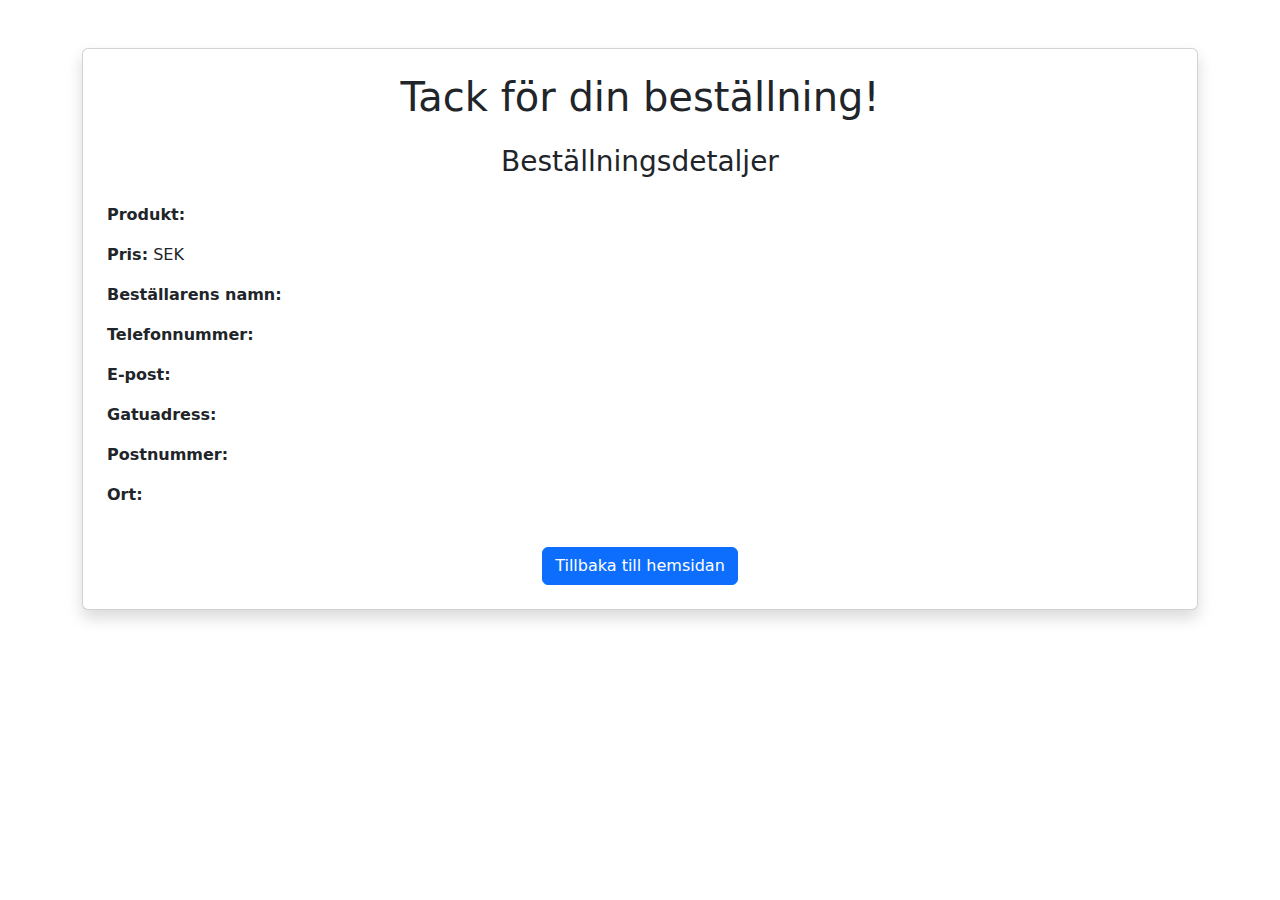
<file: resources/main/templates/confirmation.html>
<!DOCTYPE html>
<html lang="sv">
<head>
    <meta charset="UTF-8">
    <meta name="viewport" content="width=device-width, initial-scale=1.0">
    <title>Beställningsbekräftelse</title>
    <link href="https://cdn.jsdelivr.net/npm/bootstrap@5.1.3/dist/css/bootstrap.min.css" rel="stylesheet">
</head>
<body>
<div class="container mt-5">
    <div class="card shadow p-4">
        <h1 class="text-center mb-4">Tack för din beställning!</h1>
        <h3 class="text-center mb-4">Beställningsdetaljer</h3>

        <p><strong>Produkt:</strong> <span th:text="${product}"></span></p>
        <p><strong>Pris:</strong> <span th:text="${price}"></span> SEK</p>
        <p><strong>Beställarens namn:</strong> <span th:text="${name}"></span></p>
        <p><strong>Telefonnummer:</strong> <span th:text="${phone}"></span></p>
        <p><strong>E-post:</strong> <span th:text="${email}"></span></p>
        <p><strong>Gatuadress:</strong> <span th:text="${address}"></span></p>
        <p><strong>Postnummer:</strong> <span th:text="${postalCode}"></span></p>
        <p><strong>Ort:</strong> <span th:text="${city}"></span></p>

        <div class="text-center mt-4">
            <a href="/" class="btn btn-primary">Tillbaka till hemsidan</a>
        </div>
    </div>
</div>

<script src="https://cdn.jsdelivr.net/npm/bootstrap@5.1.3/dist/js/bootstrap.bundle.min.js"></script>
</body>
</html>
</file>
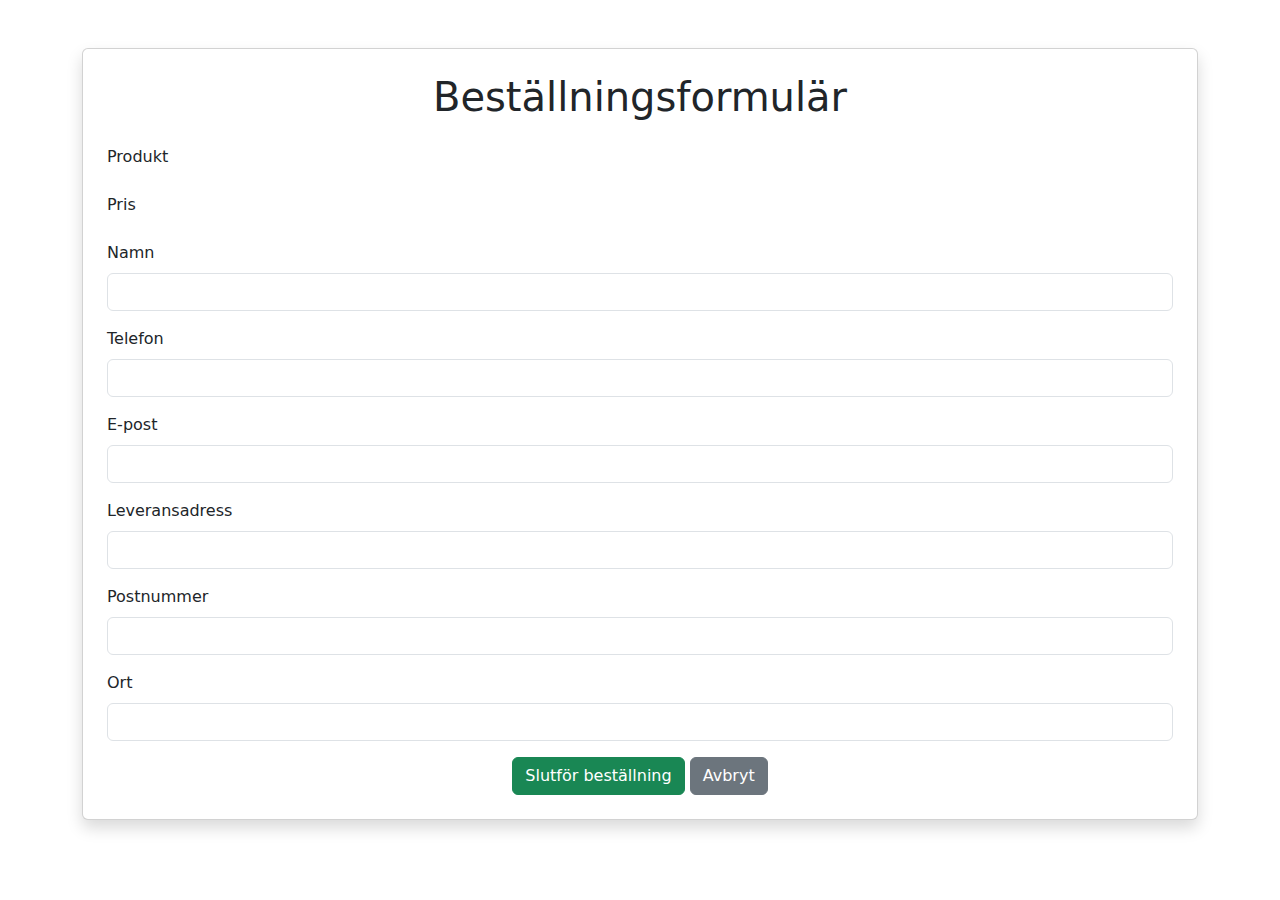
<file: resources/main/templates/order.html>
<!DOCTYPE html>
<html lang="sv">
<head>
    <meta charset="UTF-8">
    <meta name="viewport" content="width=device-width, initial-scale=1.0">
    <title>Beställning</title>
    <link href="https://cdn.jsdelivr.net/npm/bootstrap@5.1.3/dist/css/bootstrap.min.css" rel="stylesheet">
</head>
<body>
<div class="container mt-5">
    <div class="card shadow p-4">
        <h1 class="text-center mb-4">Beställningsformulär</h1>

        <form id="orderForm" action="/orders/place-order" method="post" onsubmit="return validateForm()">
            <!-- Dolda fält för produktinformation -->
            <input type="hidden" name="product" id="hidden-product" value="">
            <input type="hidden" name="price" id="hidden-price" value="">

            <!-- Visa produktinformation -->
            <div class="mb-3">
                <label for ="product-name" class="form-label">Produkt</label>
                <p id="product-name"></p>  <!-- Här kommer produktnamnet att visas -->
            </div>

            <div class="mb-3">
                <label for= "product-price" class="form-label">Pris</label>
                <p id="product-price"></p>  <!-- Här kommer produktens pris att visas -->
            </div>

            <!-- Formulärfält -->
            <div class="mb-3">
                <label for="name" class="form-label">Namn</label>
                <input type="text" class="form-control" id="name" name="name" required>
                <span id="nameError" class="text-danger"></span>
            </div>

            <div class="mb-3">
                <label for="phone" class="form-label">Telefon</label>
                <input type="text" class="form-control" id="phone" name="phone" required>
                <span id="phoneError" class="text-danger"></span>
            </div>

            <div class="mb-3">
                <label for="email" class="form-label">E-post</label>
                <input type="email" class="form-control" id="email" name="email" required>
                <span id="emailError" class="text-danger"></span>
            </div>

            <div class="mb-3">
                <label for="address" class="form-label">Leveransadress</label>
                <input type="text" class="form-control" id="address" name="address" required>
                <span id="addressError" class="text-danger"></span>
            </div>

            <div class="mb-3">
                <label for="postalCode" class="form-label">Postnummer</label>
                <input type="text" class="form-control" id="postalCode" name="postalCode" required>
                <span id="postalCodeError" class="text-danger"></span>
            </div>

            <div class="mb-3">
                <label for="city" class="form-label">Ort</label>
                <input type="text" class="form-control" id="city" name="city" required>
                <span id="cityError" class="text-danger"></span>
            </div>

            <div class="text-center">
                <button type="submit" class="btn btn-success">Slutför beställning</button>
                <a href="/" class="btn btn-secondary">Avbryt</a>
            </div>
        </form>
    </div>
</div>

<script>
    // Funktion för att hämta URL-parametrar
    function getQueryParam(param) {
        const urlParams = new URLSearchParams(window.location.search);
        return urlParams.get(param);
    }

    // Validering av formuläret
    function validateForm() {
        let valid = true;

        // Namnvalidering
        const name = document.getElementById('name').value;
        const nameError = document.getElementById('nameError');
        if (name.length < 2 || name.length > 50) {
            nameError.textContent = "Namnet måste vara mellan 2 och 50 tecken.";
            valid = false;
        } else {
            nameError.textContent = "";
        }

        // Telefonvalidering
        const phone = document.getElementById('phone').value;
        const phoneError = document.getElementById('phoneError');
        const phoneRegex = /^[\d\-\(\)\s]{2,50}$/;
        if (!phoneRegex.test(phone)) {
            phoneError.textContent = "Telefonnummer får innehålla siffror, bindestreck och parenteser. Max 50 tecken.";
            valid = false;
        } else {
            phoneError.textContent = "";
        }

        // E-postvalidering
        const email = document.getElementById('email').value;
        const emailError = document.getElementById('emailError');
        const emailRegex = /^[^\s@]+@[^\s@]+\.[^\s@]+$/;
        if (email.length > 50 || !emailRegex.test(email)) {
            emailError.textContent = "E-postadressen måste innehålla '@' och vara max 50 tecken.";
            valid = false;
        } else {
            emailError.textContent = "";
        }

        // Adressvalidering
        const address = document.getElementById('address').value;
        const addressError = document.getElementById('addressError');
        if (address.length < 2 || address.length > 50) {
            addressError.textContent = "Leveransadressen måste vara mellan 2 och 50 tecken.";
            valid = false;
        } else {
            addressError.textContent = "";
        }

        // Postnummervalidering
        const postalCode = document.getElementById('postalCode').value;
        const postalCodeError = document.getElementById('postalCodeError');
        if (!/^\d{5}$/.test(postalCode)) {
            postalCodeError.textContent = "Postnummer måste vara exakt 5 siffror.";
            valid = false;
        } else {
            postalCodeError.textContent = "";
        }

        // Ortvalidering
        const city = document.getElementById('city').value;
        const cityError = document.getElementById('cityError');
        if (city.length < 2 || city.length > 50) {
            cityError.textContent = "Ort måste vara mellan 2 och 50 tecken.";
            valid = false;
        } else {
            cityError.textContent = "";
        }

        return valid;
    }

    window.onload = function() {
        // Hämta parametrarna från URL:n
        const product = getQueryParam('product');
        const price = getQueryParam('price');

        // Visa produktnamn och pris i formuläret eller på sidan
        if (product && price) {
            document.getElementById('product-name').innerText = product;
            document.getElementById('product-price').innerText = price + ' SEK';

            // Fyll också i dolda fält för att skicka data vidare vid form-submit
            document.getElementById('hidden-product').value = product;
            document.getElementById('hidden-price').value = price;
        }
        // Funktion för att hämta produktinformation från API och sätta produktens pris
        function loadProductDetails() {
            const urlParams = new URLSearchParams(window.location.search);
            const productId = urlParams.get('productId');  // Exempel på hur du kan hämta en parameter från URL

            fetch(`https://fakestoreapi.com/products/${productId}`)
                .then(response => response.json())
                .then(product => {
                    // Sätt produktens pris och namn i rätt element på sidan
                    document.getElementById('product-price').innerText = `${product.price} SEK`;
                })
                .catch(error => console.error('Error fetching product details:', error));
    }
        {

        }
    }
</script>

<script src="https://cdn.jsdelivr.net/npm/bootstrap@5.1.3/dist/js/bootstrap.bundle.min.js"></script>
</body>
</html>
</file>
<file: reports/tests/test/css/base-style.css>
body {
    margin: 0;
    padding: 0;
    font-family: sans-serif;
    font-size: 12pt;
}

body, a, a:visited {
    color: #303030;
}

#content {
    padding: 30px 50px;
}

#content h1 {
    font-size: 160%;
    margin-bottom: 10px;
}

#footer {
    margin-top: 100px;
    font-size: 80%;
    white-space: nowrap;
}

#footer, #footer a {
    color: #a0a0a0;
}

#line-wrapping-toggle {
    vertical-align: middle;
}

#label-for-line-wrapping-toggle {
    vertical-align: middle;
}

ul {
    margin-left: 0;
}

h1, h2, h3 {
    white-space: nowrap;
}

h2 {
    font-size: 120%;
}

.tab-container .tab-container {
    margin-left: 8px;
}

ul.tabLinks {
    padding: 0;
    margin-bottom: 0;
    overflow: auto;
    min-width: 800px;
    width: auto;
    border-bottom: solid 1px #aaa;
}

ul.tabLinks li {
    float: left;
    height: 100%;
    list-style: none;
    padding: 5px 10px;
    border-radius: 7px 7px 0 0;
    border: solid 1px transparent;
    border-bottom: none;
    margin-right: 6px;
    background-color: #f0f0f0;
}

ul.tabLinks li.deselected > a {
    color: #6d6d6d;
}

ul.tabLinks li:hover {
    background-color: #fafafa;
}

ul.tabLinks li.selected {
    background-color: #c5f0f5;
    border-color: #aaa;
}

ul.tabLinks a {
    font-size: 120%;
    display: block;
    outline: none;
    text-decoration: none;
    margin: 0;
    padding: 0;
}

ul.tabLinks li h2 {
    margin: 0;
    padding: 0;
}

div.tab {
}

div.selected {
    display: block;
}

div.deselected {
    display: none;
}

div.tab table {
    min-width: 350px;
    width: auto;
    border-collapse: collapse;
}

div.tab th, div.tab table {
    border-bottom: solid 1px #d0d0d0;
}

div.tab th {
    text-align: left;
    white-space: nowrap;
    padding-left: 6em;
}

div.tab th:first-child {
    padding-left: 0;
}

div.tab td {
    white-space: nowrap;
    padding-left: 6em;
    padding-top: 5px;
    padding-bottom: 5px;
}

div.tab td:first-child {
    padding-left: 0;
}

div.tab td.numeric, div.tab th.numeric {
    text-align: right;
}

span.code {
    display: inline-block;
    margin-top: 0;
    margin-bottom: 1em;
}

span.code pre {
    font-size: 11pt;
    padding: 10px;
    margin: 0;
    background-color: #f7f7f7;
    border: solid 1px #d0d0d0;
    min-width: 700px;
    width: auto;
}

span.wrapped pre {
    word-wrap: break-word;
    white-space: pre-wrap;
    word-break: break-all;
}

label.hidden {
    display: none;
}
</file>
<file: reports/tests/test/css/style.css>
#summary {
    margin-top: 30px;
    margin-bottom: 40px;
}

#summary table {
    border-collapse: collapse;
}

#summary td {
    vertical-align: top;
}

.breadcrumbs, .breadcrumbs a {
    color: #606060;
}

.infoBox {
    width: 110px;
    padding-top: 15px;
    padding-bottom: 15px;
    text-align: center;
}

.infoBox p {
    margin: 0;
}

.counter, .percent {
    font-size: 120%;
    font-weight: bold;
    margin-bottom: 8px;
}

#duration {
    width: 125px;
}

#successRate, .summaryGroup {
    border: solid 2px #d0d0d0;
    -moz-border-radius: 10px;
    border-radius: 10px;
}

#successRate {
    width: 140px;
    margin-left: 35px;
}

#successRate .percent {
    font-size: 180%;
}

.success, .success a {
    color: #008000;
}

div.success, #successRate.success {
    background-color: #bbd9bb;
    border-color: #008000;
}

.failures, .failures a {
    color: #b60808;
}

.skipped, .skipped a {
    color: #c09853;
}

div.failures, #successRate.failures {
    background-color: #ecdada;
    border-color: #b60808;
}

ul.linkList {
    padding-left: 0;
}

ul.linkList li {
    list-style: none;
    margin-bottom: 5px;
}
</file>
